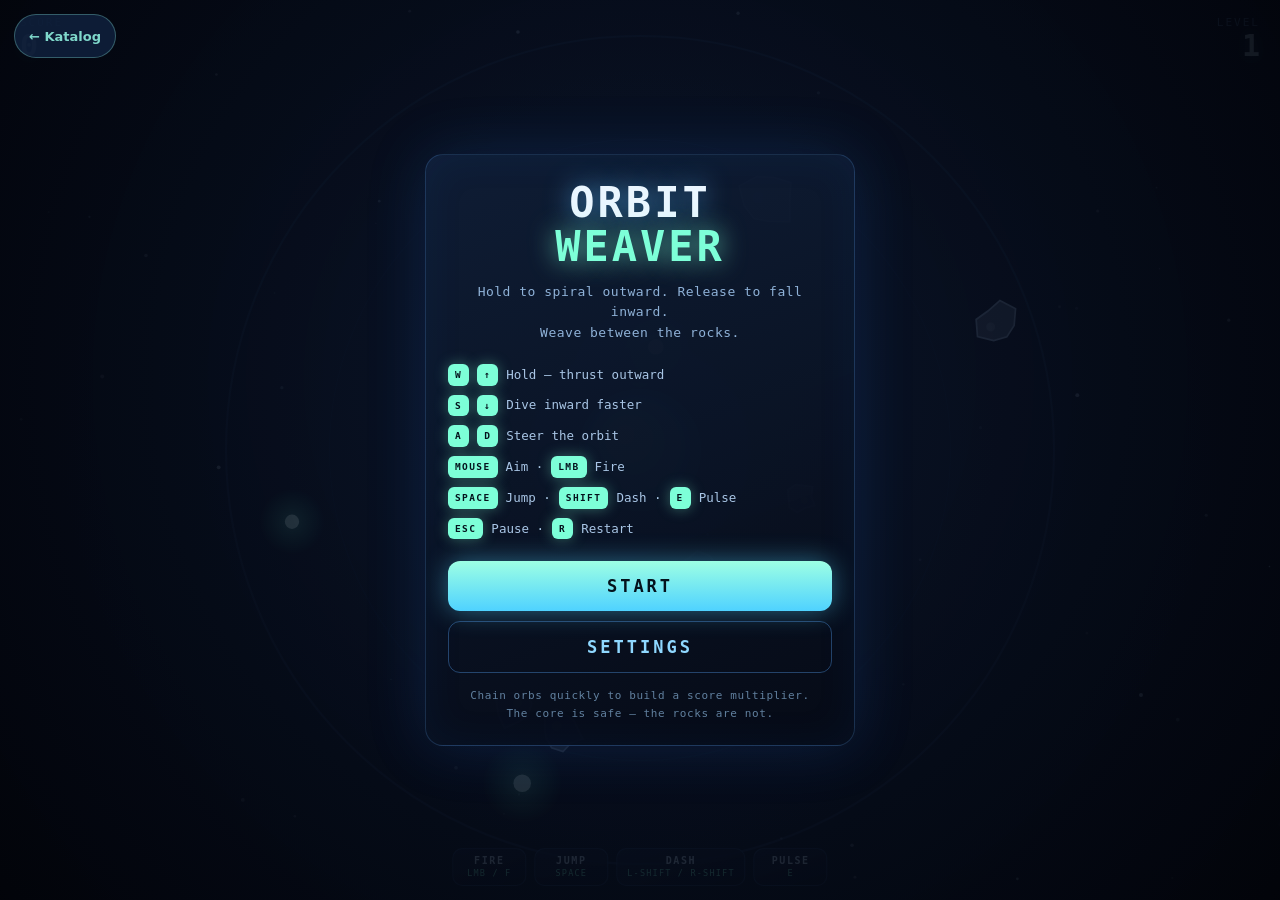
<file: games/orbit-weaver/index.html>
<!DOCTYPE html>
<html lang="en">
<head>
<meta charset="utf-8">
<meta name="viewport" content="width=device-width, initial-scale=1, maximum-scale=1, user-scalable=no, viewport-fit=cover">
<meta name="theme-color" content="#020308">
<title>Orbit Weaver</title>
  <link rel="stylesheet" href="style.css" />
</head>
<body>

<canvas id="game"></canvas>

<!-- ---------- HUD ---------- -->
<div id="hud">
  <div class="hud-block">
    <div class="hud-label">SCORE</div>
    <div class="hud-value" id="scoreEl">0</div>
  </div>
  <a class="hud-back" href="../../index.html">&larr; Katalog</a>
  <div class="hud-block right">
    <div class="hud-label">LEVEL</div>
    <div class="hud-value" id="levelEl">1</div>
  </div>
</div>

<div id="comboEl">x1</div>

<!-- ---------- Desktop ability bar ---------- -->
<div id="abilityBar">
  <div class="ability" id="abFire"><span class="ab-name">FIRE</span><span class="ab-key" data-hint="attack">LMB / F</span></div>
  <div class="ability" id="abJump"><span class="ab-name">JUMP</span><span class="ab-key" data-hint="jump">SPACE</span></div>
  <div class="ability" id="abDash"><span class="ab-name">DASH</span><span class="ab-key" data-hint="dash">SHIFT</span></div>
  <div class="ability" id="abPulse"><span class="ab-name">PULSE</span><span class="ab-key" data-hint="interact">E</span></div>
</div>

<!-- ---------- Mobile touch controls ---------- -->
<div id="touchControls" aria-hidden="true">
  <div id="joystick">
    <div id="joyKnob"></div>
  </div>

  <div id="actionPad">
    <button class="tbtn" type="button" data-action="jump"><span>JUMP</span></button>
    <button class="tbtn" type="button" data-action="interact"><span>PULSE</span></button>
    <button class="tbtn" type="button" data-action="dash"><span>DASH</span></button>
    <button class="tbtn primary" type="button" data-action="attack"><span>FIRE</span></button>
  </div>

  <button class="tbtn" type="button" id="pauseBtn" data-action="pause"><span>❚❚</span></button>
</div>

<!-- ---------- START SCREEN ---------- -->
<div id="startScreen" class="screen">
    <a class="back-link" href="../../index.html">&larr; Katalog</a>
  <div class="panel">
    <h1>ORBIT<span>WEAVER</span></h1>
    <p class="tagline">Hold to spiral outward. Release to fall inward.<br>Weave between the rocks.</p>

    <div class="instructions desktop-only">
      <div class="inst"><span class="key">W</span><span class="key">↑</span> Hold — thrust outward</div>
      <div class="inst"><span class="key">S</span><span class="key">↓</span> Dive inward faster</div>
      <div class="inst"><span class="key">A</span><span class="key">D</span> Steer the orbit</div>
      <div class="inst"><span class="key">MOUSE</span> Aim · <span class="key">LMB</span> Fire</div>
      <div class="inst"><span class="key">SPACE</span> Jump · <span class="key">SHIFT</span> Dash · <span class="key">E</span> Pulse</div>
      <div class="inst"><span class="key">ESC</span> Pause · <span class="key">R</span> Restart</div>
    </div>

    <div class="instructions touch-only">
      <div class="inst"><span class="key">JOYSTICK</span> Up = fly outward · Down = dive in</div>
      <div class="inst"><span class="key">FIRE</span> Shoot the rocks apart</div>
      <div class="inst"><span class="key">JUMP</span><span class="key">DASH</span><span class="key">PULSE</span> Abilities</div>
      <div class="inst"><span class="key">❚❚</span> Pause &amp; settings</div>
    </div>

    <button id="startBtn" class="btn">START</button>
    <button id="settingsFromStartBtn" class="btn ghost">SETTINGS</button>

    <p class="hint">Chain orbs quickly to build a score multiplier.<br>The core is safe — the rocks are not.</p>
  </div>
</div>

<!-- ---------- GAME OVER SCREEN ---------- -->
<div id="overScreen" class="screen hidden">
    <a class="back-link" href="../../index.html">&larr; Katalog</a>
  <div class="panel">
    <div class="over-title">GAME OVER</div>
    <div class="new-best" id="newBestEl" style="visibility:hidden">NEW RECORD!</div>

    <div class="stat-row">
      <div>
        <div class="stat-label">SCORE</div>
        <div class="stat-value" id="finalScoreEl">0</div>
      </div>
      <div>
        <div class="stat-label">BEST</div>
        <div class="stat-value best" id="bestScoreEl">0</div>
      </div>
    </div>

    <button id="restartBtn" class="btn">RESTART</button>
    <button id="settingsFromOverBtn" class="btn ghost">SETTINGS</button>
    <p class="hint">Level reached: <span id="finalLevelEl">1</span> · Press <b>R</b> to restart</p>
  </div>
</div>

<!-- ---------- PAUSE SCREEN ---------- -->
<div id="pauseScreen" class="screen hidden">
    <a class="back-link" href="../../index.html">&larr; Katalog</a>
  <div class="panel">
    <div class="pause-title">PAUSED</div>
    <p class="hint" style="margin-top:10px;margin-bottom:20px">Take a breath. The rocks will wait.</p>

    <button id="resumeBtn" class="btn">RESUME</button>
    <button id="settingsFromPauseBtn" class="btn ghost">SETTINGS</button>
    <button id="restartFromPauseBtn" class="btn ghost">RESTART RUN</button>
    <p class="hint">Press <b>ESC</b> to resume</p>
  </div>
</div>

<!-- ---------- SETTINGS SCREEN ---------- -->
<div id="settingsScreen" class="screen hidden">
  <div class="panel">
    <div class="pause-title" style="font-size:clamp(20px,5.5vw,26px);letter-spacing:4px">SETTINGS</div>

    <div class="settings-title">KEY BINDINGS</div>
    <div id="bindList"></div>

    <div class="settings-title">SENSITIVITY</div>
    <div class="slider-row">
      <label for="joySens">Joystick</label>
      <input type="range" id="joySens" min="0.4" max="1.8" step="0.05" value="1">
      <span class="bind-label" id="joySensVal" style="flex:0 0 38px;text-align:right">1.00</span>
    </div>
    <div class="slider-row">
      <label for="mouseSens">Mouse Aim</label>
      <input type="range" id="mouseSens" min="0.4" max="2" step="0.05" value="1">
      <span class="bind-label" id="mouseSensVal" style="flex:0 0 38px;text-align:right">1.00</span>
    </div>

    <div class="settings-title">MOBILE CONTROLS</div>
    <div class="slider-row">
      <label>On-screen pad</label>
      <div class="seg" id="touchSeg">
        <button type="button" data-val="auto">AUTO</button>
        <button type="button" data-val="on">ON</button>
        <button type="button" data-val="off">OFF</button>
      </div>
    </div>

    <p class="hint" id="deviceHint" style="margin-top:14px"></p>

    <button id="resetBindingsBtn" class="btn ghost" style="margin-top:16px">RESET TO DEFAULTS</button>
    <button id="settingsBackBtn" class="btn" style="margin-top:10px">BACK</button>
  </div>
</div>

<script src="script.js"></script>
</body>
</html>
</file>
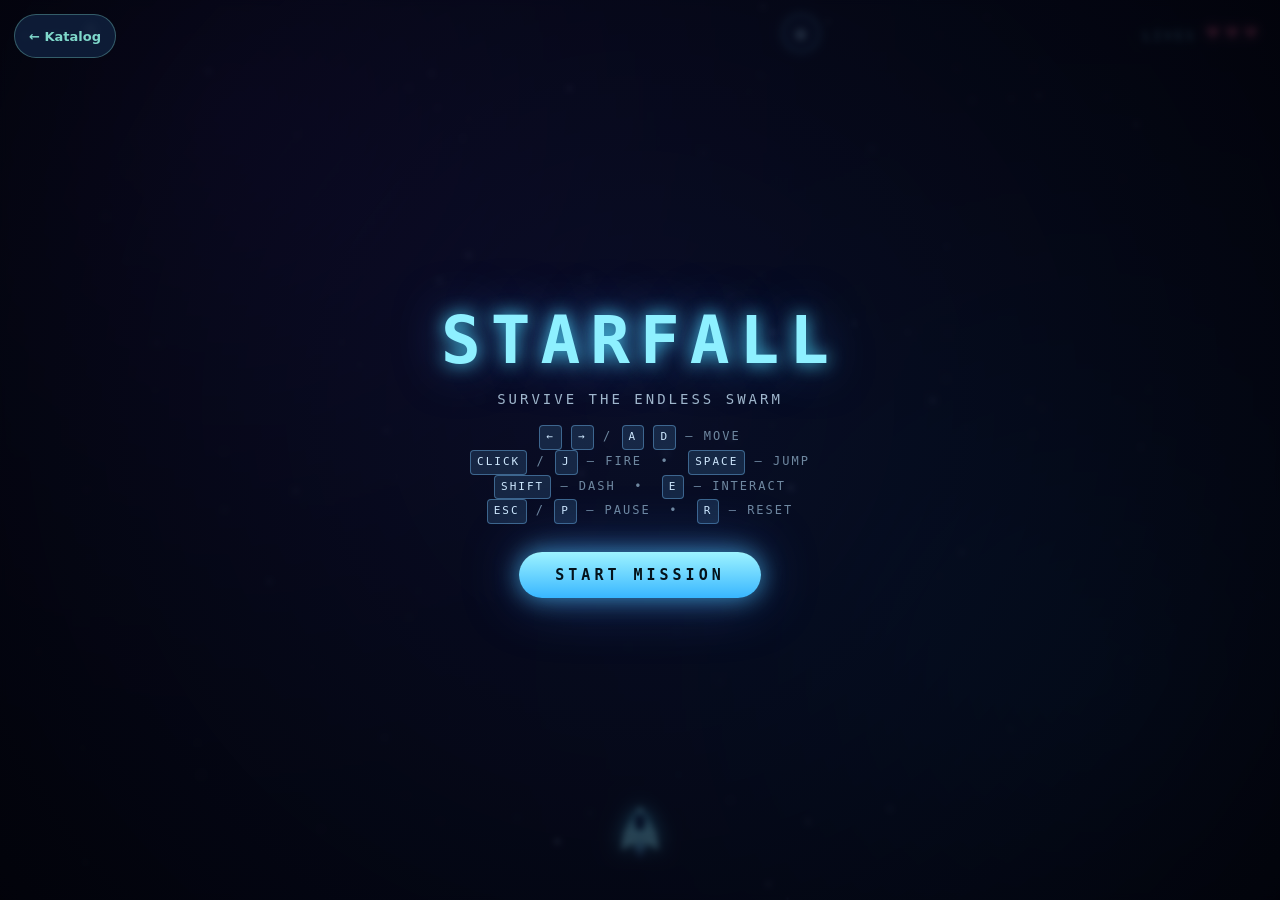
<file: games/starfall/index.html>
<!DOCTYPE html>
<html lang="en">
<head>
<meta charset="UTF-8" />
<meta name="viewport" content="width=device-width, initial-scale=1.0, viewport-fit=cover" />
<meta name="theme-color" content="#04050d" />
<meta name="mobile-web-app-capable" content="yes" />
<meta name="apple-mobile-web-app-capable" content="yes" />
<meta name="apple-mobile-web-app-status-bar-style" content="black-translucent" />
<title>STARFALL — Space Shooter</title>
  <link rel="stylesheet" href="style.css" />
</head>
<body>
<div id="game-wrap">
  <canvas id="game"></canvas>

  <!-- HUD -->
  <div id="hud">
    <div class="stat">SCORE <span class="value" id="score">0</span></div>
    <a class="hud-back" href="../../index.html" aria-label="Kembali ke katalog">&larr;</a>
    <button id="settings-toggle" aria-label="Open settings">⚙</button>
    <div class="stat">LIVES <span id="lives"></span></div>
  </div>

  <!-- Mobile Controls (overlay HTML, bukan digambar ke canvas) -->
  <div id="mobile-controls" class="mobile-controls" aria-hidden="true">
    <div id="joystick" class="joystick">
      <div id="joystick-knob" class="joystick-knob"></div>
    </div>
    <div class="action-buttons">
      <button class="action-btn btn-pause"    data-action="pause"    aria-label="Pause">⏸</button>
      <button class="action-btn btn-jump"     data-action="jump"     aria-label="Jump">⬆</button>
      <button class="action-btn btn-interact" data-action="interact" aria-label="Interact">E</button>
      <button class="action-btn btn-dash"     data-action="dash"     aria-label="Dash">⚡</button>
      <button class="action-btn btn-attack"   data-action="attack"   aria-label="Attack">🔥</button>
    </div>
  </div>

  <!-- Start screen -->
  <div id="start-screen" class="screen">
    <a class="back-link" href="../../index.html">&larr; Katalog</a>
    <h1>STARFALL</h1>
    <p class="sub">SURVIVE THE ENDLESS SWARM</p>
    <div class="keys" id="start-keys">
      <kbd>←</kbd> <kbd>→</kbd> / <kbd>A</kbd> <kbd>D</kbd> — MOVE<br />
      <kbd>CLICK</kbd> / <kbd>J</kbd> — FIRE &nbsp;•&nbsp; <kbd>SPACE</kbd> — JUMP<br />
      <kbd>SHIFT</kbd> — DASH &nbsp;•&nbsp; <kbd>E</kbd> — INTERACT<br />
      <kbd>ESC</kbd> / <kbd>P</kbd> — PAUSE &nbsp;•&nbsp; <kbd>R</kbd> — RESET
    </div>
    <button id="start-btn" class="btn">START MISSION</button>
  </div>

  <!-- Game over screen -->
  <div id="gameover-screen" class="screen hidden">
    <a class="back-link" href="../../index.html">&larr; Katalog</a>
    <h1 class="danger">GAME OVER</h1>
    <p class="sub">FINAL SCORE <strong id="final-score">0</strong></p>
    <p class="sub small">BEST <span id="best-score">0</span></p>
    <button id="restart-btn" class="btn">RESTART</button>
    <p class="sub small" style="margin-top:6px;">or press <kbd style="font-family:inherit;padding:1px 6px;border-radius:4px;background:rgba(90,160,220,.2);border:1px solid rgba(120,200,255,.4);">SPACE</kbd></p>
  </div>

  <!-- Settings screen -->
  <div id="settings-screen" class="screen hidden" role="dialog" aria-modal="true">
    <h1>SETTINGS</h1>
    <div class="settings-body">
      <section class="settings-section">
        <h3>MOBILE CONTROLS</h3>
        <div class="radio-group" id="mc-mode">
          <button class="radio-btn" data-val="auto">AUTO</button>
          <button class="radio-btn" data-val="on">ON</button>
          <button class="radio-btn" data-val="off">OFF</button>
        </div>
      </section>

      <section class="settings-section">
        <h3>JOYSTICK</h3>
        <div class="slider-row">
          <span>SENSITIVITY</span>
          <input type="range" id="stick-sens" min="0.5" max="2" step="0.05" value="1" />
          <span class="val" id="stick-sens-val">1.00</span>
        </div>
        <div class="slider-row" style="margin-top:10px;">
          <span>DEAD ZONE&nbsp;</span>
          <input type="range" id="stick-dead" min="0" max="0.4" step="0.02" value="0.14" />
          <span class="val" id="stick-dead-val">0.14</span>
        </div>
      </section>

      <section class="settings-section">
        <h3>KEY BINDINGS</h3>
        <div id="bindings-list"></div>
        <button id="reset-bindings" class="btn small">RESET TO DEFAULTS</button>
      </section>
    </div>
    <button id="close-settings" class="btn">CLOSE</button>
  </div>
</div>

<script src="script.js"></script>
</body>
</html>
</file>
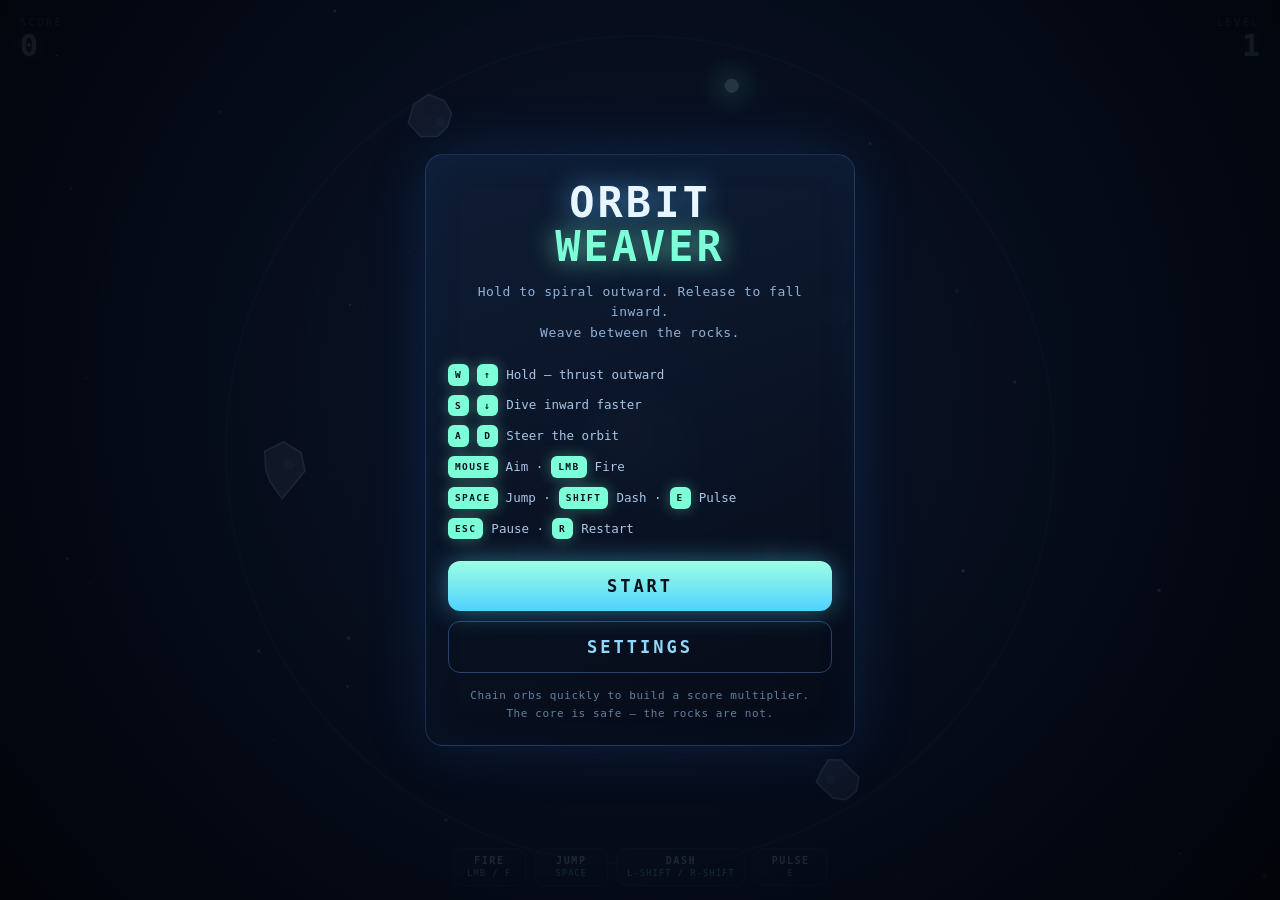
<file: orbit-weaver.html>
<!DOCTYPE html>
<html lang="en">
<head>
<meta charset="utf-8">
<meta name="viewport" content="width=device-width, initial-scale=1, maximum-scale=1, user-scalable=no, viewport-fit=cover">
<meta name="theme-color" content="#020308">
<title>Orbit Weaver</title>
<style>
  * { margin: 0; padding: 0; box-sizing: border-box; }

  html, body {
    height: 100%;
    overflow: hidden;
    background: #020308;
    overscroll-behavior: none;
  }

  body {
    font-family: ui-monospace, "SF Mono", Menlo, Consolas, monospace;
    color: #dbe9ff;
    touch-action: none;
    -webkit-user-select: none;
    user-select: none;
    -webkit-tap-highlight-color: transparent;
    -webkit-touch-callout: none;
  }

  #game {
    display: block;
    position: fixed;
    inset: 0;
    touch-action: none;
    z-index: 0;
  }

  /* ---------------- HUD ---------------- */
  #hud {
    position: fixed;
    inset: 0;
    padding: calc(16px + env(safe-area-inset-top)) calc(20px + env(safe-area-inset-right)) 16px calc(20px + env(safe-area-inset-left));
    display: flex;
    justify-content: space-between;
    align-items: flex-start;
    pointer-events: none;
    z-index: 5;
  }

  .hud-block { text-align: left; }
  .hud-block.right { text-align: right; }

  .hud-label {
    font-size: clamp(9px, 2.2vw, 11px);
    letter-spacing: 2px;
    color: #5b7ba8;
    margin-bottom: 2px;
  }

  .hud-value {
    font-size: clamp(20px, 5vw, 30px);
    font-weight: 700;
    color: #cfe8ff;
    text-shadow: 0 0 14px rgba(90, 180, 255, 0.55);
    line-height: 1;
    transition: transform 0.12s ease-out;
  }

  .hud-value.pop { animation: popValue 0.4s ease-out; }

  @keyframes popValue {
    0%   { transform: scale(1.55); color: #7dffd8; }
    100% { transform: scale(1); }
  }

  #comboEl {
    position: fixed;
    top: calc(74px + env(safe-area-inset-top));
    left: 50%;
    transform: translateX(-50%) scale(1);
    font-size: clamp(17px, 4.2vw, 26px);
    font-weight: 700;
    letter-spacing: 1px;
    color: #7dffd8;
    text-shadow: 0 0 20px rgba(125, 255, 216, 0.85);
    opacity: 0;
    transition: opacity 0.2s ease;
    pointer-events: none;
    z-index: 5;
  }

  #comboEl.show { opacity: 1; }
  #comboEl.bump { animation: popCombo 0.26s ease-out; }

  @keyframes popCombo {
    0%   { transform: translateX(-50%) scale(1.4); }
    100% { transform: translateX(-50%) scale(1); }
  }

  /* ---------------- Desktop ability bar ---------------- */
  #abilityBar {
    position: fixed;
    left: 50%;
    bottom: calc(14px + env(safe-area-inset-bottom));
    transform: translateX(-50%);
    display: flex;
    gap: 8px;
    z-index: 5;
    pointer-events: none;
  }

  .ability {
    position: relative;
    overflow: hidden;
    min-width: 74px;
    padding: 6px 10px 7px;
    border-radius: 10px;
    border: 1px solid rgba(90, 170, 255, 0.22);
    background: linear-gradient(160deg, rgba(16, 30, 55, 0.72), rgba(6, 11, 22, 0.82));
    text-align: center;
    --cd: 0;
  }

  .ability::after {
    content: '';
    position: absolute;
    left: 0; right: 0; bottom: 0;
    height: calc(var(--cd) * 100%);
    background: rgba(2, 5, 12, 0.78);
    pointer-events: none;
  }

  .ab-name {
    display: block;
    font-size: 10px;
    font-weight: 700;
    letter-spacing: 1.6px;
    color: #cfe8ff;
    position: relative;
    z-index: 1;
  }

  .ab-key {
    display: block;
    margin-top: 2px;
    font-size: 8.5px;
    letter-spacing: 1.2px;
    color: #7dffd8;
    position: relative;
    z-index: 1;
  }

  /* ---------------- Screens ---------------- */
  .screen {
    position: fixed;
    inset: 0;
    z-index: 10;
    display: flex;
    align-items: center;
    justify-content: center;
    padding: calc(20px + env(safe-area-inset-top)) 20px calc(20px + env(safe-area-inset-bottom));
    background: radial-gradient(circle at 50% 42%, rgba(12, 24, 48, 0.78), rgba(2, 4, 10, 0.95));
    animation: fadeIn 0.28s ease-out;
    overflow: hidden;
  }

  #settingsScreen { z-index: 12; }

  .screen.hidden { display: none; }

  @keyframes fadeIn {
    from { opacity: 0; }
    to   { opacity: 1; }
  }

  .panel {
    width: 100%;
    max-width: 430px;
    max-height: 100%;
    overflow-y: auto;
    -webkit-overflow-scrolling: touch;
    text-align: center;
    padding: 26px 22px 22px;
    border-radius: 18px;
    border: 1px solid rgba(90, 170, 255, 0.22);
    background: linear-gradient(160deg, rgba(16, 30, 55, 0.92), rgba(6, 11, 22, 0.95));
    box-shadow: 0 0 60px rgba(40, 110, 220, 0.18), inset 0 0 40px rgba(30, 90, 180, 0.08);
  }

  h1 {
    font-size: clamp(26px, 8vw, 42px);
    letter-spacing: 3px;
    font-weight: 800;
    line-height: 1.05;
    color: #eaf6ff;
    text-shadow: 0 0 26px rgba(90, 190, 255, 0.7);
  }

  h1 span {
    display: block;
    color: #7dffd8;
    text-shadow: 0 0 26px rgba(125, 255, 216, 0.75);
  }

  .tagline {
    margin-top: 12px;
    font-size: clamp(11px, 3vw, 13px);
    color: #8fb2d8;
    letter-spacing: 0.5px;
    line-height: 1.6;
  }

  .instructions {
    margin: 20px 0 22px;
    flex-direction: column;
    gap: 9px;
    text-align: left;
  }

  .instructions.desktop-only,
  .instructions.touch-only {
    display: none;
    flex-direction: column;
  }

  body.touch-mode .instructions.touch-only { display: flex; }
  body.touch-mode .instructions.desktop-only { display: none; }
  body:not(.touch-mode) .instructions.desktop-only { display: flex; }

  .inst {
    font-size: clamp(10.5px, 2.9vw, 12.5px);
    color: #a9c6e6;
    display: flex;
    align-items: center;
    gap: 8px;
    line-height: 1.45;
    flex-wrap: wrap;
  }

  .key {
    flex: 0 0 auto;
    font-size: 9.5px;
    letter-spacing: 1.4px;
    padding: 4px 7px;
    border-radius: 6px;
    color: #04121c;
    background: #7dffd8;
    font-weight: 700;
    box-shadow: 0 0 14px rgba(125, 255, 216, 0.35);
  }

  .btn {
    width: 100%;
    padding: 15px 20px;
    font-family: inherit;
    font-size: clamp(14px, 3.6vw, 17px);
    font-weight: 800;
    letter-spacing: 3px;
    color: #04121c;
    background: linear-gradient(180deg, #9dffe4, #4fd2ff);
    border: none;
    border-radius: 12px;
    cursor: pointer;
    box-shadow: 0 0 26px rgba(80, 210, 255, 0.45);
    transition: transform 0.1s ease, box-shadow 0.18s ease, filter 0.15s ease;
    touch-action: manipulation;
  }

  .btn:hover { box-shadow: 0 0 38px rgba(80, 210, 255, 0.75); filter: brightness(1.08); }
  .btn:active { transform: scale(0.96); }

  .btn.ghost {
    background: transparent;
    color: #8fd8ff;
    border: 1px solid rgba(90, 170, 255, 0.35);
    box-shadow: none;
  }

  .btn.ghost:hover {
    background: rgba(70, 150, 255, 0.12);
    box-shadow: 0 0 18px rgba(80, 210, 255, 0.25);
  }

  .btn + .btn { margin-top: 10px; }

  .hint {
    margin-top: 14px;
    font-size: clamp(10px, 2.6vw, 11px);
    color: #61809f;
    letter-spacing: 0.6px;
    line-height: 1.6;
  }

  .stat-row {
    display: flex;
    justify-content: center;
    gap: 34px;
    margin: 22px 0 24px;
  }

  .stat-label {
    font-size: 10px;
    letter-spacing: 2px;
    color: #5b7ba8;
    margin-bottom: 6px;
  }

  .stat-value {
    font-size: clamp(24px, 7vw, 34px);
    font-weight: 800;
    color: #eaf6ff;
    text-shadow: 0 0 18px rgba(90, 180, 255, 0.6);
  }

  .stat-value.best { color: #7dffd8; text-shadow: 0 0 18px rgba(125, 255, 216, 0.6); }

  .over-title {
    font-size: clamp(24px, 7vw, 34px);
    letter-spacing: 4px;
    font-weight: 800;
    color: #ff8ba0;
    text-shadow: 0 0 26px rgba(255, 110, 140, 0.65);
  }

  .pause-title {
    font-size: clamp(22px, 6.5vw, 30px);
    letter-spacing: 5px;
    font-weight: 800;
    color: #9dffe4;
    text-shadow: 0 0 26px rgba(125, 255, 216, 0.6);
  }

  .new-best {
    margin-bottom: 16px;
    font-size: 11px;
    letter-spacing: 2px;
    color: #ffd479;
    text-shadow: 0 0 16px rgba(255, 200, 100, 0.7);
  }

  /* ---------------- Settings ---------------- */
  .settings-title {
    margin: 18px 0 6px;
    font-size: 10px;
    letter-spacing: 2.4px;
    color: #5b7ba8;
    text-align: left;
  }

  .settings-title:first-of-type { margin-top: 10px; }

  .bind-row {
    display: flex;
    align-items: center;
    justify-content: space-between;
    gap: 12px;
    padding: 6px 2px;
    border-bottom: 1px solid rgba(90, 170, 255, 0.10);
  }

  .bind-row:last-child { border-bottom: none; }

  .bind-label {
    font-size: 11px;
    letter-spacing: 0.8px;
    color: #a9c6e6;
    text-align: left;
  }

  .bind-btn {
    font-family: inherit;
    font-size: 10.5px;
    font-weight: 700;
    letter-spacing: 1px;
    min-width: 92px;
    padding: 7px 10px;
    color: #04121c;
    background: #7dffd8;
    border: none;
    border-radius: 7px;
    cursor: pointer;
    transition: background 0.15s ease, transform 0.1s ease;
    touch-action: manipulation;
  }

  .bind-btn:hover { background: #a6ffe9; }
  .bind-btn:active { transform: scale(0.96); }

  .bind-btn.listening {
    background: #ffd479;
    animation: blink 0.7s steps(2, start) infinite;
  }

  @keyframes blink {
    0%, 100% { opacity: 1; }
    50% { opacity: 0.45; }
  }

  .slider-row {
    display: flex;
    align-items: center;
    gap: 12px;
    padding: 8px 2px;
  }

  .slider-row label {
    flex: 0 0 108px;
    font-size: 11px;
    letter-spacing: 0.8px;
    color: #a9c6e6;
    text-align: left;
  }

  .slider-row input[type="range"] {
    flex: 1;
    -webkit-appearance: none;
    appearance: none;
    height: 4px;
    border-radius: 3px;
    background: rgba(90, 170, 255, 0.25);
    outline: none;
  }

  .slider-row input[type="range"]::-webkit-slider-thumb {
    -webkit-appearance: none;
    width: 18px; height: 18px;
    border-radius: 50%;
    background: #7dffd8;
    box-shadow: 0 0 12px rgba(125, 255, 216, 0.7);
    cursor: pointer;
  }

  .slider-row input[type="range"]::-moz-range-thumb {
    width: 18px; height: 18px;
    border: none;
    border-radius: 50%;
    background: #7dffd8;
    box-shadow: 0 0 12px rgba(125, 255, 216, 0.7);
    cursor: pointer;
  }

  .seg {
    display: flex;
    gap: 6px;
    flex: 1;
  }

  .seg button {
    flex: 1;
    padding: 8px 4px;
    font-family: inherit;
    font-size: 10px;
    font-weight: 700;
    letter-spacing: 1.2px;
    color: #8fb2d8;
    background: rgba(20, 40, 75, 0.6);
    border: 1px solid rgba(90, 170, 255, 0.25);
    border-radius: 8px;
    cursor: pointer;
    transition: all 0.15s ease;
    touch-action: manipulation;
  }

  .seg button:hover { border-color: rgba(125, 255, 216, 0.6); }

  .seg button.active {
    color: #04121c;
    background: #7dffd8;
    border-color: #7dffd8;
    box-shadow: 0 0 16px rgba(125, 255, 216, 0.5);
  }

  /* ---------------- Mobile touch controls ---------------- */
  #touchControls {
    position: fixed;
    inset: 0;
    z-index: 6;
    display: none;
    pointer-events: none;
  }

  body.touch-mode #touchControls.visible { display: block; }

  #joystick {
    position: absolute;
    left: calc(20px + env(safe-area-inset-left));
    bottom: calc(22px + env(safe-area-inset-bottom));
    width: clamp(104px, 30vw, 148px);
    height: clamp(104px, 30vw, 148px);
    border-radius: 50%;
    background: radial-gradient(circle at 50% 45%, rgba(30, 62, 112, 0.40), rgba(8, 16, 34, 0.28));
    border: 2px solid rgba(110, 180, 255, 0.28);
    box-shadow: inset 0 0 26px rgba(60, 140, 255, 0.16);
    touch-action: none;
    pointer-events: auto;
    transition: border-color 0.15s ease, box-shadow 0.15s ease;
  }

  #joystick.active {
    border-color: rgba(125, 255, 216, 0.65);
    box-shadow: inset 0 0 26px rgba(60, 200, 255, 0.25), 0 0 22px rgba(80, 210, 255, 0.28);
  }

  #joystick::before {
    content: '';
    position: absolute;
    left: 50%; top: 50%;
    width: 46%; height: 46%;
    transform: translate(-50%, -50%);
    border-radius: 50%;
    border: 1px dashed rgba(120, 180, 255, 0.18);
  }

  #joyKnob {
    position: absolute;
    left: 50%; top: 50%;
    width: 44%; height: 44%;
    border-radius: 50%;
    transform: translate(-50%, -50%);
    background: radial-gradient(circle at 35% 30%, #cdf5ff, #4fd2ff 46%, #1b6ec4);
    box-shadow: 0 0 18px rgba(80, 210, 255, 0.65);
    will-change: transform;
    pointer-events: none;
  }

  #actionPad {
    position: absolute;
    right: calc(16px + env(safe-area-inset-right));
    bottom: calc(20px + env(safe-area-inset-bottom));
    display: grid;
    grid-template-columns: repeat(2, var(--tbtn));
    grid-auto-rows: var(--tbtn);
    gap: 10px;
    --tbtn: clamp(58px, 16vw, 76px);
    pointer-events: none;
  }

  .tbtn {
    position: relative;
    overflow: hidden;
    width: 100%;
    height: 100%;
    display: flex;
    align-items: center;
    justify-content: center;
    font-family: inherit;
    font-size: clamp(9px, 2.5vw, 11px);
    font-weight: 800;
    letter-spacing: 1.2px;
    color: #d5efff;
    background: linear-gradient(160deg, rgba(28, 56, 100, 0.66), rgba(8, 16, 34, 0.62));
    border: 2px solid rgba(110, 180, 255, 0.32);
    border-radius: 50%;
    cursor: pointer;
    pointer-events: auto;
    touch-action: none;
    transition: transform 0.08s ease, background 0.12s ease, border-color 0.12s ease, box-shadow 0.12s ease;
    --cd: 0;
    -webkit-user-select: none;
    user-select: none;
  }

  .tbtn span { position: relative; z-index: 1; pointer-events: none; }

  .tbtn::after {
    content: '';
    position: absolute;
    left: 0; right: 0; bottom: 0;
    height: calc(var(--cd) * 100%);
    background: rgba(2, 5, 12, 0.74);
    pointer-events: none;
  }

  .tbtn:hover { border-color: rgba(125, 255, 216, 0.6); }

  .tbtn.pressed {
    transform: scale(0.9);
    background: linear-gradient(160deg, rgba(125, 255, 216, 0.85), rgba(79, 210, 255, 0.7));
    border-color: #7dffd8;
    color: #04121c;
    box-shadow: 0 0 24px rgba(125, 255, 216, 0.65);
  }

  .tbtn.primary {
    border-color: rgba(255, 200, 120, 0.55);
    color: #ffe9b8;
  }

  .tbtn.primary.pressed {
    background: linear-gradient(160deg, #ffd479, #ff9a5c);
    border-color: #ffd479;
    color: #2b1400;
    box-shadow: 0 0 26px rgba(255, 200, 110, 0.7);
  }

  #pauseBtn {
    position: absolute;
    top: calc(12px + env(safe-area-inset-top));
    left: 50%;
    transform: translateX(-50%);
    width: 46px;
    height: 46px;
    font-size: 13px;
    letter-spacing: 0;
    border-radius: 14px;
  }

  #pauseBtn.pressed { transform: translateX(-50%) scale(0.9); }

  body.touch-mode #abilityBar { display: none; }

  @media (max-height: 480px) {
    .panel { padding: 18px 18px 16px; }
    h1 { font-size: clamp(22px, 6vw, 30px); }
    .instructions { margin: 12px 0 14px; gap: 6px; }
    .stat-row { margin: 14px 0 16px; }
  }
</style>
</head>
<body>

<canvas id="game"></canvas>

<!-- ---------- HUD ---------- -->
<div id="hud">
  <div class="hud-block">
    <div class="hud-label">SCORE</div>
    <div class="hud-value" id="scoreEl">0</div>
  </div>
  <div class="hud-block right">
    <div class="hud-label">LEVEL</div>
    <div class="hud-value" id="levelEl">1</div>
  </div>
</div>

<div id="comboEl">x1</div>

<!-- ---------- Desktop ability bar ---------- -->
<div id="abilityBar">
  <div class="ability" id="abFire"><span class="ab-name">FIRE</span><span class="ab-key" data-hint="attack">LMB / F</span></div>
  <div class="ability" id="abJump"><span class="ab-name">JUMP</span><span class="ab-key" data-hint="jump">SPACE</span></div>
  <div class="ability" id="abDash"><span class="ab-name">DASH</span><span class="ab-key" data-hint="dash">SHIFT</span></div>
  <div class="ability" id="abPulse"><span class="ab-name">PULSE</span><span class="ab-key" data-hint="interact">E</span></div>
</div>

<!-- ---------- Mobile touch controls ---------- -->
<div id="touchControls" aria-hidden="true">
  <div id="joystick">
    <div id="joyKnob"></div>
  </div>

  <div id="actionPad">
    <button class="tbtn" type="button" data-action="jump"><span>JUMP</span></button>
    <button class="tbtn" type="button" data-action="interact"><span>PULSE</span></button>
    <button class="tbtn" type="button" data-action="dash"><span>DASH</span></button>
    <button class="tbtn primary" type="button" data-action="attack"><span>FIRE</span></button>
  </div>

  <button class="tbtn" type="button" id="pauseBtn" data-action="pause"><span>❚❚</span></button>
</div>

<!-- ---------- START SCREEN ---------- -->
<div id="startScreen" class="screen">
  <div class="panel">
    <h1>ORBIT<span>WEAVER</span></h1>
    <p class="tagline">Hold to spiral outward. Release to fall inward.<br>Weave between the rocks.</p>

    <div class="instructions desktop-only">
      <div class="inst"><span class="key">W</span><span class="key">↑</span> Hold — thrust outward</div>
      <div class="inst"><span class="key">S</span><span class="key">↓</span> Dive inward faster</div>
      <div class="inst"><span class="key">A</span><span class="key">D</span> Steer the orbit</div>
      <div class="inst"><span class="key">MOUSE</span> Aim · <span class="key">LMB</span> Fire</div>
      <div class="inst"><span class="key">SPACE</span> Jump · <span class="key">SHIFT</span> Dash · <span class="key">E</span> Pulse</div>
      <div class="inst"><span class="key">ESC</span> Pause · <span class="key">R</span> Restart</div>
    </div>

    <div class="instructions touch-only">
      <div class="inst"><span class="key">JOYSTICK</span> Up = fly outward · Down = dive in</div>
      <div class="inst"><span class="key">FIRE</span> Shoot the rocks apart</div>
      <div class="inst"><span class="key">JUMP</span><span class="key">DASH</span><span class="key">PULSE</span> Abilities</div>
      <div class="inst"><span class="key">❚❚</span> Pause &amp; settings</div>
    </div>

    <button id="startBtn" class="btn">START</button>
    <button id="settingsFromStartBtn" class="btn ghost">SETTINGS</button>

    <p class="hint">Chain orbs quickly to build a score multiplier.<br>The core is safe — the rocks are not.</p>
  </div>
</div>

<!-- ---------- GAME OVER SCREEN ---------- -->
<div id="overScreen" class="screen hidden">
  <div class="panel">
    <div class="over-title">GAME OVER</div>
    <div class="new-best" id="newBestEl" style="visibility:hidden">NEW RECORD!</div>

    <div class="stat-row">
      <div>
        <div class="stat-label">SCORE</div>
        <div class="stat-value" id="finalScoreEl">0</div>
      </div>
      <div>
        <div class="stat-label">BEST</div>
        <div class="stat-value best" id="bestScoreEl">0</div>
      </div>
    </div>

    <button id="restartBtn" class="btn">RESTART</button>
    <button id="settingsFromOverBtn" class="btn ghost">SETTINGS</button>
    <p class="hint">Level reached: <span id="finalLevelEl">1</span> · Press <b>R</b> to restart</p>
  </div>
</div>

<!-- ---------- PAUSE SCREEN ---------- -->
<div id="pauseScreen" class="screen hidden">
  <div class="panel">
    <div class="pause-title">PAUSED</div>
    <p class="hint" style="margin-top:10px;margin-bottom:20px">Take a breath. The rocks will wait.</p>

    <button id="resumeBtn" class="btn">RESUME</button>
    <button id="settingsFromPauseBtn" class="btn ghost">SETTINGS</button>
    <button id="restartFromPauseBtn" class="btn ghost">RESTART RUN</button>
    <p class="hint">Press <b>ESC</b> to resume</p>
  </div>
</div>

<!-- ---------- SETTINGS SCREEN ---------- -->
<div id="settingsScreen" class="screen hidden">
  <div class="panel">
    <div class="pause-title" style="font-size:clamp(20px,5.5vw,26px);letter-spacing:4px">SETTINGS</div>

    <div class="settings-title">KEY BINDINGS</div>
    <div id="bindList"></div>

    <div class="settings-title">SENSITIVITY</div>
    <div class="slider-row">
      <label for="joySens">Joystick</label>
      <input type="range" id="joySens" min="0.4" max="1.8" step="0.05" value="1">
      <span class="bind-label" id="joySensVal" style="flex:0 0 38px;text-align:right">1.00</span>
    </div>
    <div class="slider-row">
      <label for="mouseSens">Mouse Aim</label>
      <input type="range" id="mouseSens" min="0.4" max="2" step="0.05" value="1">
      <span class="bind-label" id="mouseSensVal" style="flex:0 0 38px;text-align:right">1.00</span>
    </div>

    <div class="settings-title">MOBILE CONTROLS</div>
    <div class="slider-row">
      <label>On-screen pad</label>
      <div class="seg" id="touchSeg">
        <button type="button" data-val="auto">AUTO</button>
        <button type="button" data-val="on">ON</button>
        <button type="button" data-val="off">OFF</button>
      </div>
    </div>

    <p class="hint" id="deviceHint" style="margin-top:14px"></p>

    <button id="resetBindingsBtn" class="btn ghost" style="margin-top:16px">RESET TO DEFAULTS</button>
    <button id="settingsBackBtn" class="btn" style="margin-top:10px">BACK</button>
  </div>
</div>

<script>
(() => {
'use strict';

/* =========================================================================
   ORBIT WEAVER  —  unified input edition
   -------------------------------------------------------------------------
   Core mechanic (unchanged): the ship ALWAYS orbits the core automatically.
   All input is routed through InputManager; gameplay never reads raw events.
   ========================================================================= */

/* ------------------------- Constants ------------------------- */
const TAU = Math.PI * 2;

const FIELD_R          = 400;
const CORE_R           = 58;

const PLAYER_MIN_R     = CORE_R + 24;
const PLAYER_MAX_R     = FIELD_R - 16;
const PLAYER_OUT_SPEED = 330;
const PLAYER_IN_SPEED  = 235;
const PLAYER_ORBIT     = 1.6;
const PLAYER_HIT_R     = 9;

const ORB_R            = 8;
const ORB_COLLECT_R    = 27;

const AST_MIN_SIZE     = 13;
const AST_MAX_SIZE     = 26;

const ORB_SCORE        = 10;
const COMBO_WINDOW     = 2.6;
const COMBO_MAX        = 8;

const LEVEL_DURATION   = 15;

/* --- new combat / ability constants --- */
const BULLET_SPEED     = 680;
const BULLET_LIFE      = 1.5;
const BULLET_R         = 4;
const FIRE_CD          = 0.15;
const AST_SCORE        = 20;
const AUTOAIM_RANGE    = 300;

const JUMP_DIST        = 95;
const JUMP_CD          = 1.1;
const JUMP_INVULN      = 0.35;

const DASH_CD          = 3.0;
const DASH_TIME        = 0.40;
const DASH_SPEED       = 820;

const PULSE_CD         = 7.0;
const PULSE_RADIUS     = 250;

/* ------------------------- Utilities ------------------------- */
const rand  = (min, max) => min + Math.random() * (max - min);
const clamp = (v, a, b) => (v < a ? a : v > b ? b : v);
const toXY  = (radius, angle) => ({
  x: Math.cos(angle) * radius,
  y: Math.sin(angle) * radius
});

function isTypingTarget(el) {
  if (!el || !el.tagName) return false;
  const t = el.tagName;
  return t === 'INPUT' || t === 'TEXTAREA' || t === 'SELECT' || el.isContentEditable === true;
}

const KEY_NAMES = {
  Space: 'SPACE', Escape: 'ESC', Enter: 'ENTER', Tab: 'TAB',
  ShiftLeft: 'L-SHIFT', ShiftRight: 'R-SHIFT',
  ControlLeft: 'L-CTRL', ControlRight: 'R-CTRL',
  AltLeft: 'L-ALT', AltRight: 'R-ALT',
  ArrowUp: '↑', ArrowDown: '↓', ArrowLeft: '←', ArrowRight: '→',
  Backquote: '`', Minus: '-', Equal: '=', BracketLeft: '[', BracketRight: ']',
  Semicolon: ';', Quote: "'", Comma: ',', Period: '.', Slash: '/', Backslash: '\\'
};

function prettyKey(code) {
  if (!code) return '—';
  if (KEY_NAMES[code]) return KEY_NAMES[code];
  if (code.indexOf('Key') === 0) return code.slice(3);
  if (code.indexOf('Digit') === 0) return code.slice(5);
  if (code.indexOf('Numpad') === 0) return 'NUM' + code.slice(6);
  return code.toUpperCase();
}

/* ------------------------- Settings ------------------------- */
const Settings = (() => {
  const defaults = {
    joystickSensitivity: 1.0,
    mouseSensitivity: 1.0,
    showTouchControls: 'auto'
  };

  const s = Object.assign({}, defaults);

  try {
    const raw = JSON.parse(localStorage.getItem('orbitWeaverSettings') || 'null');
    if (raw && typeof raw === 'object') {
      if (typeof raw.joystickSensitivity === 'number') s.joystickSensitivity = clamp(raw.joystickSensitivity, 0.4, 1.8);
      if (typeof raw.mouseSensitivity === 'number') s.mouseSensitivity = clamp(raw.mouseSensitivity, 0.4, 2.0);
      if (raw.showTouchControls === 'auto' || raw.showTouchControls === 'on' || raw.showTouchControls === 'off') {
        s.showTouchControls = raw.showTouchControls;
      }
    }
  } catch (e) { /* ignore */ }

  s.save = function () {
    try {
      localStorage.setItem('orbitWeaverSettings', JSON.stringify({
        joystickSensitivity: s.joystickSensitivity,
        mouseSensitivity: s.mouseSensitivity,
        showTouchControls: s.showTouchControls
      }));
    } catch (e) { /* ignore */ }
  };

  s.reset = function () {
    s.joystickSensitivity = defaults.joystickSensitivity;
    s.mouseSensitivity = defaults.mouseSensitivity;
    s.showTouchControls = defaults.showTouchControls;
    s.save();
  };

  return s;
})();

/* ------------------------- Device detection ------------------------- */
const Device = (() => {
  let touchCapable = false;
  try {
    touchCapable =
      (typeof navigator !== 'undefined' && navigator.maxTouchPoints > 0) ||
      ('ontouchstart' in window) ||
      (window.matchMedia && window.matchMedia('(any-pointer: coarse)').matches);
  } catch (e) { touchCapable = false; }

  function touchControlsEnabled() {
    if (Settings.showTouchControls === 'on') return true;
    if (Settings.showTouchControls === 'off') return false;
    return touchCapable;
  }

  return { touchCapable, touchControlsEnabled };
})();

/* =========================================================================
   InputManager
   ========================================================================= */
const Input = (() => {

  const DEFAULT_BINDINGS = {
    thrustOut:  ['KeyW', 'ArrowUp'],
    thrustIn:   ['KeyS', 'ArrowDown'],
    orbitLeft:  ['KeyA', 'ArrowLeft'],
    orbitRight: ['KeyD', 'ArrowRight'],
    attack:     ['KeyF'],
    jump:       ['Space'],
    dash:       ['ShiftLeft', 'ShiftRight'],
    interact:   ['KeyE'],
    pause:      ['Escape'],
    reset:      ['KeyR']
  };

  const BINDING_LABELS = {
    thrustOut: 'Thrust Out',
    thrustIn: 'Thrust In',
    orbitLeft: 'Orbit Left',
    orbitRight: 'Orbit Right',
    attack: 'Fire',
    jump: 'Jump',
    dash: 'Dash',
    interact: 'Interact / Pulse',
    pause: 'Pause',
    reset: 'Restart'
  };

  const BINDING_ORDER = [
    'thrustOut', 'thrustIn', 'orbitLeft', 'orbitRight',
    'attack', 'jump', 'dash', 'interact', 'pause', 'reset'
  ];

  /* ---------- internal state ---------- */
  let bindings = loadBindings();
  const keysDown = new Set();
  const pointerActions = new Map();   // pointerId -> action name
  let pressedEdges = {};
  let keyCaptureCb = null;
  let canvasTouchThrust = new Set();  // pointerIds touching the canvas (thrust-out)

  const api = {
    moveX: 0,
    moveY: 0,
    aim: { x: 0, y: 0, active: false },
    joy: { x: 0, y: 0, active: false },
    BINDING_ORDER,
    BINDING_LABELS
  };

  /* ---------- bindings persistence ---------- */
  function loadBindings() {
    const b = {};
    for (const k in DEFAULT_BINDINGS) b[k] = DEFAULT_BINDINGS[k].slice();
    try {
      const saved = JSON.parse(localStorage.getItem('orbitWeaverBindings') || 'null');
      if (saved && typeof saved === 'object') {
        for (const k in b) {
          if (Array.isArray(saved[k]) && saved[k].length && saved[k].every(c => typeof c === 'string')) {
            b[k] = saved[k].slice();
          }
        }
      }
    } catch (e) { /* ignore */ }
    return b;
  }

  function saveBindings() {
    try { localStorage.setItem('orbitWeaverBindings', JSON.stringify(bindings)); } catch (e) { /* ignore */ }
  }

  function setBinding(action, code) {
    if (!bindings[action]) return;
    // Remove this code from every other action to avoid conflicts
    for (const k in bindings) {
      if (k === action) continue;
      const i = bindings[k].indexOf(code);
      if (i !== -1) bindings[k].splice(i, 1);
    }
    if (bindings[action].indexOf(code) === -1) bindings[action] = [code];
    saveBindings();
    if (typeof api.onBindingsChanged === 'function') api.onBindingsChanged();
  }

  function resetBindings() {
    for (const k in DEFAULT_BINDINGS) bindings[k] = DEFAULT_BINDINGS[k].slice();
    saveBindings();
    if (typeof api.onBindingsChanged === 'function') api.onBindingsChanged();
  }

  function getBindingLabel(action) {
    const codes = bindings[action];
    if (!codes || !codes.length) return '—';
    return codes.map(prettyKey).join(' / ');
  }

  /* ---------- action queries ---------- */
  function down(action) {
    const codes = bindings[action];
    if (codes) {
      for (let i = 0; i < codes.length; i++) {
        if (keysDown.has(codes[i])) return true;
      }
    }
    if (action === 'thrustOut' && canvasTouchThrust.size > 0) return true;
    for (const a of pointerActions.values()) {
      if (a === action) return true;
    }
    return false;
  }

  function takePressed() {
    const p = pressedEdges;
    pressedEdges = {};
    return p;
  }

  function markPressedForCode(code) {
    for (const action in bindings) {
      const codes = bindings[action];
      for (let i = 0; i < codes.length; i++) {
        if (codes[i] === code) { pressedEdges[action] = true; break; }
      }
    }
  }

  /* ---------- movement merge ---------- */
  function refresh() {
    let kx = 0, ky = 0;
    if (down('orbitRight')) kx += 1;
    if (down('orbitLeft')) kx -= 1;
    if (down('thrustIn')) ky += 1;
    if (down('thrustOut')) ky -= 1;

    const jx = api.joy.x;
    const jy = api.joy.y;

    const magK = Math.sqrt(kx * kx + ky * ky);
    const magJ = Math.sqrt(jx * jx + jy * jy);

    // Pick whichever source is pushing harder — safe merge, never both at once
    if (magJ > magK) {
      api.moveX = jx;
      api.moveY = jy;
    } else {
      api.moveX = kx;
      api.moveY = ky;
    }

    const m = Math.sqrt(api.moveX * api.moveX + api.moveY * api.moveY);
    if (m > 1) {
      api.moveX /= m;
      api.moveY /= m;
    }
  }

  /* ---------- reset ---------- */
  function resetAll() {
    keysDown.clear();
    pointerActions.clear();
    canvasTouchThrust.clear();
    pressedEdges = {};
    api.joy.x = 0;
    api.joy.y = 0;
    api.joy.active = false;
    api.moveX = 0;
    api.moveY = 0;
    const knob = document.getElementById('joyKnob');
    const base = document.getElementById('joystick');
    if (knob) knob.style.transform = 'translate(-50%, -50%)';
    if (base) base.classList.remove('active');
    document.querySelectorAll('.tbtn.pressed').forEach(el => el.classList.remove('pressed'));
  }

  /* ---------- key capture (rebinding) ---------- */
  function captureNextKey(cb) { keyCaptureCb = cb; }
  function isCapturingKeys() { return keyCaptureCb !== null; }

  /* ---------- keyboard listeners ---------- */
  function onKeyDown(e) {
    if (keyCaptureCb) {
      e.preventDefault();
      e.stopPropagation();
      const cb = keyCaptureCb;
      keyCaptureCb = null;
      if (e.code !== 'Escape') cb(e.code);
      return;
    }

    if (isTypingTarget(e.target)) return;

    const code = e.code;
    let bound = false;
    for (const action in bindings) {
      if (bindings[action].indexOf(code) !== -1) { bound = true; break; }
    }
    if (!bound) return;

    e.preventDefault();

    if (!keysDown.has(code)) {
      keysDown.add(code);
      markPressedForCode(code);
    }
  }

  function onKeyUp(e) {
    if (keyCaptureCb) { e.preventDefault(); return; }
    const code = e.code;
    if (keysDown.has(code)) {
      e.preventDefault();
      keysDown.delete(code);
    }
  }

  function onWindowBlur() { resetAll(); }

  /* ---------- canvas pointer (mouse fire / touch thrust) ---------- */
  function attachCanvas(canvas) {
    canvas.addEventListener('pointerdown', (e) => {
      if (e.pointerType === 'mouse') {
        if (e.button === 0) {
          pointerActions.set(e.pointerId, 'attack');
          pressedEdges.attack = true;
        }
      } else {
        // Touch / pen on the play-field acts as the original "hold to fly outward"
        canvasTouchThrust.add(e.pointerId);
        pressedEdges.thrustOut = true;
      }
      api.aim.active = false;
      e.preventDefault();
    }, { passive: false });

    // Aiming with the mouse
    window.addEventListener('pointermove', (e) => {
      if (e.pointerType === 'mouse') {
        api.aim.x = e.clientX;
        api.aim.y = e.clientY;
        api.aim.active = true;
      }
    }, { passive: true });
  }

  /* ---------- global pointer release ---------- */
  function attachGlobalPointer() {
    const release = (e) => {
      pointerActions.delete(e.pointerId);
      canvasTouchThrust.delete(e.pointerId);
    };
    window.addEventListener('pointerup', release, { passive: true });
    window.addEventListener('pointercancel', release, { passive: true });
    window.addEventListener('blur', () => { resetAll(); });
  }

  /* ---------- virtual joystick ---------- */
  function attachJoystick() {
    const base = document.getElementById('joystick');
    const knob = document.getElementById('joyKnob');
    if (!base || !knob) return;

    const DEAD_ZONE = 0.16;
    let pid = null;
    let cx = 0, cy = 0, maxR = 40;

    function apply(clientX, clientY) {
      let dx = clientX - cx;
      let dy = clientY - cy;
      const dist = Math.sqrt(dx * dx + dy * dy);

      if (dist > maxR) {
        dx = (dx / dist) * maxR;
        dy = (dy / dist) * maxR;
      }

      knob.style.transform =
        'translate(calc(-50% + ' + dx.toFixed(1) + 'px), calc(-50% + ' + dy.toFixed(1) + 'px))';

      const nx = dx / maxR;
      const ny = dy / maxR;
      const mag = Math.sqrt(nx * nx + ny * ny);

      if (mag <= DEAD_ZONE) {
        api.joy.x = 0;
        api.joy.y = 0;
        api.joy.active = true;
        return;
      }

      // Remap past the dead zone so the response stays smooth
      const scaled = Math.min(1, ((mag - DEAD_ZONE) / (1 - DEAD_ZONE)) * Settings.joystickSensitivity);
      api.joy.x = (nx / mag) * scaled;
      api.joy.y = (ny / mag) * scaled;
      api.joy.active = true;
    }

    function reset() {
      pid = null;
      api.joy.x = 0;
      api.joy.y = 0;
      api.joy.active = false;
      knob.style.transform = 'translate(-50%, -50%)';
      base.classList.remove('active');
    }

    base.addEventListener('pointerdown', (e) => {
      if (pid !== null) return;
      e.preventDefault();
      pid = e.pointerId;
      const r = base.getBoundingClientRect();
      cx = r.left + r.width / 2;
      cy = r.top + r.height / 2;
      maxR = r.width * 0.28;
      try { base.setPointerCapture(pid); } catch (err) { /* ignore */ }
      base.classList.add('active');
      apply(e.clientX, e.clientY);
    }, { passive: false });

    base.addEventListener('pointermove', (e) => {
      if (e.pointerId !== pid) return;
      e.preventDefault();
      apply(e.clientX, e.clientY);
    }, { passive: false });

    const end = (e) => { if (e.pointerId === pid) reset(); };
    base.addEventListener('pointerup', end);
    base.addEventListener('pointercancel', end);
    base.addEventListener('lostpointercapture', end);
    window.addEventListener('blur', reset);
  }

  /* ---------- on-screen action buttons ---------- */
  function attachTouchButtons() {
    const buttons = document.querySelectorAll('.tbtn[data-action]');

    buttons.forEach((btn) => {
      const action = btn.dataset.action;

      const release = (e) => {
        if (pointerActions.get(e.pointerId) === action) {
          pointerActions.delete(e.pointerId);
        }
        btn.classList.remove('pressed');
      };

      btn.addEventListener('pointerdown', (e) => {
        e.preventDefault();
        e.stopPropagation();
        pointerActions.set(e.pointerId, action);
        pressedEdges[action] = true;
        btn.classList.add('pressed');
        try { btn.setPointerCapture(e.pointerId); } catch (err) { /* ignore */ }
      }, { passive: false });

      btn.addEventListener('pointerup', release);
      btn.addEventListener('pointercancel', release);
      btn.addEventListener('lostpointercapture', release);
      btn.addEventListener('contextmenu', (e) => e.preventDefault());
    });
  }

  /* ---------- public api ---------- */
  api.down = down;
  api.takePressed = takePressed;
  api.refresh = refresh;
  api.resetAll = resetAll;
  api.captureNextKey = captureNextKey;
  api.isCapturingKeys = isCapturingKeys;
  api.setBinding = setBinding;
  api.resetBindings = resetBindings;
  api.getBindingLabel = getBindingLabel;
  api.getBindings = () => bindings;
  api.onBindingsChanged = null;

  api.attach = function (canvas) {
    window.addEventListener('keydown', onKeyDown, false);
    window.addEventListener('keyup', onKeyUp, false);
    window.addEventListener('blur', onWindowBlur, false);
    attachCanvas(canvas);
    attachGlobalPointer();
    attachJoystick();
    attachTouchButtons();
  };

  return api;
})();

/* ------------------------- Canvas / view ------------------------- */
const canvas = document.getElementById('game');
const ctx = canvas.getContext('2d');

const view = { W: 0, H: 0, dpr: 1, scale: 1 };

function resize() {
  view.W = window.innerWidth;
  view.H = window.innerHeight;
  view.dpr = Math.min(window.devicePixelRatio || 1, 2);

  canvas.width  = Math.round(view.W * view.dpr);
  canvas.height = Math.round(view.H * view.dpr);
  canvas.style.width  = view.W + 'px';
  canvas.style.height = view.H + 'px';

  view.scale = (Math.min(view.W, view.H) * 0.46) / FIELD_R;
}

/* ------------------------- Sound ------------------------- */
const Sound = (() => {
  let audio = null;
  let available = true;

  function ensure() {
    if (!available) return null;
    if (!audio) {
      const AC = window.AudioContext || window.webkitAudioContext;
      if (!AC) { available = false; return null; }
      audio = new AC();
    }
    if (audio.state === 'suspended') audio.resume();
    return audio;
  }

  function tone(freq, dur, type, vol, delay) {
    type = type || 'sine';
    vol = vol === undefined ? 0.06 : vol;
    delay = delay || 0;
    const a = ensure();
    if (!a) return;
    const t0 = a.currentTime + delay;
    const osc = a.createOscillator();
    const gain = a.createGain();
    osc.type = type;
    osc.frequency.setValueAtTime(freq, t0);
    gain.gain.setValueAtTime(0.0001, t0);
    gain.gain.linearRampToValueAtTime(vol, t0 + 0.012);
    gain.gain.exponentialRampToValueAtTime(0.0001, t0 + dur);
    osc.connect(gain);
    gain.connect(a.destination);
    osc.start(t0);
    osc.stop(t0 + dur + 0.03);
  }

  function sweep(f1, f2, dur, type, vol) {
    type = type || 'sawtooth';
    vol = vol === undefined ? 0.09 : vol;
    const a = ensure();
    if (!a) return;
    const t0 = a.currentTime;
    const osc = a.createOscillator();
    const gain = a.createGain();
    osc.type = type;
    osc.frequency.setValueAtTime(f1, t0);
    osc.frequency.exponentialRampToValueAtTime(Math.max(f2, 1), t0 + dur);
    gain.gain.setValueAtTime(vol, t0);
    gain.gain.exponentialRampToValueAtTime(0.0001, t0 + dur);
    osc.connect(gain);
    gain.connect(a.destination);
    osc.start(t0);
    osc.stop(t0 + dur + 0.03);
  }

  return {
    ensure: ensure,
    collect: function (combo) { tone(520 + combo * 68, 0.12, 'triangle', 0.07); },
    levelUp: function () { tone(660, 0.1, 'square', 0.05); tone(990, 0.16, 'square', 0.05, 0.09); },
    die:     function () { sweep(420, 55, 0.7, 'sawtooth', 0.1); },
    start:   function () { tone(440, 0.1, 'triangle', 0.06); tone(660, 0.1, 'triangle', 0.06, 0.09); tone(880, 0.18, 'triangle', 0.06, 0.18); },
    shoot:   function () { tone(880, 0.05, 'square', 0.028); },
    hit:     function () { tone(240, 0.06, 'square', 0.04); },
    explode: function () { sweep(300, 90, 0.24, 'sawtooth', 0.05); },
    jump:    function () { sweep(300, 720, 0.16, 'triangle', 0.06); },
    dash:    function () { sweep(180, 900, 0.26, 'sawtooth', 0.07); },
    pulse:   function () { tone(300, 0.28, 'sine', 0.07); tone(600, 0.24, 'sine', 0.05, 0.04); },
    ui:      function () { tone(620, 0.06, 'triangle', 0.04); },
    deny:    function () { tone(160, 0.09, 'square', 0.035); }
  };
})();

/* ------------------------- Game state ------------------------- */
const game = {
  mode: 'start',           // 'start' | 'playing' | 'paused' | 'gameover'
  time: 0,
  elapsed: 0,
  score: 0,
  best: 0,
  combo: 1,
  comboTimer: 0,
  level: 1,
  holding: false,
  shake: 0,
  playerHeading: -Math.PI / 2,
  player: { angle: -Math.PI / 2, radius: PLAYER_MIN_R + 130 },
  trail: [],
  asteroids: [],
  orbs: [],
  particles: [],
  stars: [],
  bullets: [],
  pulseRings: [],
  fireCooldown: 0,
  invuln: 0,
  dashTime: 0,
  dashDir: 1,
  abilities: { jump: 0, dash: 0, interact: 0 },
  spawn: { asteroid: 1.2, orb: 0.4 }
};

const ui = {
  settingsOpen: false,
  settingsFrom: 'pause',
  overVisible: false
};

/* ------------------------- Stars ------------------------- */
function makeStars() {
  const stars = [];
  for (let i = 0; i < 170; i++) {
    stars.push({
      x: rand(-1000, 1000),
      y: rand(-1000, 1000),
      r: rand(0.6, 1.9),
      a: rand(0.2, 0.85),
      tw: rand(0.5, 2.4),
      phase: rand(0, TAU)
    });
  }
  return stars;
}
game.stars = makeStars();

/* ------------------------- Entity factories ------------------------- */
function makeAsteroidShape(size) {
  const points = [];
  const n = 8 + Math.floor(Math.random() * 4);
  for (let i = 0; i < n; i++) {
    points.push({ a: (i / n) * TAU, r: size * rand(0.7, 1.2) });
  }
  return points;
}

function spawnAsteroid() {
  const size = rand(AST_MIN_SIZE, AST_MAX_SIZE);
  const pPos = toXY(game.player.radius, game.player.angle);

  for (let attempt = 0; attempt < 14; attempt++) {
    const orbitR = rand(PLAYER_MIN_R, PLAYER_MAX_R);
    const angle = rand(0, TAU);
    const x = Math.cos(angle) * orbitR;
    const y = Math.sin(angle) * orbitR;

    const pdx = x - pPos.x, pdy = y - pPos.y;
    if (pdx * pdx + pdy * pdy < 150 * 150) continue;

    let clash = false;
    for (let i = 0; i < game.asteroids.length; i++) {
      const a = game.asteroids[i];
      const ap = toXY(a.orbitR, a.angle);
      const dx = x - ap.x, dy = y - ap.y;
      const minDist = size + a.size + 26;
      if (dx * dx + dy * dy < minDist * minDist) { clash = true; break; }
    }
    if (clash) continue;

    game.asteroids.push({
      orbitR: orbitR,
      angle: angle,
      size: size,
      speed: (Math.random() < 0.5 ? -1 : 1) * rand(0.35, 2.05),
      spin: rand(0, TAU),
      spinSpeed: rand(-1.4, 1.4),
      shape: makeAsteroidShape(size),
      hp: size > 19 ? 2 : 1,
      flash: 0
    });
    return true;
  }
  return false;
}

function spawnOrb() {
  const pPos = toXY(game.player.radius, game.player.angle);

  for (let attempt = 0; attempt < 14; attempt++) {
    const orbitR = rand(PLAYER_MIN_R + 12, PLAYER_MAX_R - 12);
    const angle = rand(0, TAU);
    const x = Math.cos(angle) * orbitR;
    const y = Math.sin(angle) * orbitR;

    let blocked = false;
    for (let i = 0; i < game.asteroids.length; i++) {
      const a = game.asteroids[i];
      const ap = toXY(a.orbitR, a.angle);
      const dx = x - ap.x, dy = y - ap.y;
      const minDist = a.size + ORB_COLLECT_R + 12;
      if (dx * dx + dy * dy < minDist * minDist) { blocked = true; break; }
    }
    if (blocked) continue;

    const pdx = x - pPos.x, pdy = y - pPos.y;
    if (pdx * pdx + pdy * pdy < 90 * 90) continue;

    game.orbs.push({ orbitR: orbitR, angle: angle, phase: rand(0, TAU) });
    return true;
  }
  return false;
}

/* ------------------------- Particles ------------------------- */
function spawnBurst(x, y, color, count, speed) {
  speed = speed || 160;
  for (let i = 0; i < count; i++) {
    const a = rand(0, TAU);
    const s = rand(speed * 0.35, speed);
    game.particles.push({
      x: x, y: y,
      vx: Math.cos(a) * s,
      vy: Math.sin(a) * s,
      r: rand(1.6, 4),
      life: rand(0.35, 0.75),
      maxLife: 0.75,
      color: color
    });
  }
}

function updateParticles(dt) {
  const damp = Math.pow(0.14, dt);
  for (let i = game.particles.length - 1; i >= 0; i--) {
    const p = game.particles[i];
    p.x += p.vx * dt;
    p.y += p.vy * dt;
    p.vx *= damp;
    p.vy *= damp;
    p.life -= dt;
    if (p.life <= 0) game.particles.splice(i, 1);
  }
}

function updatePulseRings(dt) {
  for (let i = game.pulseRings.length - 1; i >= 0; i--) {
    const r = game.pulseRings[i];
    r.life -= dt;
    if (r.life <= 0) game.pulseRings.splice(i, 1);
  }
}

/* ------------------------- Run lifecycle ------------------------- */
function resetRun() {
  game.elapsed = 0;
  game.score = 0;
  game.combo = 1;
  game.comboTimer = 0;
  game.level = 1;
  game.shake = 0;
  game.holding = false;
  game.player.angle = -Math.PI / 2;
  game.player.radius = PLAYER_MIN_R + 130;
  game.playerHeading = -Math.PI / 2;
  game.trail.length = 0;
  game.asteroids.length = 0;
  game.orbs.length = 0;
  game.particles.length = 0;
  game.bullets.length = 0;
  game.pulseRings.length = 0;
  game.fireCooldown = 0;
  game.invuln = 0;
  game.dashTime = 0;
  game.dashDir = 1;
  game.abilities.jump = 0;
  game.abilities.dash = 0;
  game.abilities.interact = 0;
  game.spawn.asteroid = 1.0;
  game.spawn.orb = 0.35;

  for (let i = 0; i < 6; i++) spawnAsteroid();
  for (let i = 0; i < 3; i++) spawnOrb();

  syncHUD(true);
}

function startGame() {
  Sound.ensure();
  Sound.start();
  ui.settingsOpen = false;
  ui.overVisible = false;
  Input.resetAll();
  resetRun();
  game.mode = 'playing';
  updateScreens();
}

function setPaused(v) {
  if (v) {
    if (game.mode !== 'playing') return;
    game.mode = 'paused';
    ui.settingsOpen = false;
    Input.resetAll();
    Sound.ui();
  } else {
    if (game.mode !== 'paused') return;
    game.mode = 'playing';
    ui.settingsOpen = false;
    Input.resetAll();
    lastTime = performance.now();
    Sound.ui();
  }
  updateScreens();
}

function die(px, py) {
  game.mode = 'gameover';
  game.holding = false;
  game.shake = 1.3;
  game.dashTime = 0;
  game.bullets.length = 0;
  spawnBurst(px, py, '#ff8ba0', 26, 280);
  spawnBurst(px, py, '#ffd479', 16, 200);
  Sound.die();

  const isNewBest = game.score > game.best;
  if (isNewBest) {
    game.best = game.score;
    try { localStorage.setItem('orbitWeaverBest', String(game.best)); } catch (e) { /* ignore */ }
  }

  finalScoreEl.textContent = String(game.score);
  bestScoreEl.textContent = String(game.best);
  finalLevelEl.textContent = String(game.level);
  newBestEl.style.visibility = isNewBest && game.score > 0 ? 'visible' : 'hidden';

  ui.overVisible = false;
  updateScreens();

  setTimeout(function () {
    if (game.mode === 'gameover') {
      ui.overVisible = true;
      updateScreens();
    }
  }, 420);
}

/* ------------------------- Abilities ------------------------- */
function radialInputSign() {
  // moveY: -1 = up = outward, +1 = down = inward
  return Input.moveY > 0.15 ? -1 : 1;
}

function fireBullet(px, py, angle) {
  const cos = Math.cos(angle);
  const sin = Math.sin(angle);
  game.bullets.push({
    x: px + cos * 16,
    y: py + sin * 16,
    vx: cos * BULLET_SPEED,
    vy: sin * BULLET_SPEED,
    life: BULLET_LIFE
  });
  spawnBurst(px + cos * 18, py + sin * 18, '#ffe9a8', 3, 90);
  Sound.shoot();
}

function tryJump() {
  if (game.abilities.jump > 0) { Sound.deny(); return; }
  game.abilities.jump = JUMP_CD;
  game.invuln = Math.max(game.invuln, JUMP_INVULN);

  const dir = radialInputSign();
  const before = game.player.radius;
  game.player.radius = clamp(game.player.radius + dir * JUMP_DIST, PLAYER_MIN_R, PLAYER_MAX_R);
  if (game.player.radius === before) { game.abilities.jump = JUMP_CD * 0.5; }

  game.trail.length = 0;
  const p = toXY(game.player.radius, game.player.angle);
  spawnBurst(p.x, p.y, '#7dffd8', 12, 190);
  Sound.jump();
}

function tryDash() {
  if (game.abilities.dash > 0) { Sound.deny(); return; }
  game.abilities.dash = DASH_CD;
  game.dashTime = DASH_TIME;
  game.dashDir = radialInputSign();
  game.trail.length = 0;
  Sound.dash();
}

function tryPulse(px, py) {
  if (game.abilities.interact > 0) { Sound.deny(); return; }
  game.abilities.interact = PULSE_CD;
  game.pulseRings.push({ x: px, y: py, life: 0.55, maxLife: 0.55 });
  Sound.pulse();

  // Pull nearby orbs toward the ship
  for (let i = 0; i < game.orbs.length; i++) {
    const o = game.orbs[i];
    const ox = Math.cos(o.angle) * o.orbitR;
    const oy = Math.sin(o.angle) * o.orbitR;
    const dx = px - ox;
    const dy = py - oy;
    const d = Math.sqrt(dx * dx + dy * dy);
    if (d < PULSE_RADIUS && d > 1) {
      const pull = d * 0.75;
      const nx = ox + (dx / d) * pull;
      const ny = oy + (dy / d) * pull;
      o.orbitR = clamp(Math.sqrt(nx * nx + ny * ny), PLAYER_MIN_R, PLAYER_MAX_R);
      o.angle = Math.atan2(ny, nx);
    }
  }

  // Push asteroids away from the ship (world-space, then back to polar)
  const range = PULSE_RADIUS * 0.8;
  for (let i = 0; i < game.asteroids.length; i++) {
    const a = game.asteroids[i];
    const ax = Math.cos(a.angle) * a.orbitR;
    const ay = Math.sin(a.angle) * a.orbitR;
    const dx = ax - px;
    const dy = ay - py;
    const d = Math.sqrt(dx * dx + dy * dy);
    if (d < range && d > 1) {
      const push = (1 - d / range) * 85;
      const nx = ax + (dx / d) * push;
      const ny = ay + (dy / d) * push;
      a.orbitR = clamp(Math.sqrt(nx * nx + ny * ny), PLAYER_MIN_R, PLAYER_MAX_R);
      a.angle = Math.atan2(ny, nx);
    }
  }

  spawnBurst(px, py, '#9dffe4', 18, 240);
}

/* ------------------------- Update logic ------------------------- */
function updateSpawning(dt) {
  game.spawn.asteroid -= dt;
  const maxAsteroids = Math.min(24, 6 + game.level * 2);
  if (game.spawn.asteroid <= 0 && game.asteroids.length < maxAsteroids) {
    spawnAsteroid();
    game.spawn.asteroid = Math.max(0.38, 1.5 - game.level * 0.1);
  }

  game.spawn.orb -= dt;
  const maxOrbs = Math.min(9, 3 + game.level);
  if (game.spawn.orb <= 0 && game.orbs.length < maxOrbs) {
    game.spawn.orb = spawnOrb() ? Math.max(0.35, 1.05 - game.level * 0.05) : 0.25;
  }
}

function collectOrb(x, y) {
  game.score += ORB_SCORE * game.combo;
  spawnBurst(x, y, '#7dffd8', 10, 150);
  Sound.collect(game.combo);
  game.combo = Math.min(game.combo + 1, COMBO_MAX);
  game.comboTimer = COMBO_WINDOW;
  game.shake = Math.min(game.shake + 0.1, 0.35);
  bumpCombo();
}

function destroyAsteroid(index) {
  const a = game.asteroids[index];
  const ap = toXY(a.orbitR, a.angle);
  spawnBurst(ap.x, ap.y, '#b9c9dd', 12, 190);
  spawnBurst(ap.x, ap.y, '#ffd479', 6, 130);
  game.asteroids.splice(index, 1);
  game.score += AST_SCORE;
  game.shake = Math.min(game.shake + 0.12, 0.5);
  Sound.explode();
}

function computeAimAngle(px, py, fallback) {
  if (Input.aim.active) {
    const wx = (Input.aim.x - view.W / 2) / view.scale;
    const wy = (Input.aim.y - view.H / 2) / view.scale;
    const dx = wx - px;
    const dy = wy - py;
    if (dx * dx + dy * dy > 4) return Math.atan2(dy, dx);
  }

  // Gentle auto-aim: lock onto the closest rock when no mouse is in play
  let bestAngle = null;
  let bestDist = AUTOAIM_RANGE * AUTOAIM_RANGE;
  for (let i = 0; i < game.asteroids.length; i++) {
    const a = game.asteroids[i];
    const ax = Math.cos(a.angle) * a.orbitR;
    const ay = Math.sin(a.angle) * a.orbitR;
    const dx = ax - px;
    const dy = ay - py;
    const d2 = dx * dx + dy * dy;
    if (d2 < bestDist) {
      bestDist = d2;
      bestAngle = Math.atan2(dy, dx);
    }
  }
  return bestAngle !== null ? bestAngle : fallback;
}

function update(dt) {
  const pressed = Input.takePressed();

  /* ---- Global (works in every mode) ---- */
  if (pressed.pause) {
    if (ui.settingsOpen) {
      closeSettings();
    } else if (game.mode === 'playing') {
      setPaused(true);
    } else if (game.mode === 'paused') {
      setPaused(false);
    }
  }

  if (pressed.reset) {
    if (game.mode === 'playing' || game.mode === 'paused' || game.mode === 'gameover') {
      startGame();
      return;
    }
  }

  if (game.mode === 'paused') return;

  game.time += dt;
  updateParticles(dt);
  updatePulseRings(dt);
  if (game.shake > 0) game.shake = Math.max(0, game.shake - dt * 2.2);

  /* ---- Idle states ---- */
  if (game.mode !== 'playing') {
    for (let i = 0; i < game.asteroids.length; i++) {
      const a = game.asteroids[i];
      a.angle += a.speed * 0.35 * dt;
      a.spin += a.spinSpeed * 0.5 * dt;
    }
    return;
  }

  /* ---- Difficulty escalation ---- */
  game.elapsed += dt;
  const newLevel = 1 + Math.floor(game.elapsed / LEVEL_DURATION);
  if (newLevel !== game.level) {
    game.level = newLevel;
    Sound.levelUp();
    levelEl.classList.remove('pop');
    void levelEl.offsetWidth;
    levelEl.classList.add('pop');
  }

  /* ---- Ability cooldowns ---- */
  if (game.fireCooldown > 0) game.fireCooldown = Math.max(0, game.fireCooldown - dt);
  if (game.invuln > 0) game.invuln = Math.max(0, game.invuln - dt);
  if (game.dashTime > 0) game.dashTime = Math.max(0, game.dashTime - dt);
  game.abilities.jump = Math.max(0, game.abilities.jump - dt);
  game.abilities.dash = Math.max(0, game.abilities.dash - dt);
  game.abilities.interact = Math.max(0, game.abilities.interact - dt);

  /* ---- Ability inputs (unified, mobile + desktop) ---- */
  if (pressed.jump) tryJump();
  if (pressed.dash) tryDash();

  /* ---- Player: radial thrust + automatic orbit ---- */
  const p = game.player;

  const outAmt = clamp(-Input.moveY, 0, 1);
  const inAmt  = clamp( Input.moveY, 0, 1);
  game.holding = outAmt > 0.15;

  let radialVel;
  if (game.dashTime > 0) {
    radialVel = game.dashDir * DASH_SPEED;
  } else {
    radialVel = outAmt * PLAYER_OUT_SPEED - (1 - outAmt) * PLAYER_IN_SPEED * (1 + inAmt * 0.8);
  }

  let nextR = p.radius + radialVel * dt;
  if (nextR < PLAYER_MIN_R) { nextR = PLAYER_MIN_R; radialVel = 0; }
  if (nextR > PLAYER_MAX_R) { nextR = PLAYER_MAX_R; radialVel = 0; }
  p.radius = nextR;

  const orbitMul = clamp(1 + Input.moveX * 0.7, 0.3, 1.7);
  const orbitRate = PLAYER_ORBIT * orbitMul;

  p.angle += orbitRate * dt;
  if (p.angle > TAU) p.angle -= TAU;
  if (p.angle < 0) p.angle += TAU;

  const cosA = Math.cos(p.angle);
  const sinA = Math.sin(p.angle);
  const px = cosA * p.radius;
  const py = sinA * p.radius;

  /* ---- Heading (velocity-based, refined by aim) ---- */
  const vx = radialVel * cosA - p.radius * orbitRate * sinA;
  const vy = radialVel * sinA + p.radius * orbitRate * cosA;
  const velocityHeading = Math.atan2(vy, vx);

  const aimAngle = computeAimAngle(px, py, velocityHeading);
  let dHead = aimAngle - game.playerHeading;
  while (dHead > Math.PI) dHead -= TAU;
  while (dHead < -Math.PI) dHead += TAU;
  game.playerHeading += dHead * Math.min(1, dt * 16);

  /* ---- Motion trail ---- */
  game.trail.push({ x: px, y: py });
  const maxTrail = game.dashTime > 0 ? 22 : 14;
  while (game.trail.length > maxTrail) game.trail.shift();

  /* ---- Firing ---- */
  if (Input.down('attack') && game.fireCooldown <= 0) {
    fireBullet(px, py, game.playerHeading);
    game.fireCooldown = FIRE_CD;
  }

  /* ---- Interact / pulse (needs a fresh ship position) ---- */
  if (pressed.interact) tryPulse(px, py);

  /* ---- Asteroids ---- */
  const speedMul = 1 + (game.level - 1) * 0.09;
  for (let i = 0; i < game.asteroids.length; i++) {
    const a = game.asteroids[i];
    a.angle += a.speed * speedMul * dt;
    a.spin += a.spinSpeed * dt;
    if (a.flash > 0) a.flash = Math.max(0, a.flash - dt);
  }

  /* ---- Bullets ---- */
  for (let i = game.bullets.length - 1; i >= 0; i--) {
    const b = game.bullets[i];
    b.x += b.vx * dt;
    b.y += b.vy * dt;
    b.life -= dt;

    if (b.life <= 0 || Math.sqrt(b.x * b.x + b.y * b.y) > FIELD_R + 80) {
      game.bullets.splice(i, 1);
      continue;
    }

    let consumed = false;
    for (let j = game.asteroids.length - 1; j >= 0; j--) {
      const a = game.asteroids[j];
      const ax = Math.cos(a.angle) * a.orbitR;
      const ay = Math.sin(a.angle) * a.orbitR;
      const dx = ax - b.x;
      const dy = ay - b.y;
      const rr = a.size * 0.85 + BULLET_R;
      if (dx * dx + dy * dy < rr * rr) {
        game.bullets.splice(i, 1);
        consumed = true;
        a.hp -= 1;
        a.flash = 0.12;
        if (a.hp <= 0) {
          destroyAsteroid(j);
        } else {
          spawnBurst(b.x, b.y, '#ffd479', 5, 120);
          Sound.hit();
        }
        break;
      }
    }
    if (consumed) continue;
  }

  /* ---- Collisions: asteroids vs player ---- */
  const invulnerable = game.invuln > 0 || game.dashTime > 0;
  for (let i = game.asteroids.length - 1; i >= 0; i--) {
    const a = game.asteroids[i];
    const ax = Math.cos(a.angle) * a.orbitR;
    const ay = Math.sin(a.angle) * a.orbitR;
    const dx = ax - px;
    const dy = ay - py;
    const hitR = a.size * 0.8 + PLAYER_HIT_R;
    if (dx * dx + dy * dy < hitR * hitR) {
      if (game.dashTime > 0) {
        destroyAsteroid(i);
        continue;
      }
      if (invulnerable) continue;
      die(px, py);
      return;
    }
  }

  /* ---- Collisions: orbs ---- */
  for (let i = game.orbs.length - 1; i >= 0; i--) {
    const o = game.orbs[i];
    const ox = Math.cos(o.angle) * o.orbitR;
    const oy = Math.sin(o.angle) * o.orbitR;
    const dx = ox - px;
    const dy = oy - py;
    if (dx * dx + dy * dy < ORB_COLLECT_R * ORB_COLLECT_R) {
      collectOrb(ox, oy);
      game.orbs.splice(i, 1);
    }
  }

  /* ---- Combo decay ---- */
  if (game.comboTimer > 0) {
    game.comboTimer -= dt;
    if (game.comboTimer <= 0) {
      game.comboTimer = 0;
      game.combo = 1;
    }
  }

  updateSpawning(dt);
  syncHUD();
}

/* ------------------------- HUD / UI refs ------------------------- */
const scoreEl = document.getElementById('scoreEl');
const levelEl = document.getElementById('levelEl');
const comboEl = document.getElementById('comboEl');
const finalScoreEl = document.getElementById('finalScoreEl');
const bestScoreEl = document.getElementById('bestScoreEl');
const finalLevelEl = document.getElementById('finalLevelEl');
const newBestEl = document.getElementById('newBestEl');

const startScreen = document.getElementById('startScreen');
const overScreen = document.getElementById('overScreen');
const pauseScreen = document.getElementById('pauseScreen');
const settingsScreen = document.getElementById('settingsScreen');
const touchControls = document.getElementById('touchControls');

const abFire = document.getElementById('abFire');
const abJump = document.getElementById('abJump');
const abDash = document.getElementById('abDash');
const abPulse = document.getElementById('abPulse');

let lastScore = -1;
let lastLevel = -1;
let lastCombo = -1;
let lastAimActive = null;

function syncHUD(force) {
  if (force || game.score !== lastScore) {
    scoreEl.textContent = String(game.score);
    lastScore = game.score;
  }
  if (force || game.level !== lastLevel) {
    levelEl.textContent = String(game.level);
    lastLevel = game.level;
  }
  if (force || game.combo !== lastCombo) {
    comboEl.textContent = 'x' + game.combo;
    comboEl.classList.toggle('show', game.combo > 1 && game.mode === 'playing');
    lastCombo = game.combo;
  }
}

function bumpCombo() {
  comboEl.classList.remove('bump');
  void comboEl.offsetWidth;
  comboEl.classList.add('bump');
}

/* ------------------------- Cooldown UI ------------------------- */
const touchBtnMap = {};

function cacheTouchButtons() {
  document.querySelectorAll('.tbtn[data-action]').forEach(function (btn) {
    const action = btn.dataset.action;
    if (action === 'pause') return;
    touchBtnMap[action] = btn;
  });
}

function setCd(el, value) {
  if (!el) return;
  el.style.setProperty('--cd', String(clamp(value, 0, 1)));
}

function syncAbilities() {
  const fireCd  = FIRE_CD > 0 ? game.fireCooldown / FIRE_CD : 0;
  const jumpCd  = game.abilities.jump / JUMP_CD;
  const dashCd  = game.abilities.dash / DASH_CD;
  const pulseCd = game.abilities.interact / PULSE_CD;

  setCd(abFire, fireCd);
  setCd(abJump, jumpCd);
  setCd(abDash, dashCd);
  setCd(abPulse, pulseCd);

  setCd(touchBtnMap.attack, fireCd);
  setCd(touchBtnMap.jump, jumpCd);
  setCd(touchBtnMap.dash, dashCd);
  setCd(touchBtnMap.interact, pulseCd);
}

/* ------------------------- Screens ------------------------- */
function updateScreens() {
  startScreen.classList.toggle('hidden', game.mode !== 'start');
  overScreen.classList.toggle('hidden', !(game.mode === 'gameover' && ui.overVisible));
  pauseScreen.classList.toggle('hidden', game.mode !== 'paused');
  settingsScreen.classList.toggle('hidden', !ui.settingsOpen);

  const showTouch = Device.touchControlsEnabled();
  document.body.classList.toggle('touch-mode', showTouch);
  touchControls.classList.toggle('visible', game.mode === 'playing' && showTouch);
}

function openSettings(from) {
  ui.settingsFrom = from || (game.mode === 'paused' ? 'pause' : 'start');
  ui.settingsOpen = true;
  Input.resetAll();
  Sound.ensure();
  Sound.ui();
  updateScreens();
}

function closeSettings() {
  ui.settingsOpen = false;
  Input.resetAll();
  Sound.ui();
  if (ui.settingsFrom === 'pause' && game.mode === 'paused') {
    lastTime = performance.now();
  }
  updateScreens();
}

/* ------------------------- Settings UI ------------------------- */
function buildBindingRows() {
  const list = document.getElementById('bindList');
  list.innerHTML = '';

  Input.BINDING_ORDER.forEach(function (action) {
    const row = document.createElement('div');
    row.className = 'bind-row';

    const label = document.createElement('span');
    label.className = 'bind-label';
    label.textContent = Input.BINDING_LABELS[action];

    const btn = document.createElement('button');
    btn.type = 'button';
    btn.className = 'bind-btn';
    btn.dataset.action = action;
    btn.textContent = Input.getBindingLabel(action);

    btn.addEventListener('click', function () {
      Input.captureNextKey(function (code) {
        Input.setBinding(action, code);
        Sound.ensure();
        Sound.ui();
        refreshBindingRows();
      });
      refreshBindingRows();
      btn.classList.add('listening');
      btn.textContent = 'PRESS KEY…';
    });

    row.appendChild(label);
    row.appendChild(btn);
    list.appendChild(row);
  });
}

function refreshBindingRows() {
  const buttons = document.querySelectorAll('#bindList .bind-btn');
  buttons.forEach(function (btn) {
    btn.classList.remove('listening');
    btn.textContent = Input.getBindingLabel(btn.dataset.action);
  });
  refreshKeyHints();
}

function refreshKeyHints() {
  const hints = document.querySelectorAll('[data-hint]');
  hints.forEach(function (el) {
    const action = el.dataset.hint;
    if (action === 'attack') {
      el.textContent = 'LMB / ' + Input.getBindingLabel('attack');
    } else {
      el.textContent = Input.getBindingLabel(action);
    }
  });
}

function syncSettingsUI() {
  const joy = document.getElementById('joySens');
  const joyVal = document.getElementById('joySensVal');
  const mouse = document.getElementById('mouseSens');
  const mouseVal = document.getElementById('mouseSensVal');

  joy.value = String(Settings.joystickSensitivity);
  joyVal.textContent = Settings.joystickSensitivity.toFixed(2);
  mouse.value = String(Settings.mouseSensitivity);
  mouseVal.textContent = Settings.mouseSensitivity.toFixed(2);

  document.querySelectorAll('#touchSeg button').forEach(function (b) {
    b.classList.toggle('active', b.dataset.val === Settings.showTouchControls);
  });

  const hint = document.getElementById('deviceHint');
  hint.textContent = Device.touchCapable
    ? 'Touchscreen detected — both touch and keyboard/mouse are active.'
    : 'No touchscreen detected — the on-screen pad is available for testing.';
}

/* ------------------------- Rendering ------------------------- */
function render() {
  const t = game.time;

  /* --- Background --- */
  ctx.setTransform(1, 0, 0, 1, 0, 0);
  const bg = ctx.createRadialGradient(
    view.W / 2, view.H / 2, 0,
    view.W / 2, view.H / 2, Math.max(view.W, view.H) * 0.72
  );
  bg.addColorStop(0, '#0b1424');
  bg.addColorStop(0.55, '#060a14');
  bg.addColorStop(1, '#020308');
  ctx.fillStyle = bg;
  ctx.fillRect(0, 0, view.W, view.H);

  /* --- World transform --- */
  const s = view.scale * view.dpr;
  let shx = 0, shy = 0;
  if (game.shake > 0) {
    shx = (Math.random() - 0.5) * game.shake * 16;
    shy = (Math.random() - 0.5) * game.shake * 16;
  }
  ctx.setTransform(
    s, 0, 0, s,
    view.dpr * view.W / 2 + shx * s,
    view.dpr * view.H / 2 + shy * s
  );

  /* --- Stars --- */
  for (let i = 0; i < game.stars.length; i++) {
    const st = game.stars[i];
    const twinkle = 0.35 + 0.65 * (0.5 + 0.5 * Math.sin(t * st.tw + st.phase));
    ctx.globalAlpha = st.a * twinkle;
    ctx.fillStyle = '#cfe6ff';
    ctx.beginPath();
    ctx.arc(st.x, st.y, st.r, 0, TAU);
    ctx.fill();
  }
  ctx.globalAlpha = 1;

  /* --- Field boundary --- */
  ctx.strokeStyle = 'rgba(90,160,255,0.16)';
  ctx.lineWidth = 2;
  ctx.beginPath();
  ctx.arc(0, 0, FIELD_R, 0, TAU);
  ctx.stroke();

  /* --- Orbit guides --- */
  ctx.strokeStyle = 'rgba(90,160,255,0.07)';
  ctx.lineWidth = 1;
  for (let i = 1; i <= 3; i++) {
    ctx.beginPath();
    ctx.arc(0, 0, (FIELD_R * i) / 4, 0, TAU);
    ctx.stroke();
  }

  /* --- Core --- */
  const pulse = 1 + Math.sin(t * 2.6) * 0.05;
  const coreGlow = ctx.createRadialGradient(0, 0, 0, 0, 0, CORE_R * 3.2 * pulse);
  coreGlow.addColorStop(0, 'rgba(140,235,255,0.55)');
  coreGlow.addColorStop(0.35, 'rgba(60,150,255,0.24)');
  coreGlow.addColorStop(1, 'rgba(20,60,160,0)');
  ctx.fillStyle = coreGlow;
  ctx.beginPath();
  ctx.arc(0, 0, CORE_R * 3.2 * pulse, 0, TAU);
  ctx.fill();

  const coreBody = ctx.createRadialGradient(-CORE_R * 0.3, -CORE_R * 0.3, 0, 0, 0, CORE_R * pulse);
  coreBody.addColorStop(0, '#eafcff');
  coreBody.addColorStop(0.5, '#63c9ff');
  coreBody.addColorStop(1, '#1b4fa8');
  ctx.fillStyle = coreBody;
  ctx.beginPath();
  ctx.arc(0, 0, CORE_R * pulse, 0, TAU);
  ctx.fill();

  /* --- Player orbit ring --- */
  if (game.mode === 'playing') {
    ctx.strokeStyle = 'rgba(125,255,216,0.10)';
    ctx.lineWidth = 1.5;
    ctx.beginPath();
    ctx.arc(0, 0, game.player.radius, 0, TAU);
    ctx.stroke();
  }

  /* --- Orbs --- */
  for (let i = 0; i < game.orbs.length; i++) {
    const o = game.orbs[i];
    const op = toXY(o.orbitR, o.angle);
    const opulse = 1 + Math.sin(t * 4 + o.phase) * 0.16;

    ctx.save();
    ctx.translate(op.x, op.y);

    const glow = ctx.createRadialGradient(0, 0, 0, 0, 0, ORB_R * 4.5 * opulse);
    glow.addColorStop(0, 'rgba(125,255,216,0.5)');
    glow.addColorStop(1, 'rgba(60,255,200,0)');
    ctx.fillStyle = glow;
    ctx.beginPath();
    ctx.arc(0, 0, ORB_R * 4.5 * opulse, 0, TAU);
    ctx.fill();

    ctx.fillStyle = '#c8fff2';
    ctx.beginPath();
    ctx.arc(0, 0, ORB_R * opulse, 0, TAU);
    ctx.fill();

    ctx.restore();
  }

  /* --- Asteroids --- */
  for (let i = 0; i < game.asteroids.length; i++) {
    const a = game.asteroids[i];
    const ap = toXY(a.orbitR, a.angle);
    ctx.save();
    ctx.translate(ap.x, ap.y);
    ctx.rotate(a.spin);

    ctx.beginPath();
    for (let k = 0; k < a.shape.length; k++) {
      const pt = a.shape[k];
      const x = Math.cos(pt.a) * pt.r;
      const y = Math.sin(pt.a) * pt.r;
      if (k === 0) ctx.moveTo(x, y);
      else ctx.lineTo(x, y);
    }
    ctx.closePath();

    ctx.fillStyle = a.flash > 0 ? '#b8c8dc' : '#4a5568';
    ctx.fill();
    ctx.strokeStyle = a.flash > 0 ? '#ffffff' : '#8fa3bd';
    ctx.lineWidth = 1.6;
    ctx.stroke();

    ctx.beginPath();
    ctx.arc(-a.size * 0.25, -a.size * 0.25, a.size * 0.22, 0, TAU);
    ctx.fillStyle = 'rgba(190,210,235,0.22)';
    ctx.fill();

    ctx.restore();
  }

  /* --- Bullets --- */
  for (let i = 0; i < game.bullets.length; i++) {
    const b = game.bullets[i];
    ctx.fillStyle = 'rgba(255,220,140,0.35)';
    ctx.beginPath();
    ctx.arc(b.x, b.y, 7, 0, TAU);
    ctx.fill();
    ctx.fillStyle = '#ffe9a8';
    ctx.beginPath();
    ctx.arc(b.x, b.y, 3.2, 0, TAU);
    ctx.fill();
  }

  /* --- Pulse rings --- */
  for (let i = 0; i < game.pulseRings.length; i++) {
    const r = game.pulseRings[i];
    const f = 1 - r.life / r.maxLife;
    ctx.globalAlpha = Math.max(0, 1 - f) * 0.85;
    ctx.strokeStyle = '#7dffd8';
    ctx.lineWidth = 4 * (1 - f) + 1;
    ctx.beginPath();
    ctx.arc(r.x, r.y, PULSE_RADIUS * f, 0, TAU);
    ctx.stroke();
  }
  ctx.globalAlpha = 1;

  /* --- Player --- */
  if (game.mode === 'playing' || game.mode === 'gameover') {
    const p = game.player;
    const pp = toXY(p.radius, p.angle);

    if (game.trail.length > 1) {
      for (let i = 1; i < game.trail.length; i++) {
        const f = i / game.trail.length;
        ctx.strokeStyle = game.dashTime > 0
          ? 'rgba(255,210,130,' + (f * 0.7).toFixed(3) + ')'
          : 'rgba(90,210,255,' + (f * 0.5).toFixed(3) + ')';
        ctx.lineWidth = f * (game.dashTime > 0 ? 6.5 : 4.5);
        ctx.lineCap = 'round';
        ctx.beginPath();
        ctx.moveTo(game.trail[i - 1].x, game.trail[i - 1].y);
        ctx.lineTo(game.trail[i].x, game.trail[i].y);
        ctx.stroke();
      }
    }

    ctx.save();
    ctx.translate(pp.x, pp.y);
    ctx.rotate(game.playerHeading);

    if (game.invuln > 0 || game.dashTime > 0) {
      ctx.globalAlpha = 0.45 + 0.55 * Math.abs(Math.sin(t * 22));
    }

    ctx.shadowBlur = 18;
    ctx.shadowColor = game.dashTime > 0 ? '#ffd479' : '#4fd2ff';
    ctx.fillStyle = game.dashTime > 0 ? '#fff0c9' : '#eaf9ff';
    ctx.beginPath();
    ctx.moveTo(14, 0);
    ctx.lineTo(-9, -8);
    ctx.lineTo(-5, 0);
    ctx.lineTo(-9, 8);
    ctx.closePath();
    ctx.fill();

    if (game.holding || game.dashTime > 0) {
      ctx.fillStyle = 'rgba(125,255,216,0.85)';
      ctx.beginPath();
      ctx.moveTo(-6, -3.5);
      ctx.lineTo(-16 - Math.random() * 8, 0);
      ctx.lineTo(-6, 3.5);
      ctx.closePath();
      ctx.fill();
    }

    ctx.restore();
    ctx.globalAlpha = 1;
    ctx.shadowBlur = 0;
  }

  /* --- Particles --- */
  for (let i = 0; i < game.particles.length; i++) {
    const pt = game.particles[i];
    const alpha = Math.max(0, pt.life / pt.maxLife);
    ctx.globalAlpha = alpha;
    ctx.fillStyle = pt.color;
    ctx.beginPath();
    ctx.arc(pt.x, pt.y, pt.r * alpha, 0, TAU);
    ctx.fill();
  }
  ctx.globalAlpha = 1;
}

/* ------------------------- Main loop ------------------------- */
let lastTime = performance.now();

function loop(now) {
  const dt = Math.min((now - lastTime) / 1000, 0.05);
  lastTime = now;

  Input.refresh();
  update(dt);
  render();
  syncAbilities();

  requestAnimationFrame(loop);
}

/* ------------------------- Wiring ------------------------- */
function wireUI() {
  document.getElementById('startBtn').addEventListener('click', startGame);
  document.getElementById('restartBtn').addEventListener('click', startGame);
  document.getElementById('resumeBtn').addEventListener('click', function () { setPaused(false); });
  document.getElementById('restartFromPauseBtn').addEventListener('click', startGame);

  document.getElementById('settingsFromStartBtn').addEventListener('click', function () { openSettings('start'); });
  document.getElementById('settingsFromOverBtn').addEventListener('click', function () { openSettings('over'); });
  document.getElementById('settingsFromPauseBtn').addEventListener('click', function () { openSettings('pause'); });

  document.getElementById('settingsBackBtn').addEventListener('click', closeSettings);
  document.getElementById('resetBindingsBtn').addEventListener('click', function () {
    Input.resetBindings();
    refreshBindingRows();
    Sound.ui();
  });

  const joy = document.getElementById('joySens');
  joy.addEventListener('input', function () {
    Settings.joystickSensitivity = parseFloat(joy.value);
    document.getElementById('joySensVal').textContent = Settings.joystickSensitivity.toFixed(2);
    Settings.save();
  });

  const mouse = document.getElementById('mouseSens');
  mouse.addEventListener('input', function () {
    Settings.mouseSensitivity = parseFloat(mouse.value);
    document.getElementById('mouseSensVal').textContent = Settings.mouseSensitivity.toFixed(2);
    Settings.save();
  });

  document.querySelectorAll('#touchSeg button').forEach(function (b) {
    b.addEventListener('click', function () {
      Settings.showTouchControls = b.dataset.val;
      Settings.save();
      syncSettingsUI();
      updateScreens();
      Sound.ui();
    });
  });

  // Menu buttons should be keyboard-reachable and respond to Enter/Space natively.
  document.querySelectorAll('.btn, .bind-btn').forEach(function (b) {
    b.addEventListener('pointerenter', function () {
      if (b.classList.contains('bind-btn') && b.classList.contains('listening')) return;
    });
  });

  // Block browser context menus on the play surface
  canvas.addEventListener('contextmenu', function (e) { e.preventDefault(); });
  document.addEventListener('contextmenu', function (e) {
    if (game.mode === 'playing') e.preventDefault();
  });
}

/* ------------------------- Boot ------------------------- */
function boot() {
  Input.attach(canvas);
  cacheTouchButtons();
  buildBindingRows();
  refreshKeyHints();
  syncSettingsUI();
  wireUI();

  Input.onBindingsChanged = function () {
    refreshBindingRows();
  };

  window.addEventListener('resize', function () {
    resize();
  });

  window.addEventListener('orientationchange', function () {
    setTimeout(resize, 150);
  });

  // React to input-capability changes (e.g. a stylus/touchscreen being used)
  window.addEventListener('pointerdown', function (e) {
    if (e.pointerType === 'touch') {
      document.body.classList.add('touch-mode');
    }
  }, { passive: true, capture: true });

  try {
    const saved = localStorage.getItem('orbitWeaverBest');
    if (saved) game.best = parseInt(saved, 10) || 0;
  } catch (e) { /* ignore */ }

  resize();

  resetRun();
  game.mode = 'start';
  syncHUD(true);
  updateScreens();

  requestAnimationFrame(loop);
}

boot();

})();
</script>
</body>
</html>
</file>
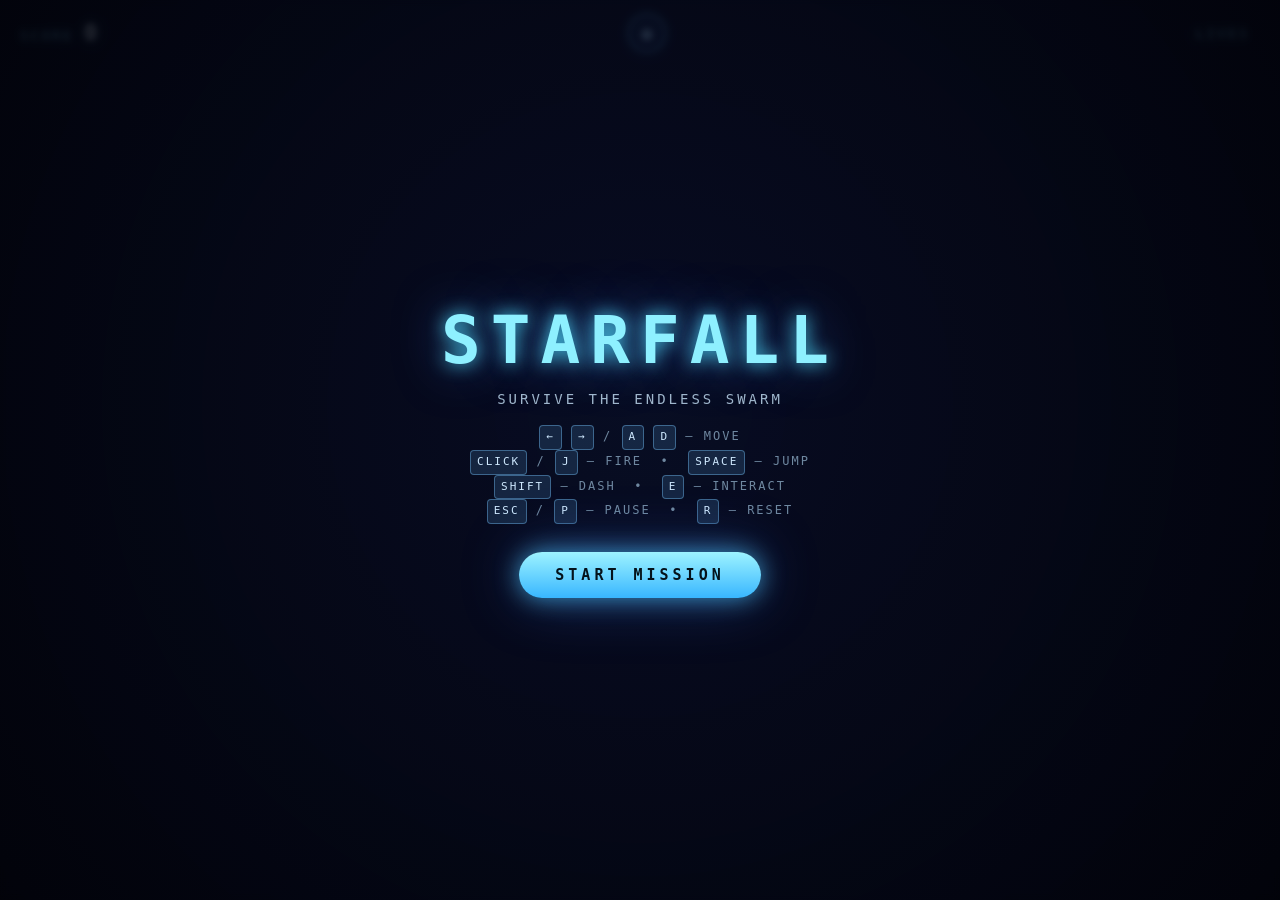
<file: starfall.html>
<!DOCTYPE html>
<html lang="en">
<head>
<meta charset="UTF-8" />
<meta name="viewport" content="width=device-width, initial-scale=1.0, viewport-fit=cover" />
<meta name="theme-color" content="#04050d" />
<meta name="mobile-web-app-capable" content="yes" />
<meta name="apple-mobile-web-app-capable" content="yes" />
<meta name="apple-mobile-web-app-status-bar-style" content="black-translucent" />
<title>STARFALL — Space Shooter</title>
<style>
  /* ---------------------------------------------------------------
     Base layout
  --------------------------------------------------------------- */
  * { margin: 0; padding: 0; box-sizing: border-box; }

  html, body {
  height: 100%;
  overflow: hidden;
  background: #04050d;
  overscroll-behavior: none;
  -webkit-user-select: none;
  user-select: none;
}

/* touch-action: none hanya untuk elemen yang memang perlu (canvas & kontrol) */
#game-wrap > canvas,
.joystick,
.action-btn {
  touch-action: none;
}

  body {
    font-family: ui-monospace, "SF Mono", Menlo, Consolas, monospace;
    color: #e6f1ff;
    -webkit-tap-highlight-color: transparent;
  }

  #game-wrap { position: fixed; inset: 0; }

  canvas {
    position: absolute;
    inset: 0;
    display: block;
    width: 100%;
    height: 100%;
    touch-action: none;
    z-index: 0;
  }

  /* ---------------------------------------------------------------
     HUD (score + lives + settings)
  --------------------------------------------------------------- */
  #hud {
    position: absolute;
    top: 0; left: 0; right: 0;
    display: flex;
    justify-content: space-between;
    align-items: center;
    padding: calc(env(safe-area-inset-top, 0px) + 14px)
             calc(env(safe-area-inset-right, 0px) + 20px)
             14px
             calc(env(safe-area-inset-left, 0px) + 20px);
    pointer-events: none;
    font-size: 13px;
    letter-spacing: 3px;
    text-shadow: 0 0 12px rgba(80, 220, 255, 0.75);
    z-index: 10;
  }

  .stat {
    display: flex;
    align-items: baseline;
    gap: 10px;
    color: #7fdcff;
  }

  .stat .value {
    color: #ffffff;
    font-size: 21px;
    font-weight: 700;
    letter-spacing: 1px;
  }

  #lives { display: flex; gap: 4px; font-size: 20px; line-height: 1; }
  #lives span { color: #23303f; transition: color 0.2s, text-shadow 0.2s; }
  #lives span.on {
    color: #ff5f8f;
    text-shadow: 0 0 12px rgba(255, 80, 140, 0.95);
  }

  #settings-toggle {
    pointer-events: auto;
    background: rgba(20, 40, 70, 0.55);
    border: 1px solid rgba(120, 220, 255, 0.45);
    color: #b8eaff;
    width: 38px;
    height: 38px;
    border-radius: 50%;
    font-family: inherit;
    font-size: 18px;
    cursor: pointer;
    transition: transform 0.15s, box-shadow 0.2s, background 0.2s;
    box-shadow: 0 0 12px rgba(80, 200, 255, 0.25);
    display: flex;
    align-items: center;
    justify-content: center;
    touch-action: manipulation;
  }
  #settings-toggle:hover {
    background: rgba(40, 80, 130, 0.85);
    box-shadow: 0 0 18px rgba(130, 235, 255, 0.65);
    transform: translateY(-1px);
  }
  #settings-toggle:active { transform: scale(0.94); }

  /* ---------------------------------------------------------------
     Overlay screens (start / game over / settings)
  --------------------------------------------------------------- */
  .screen {
    position: absolute;
    inset: 0;
    display: flex;
    flex-direction: column;
    align-items: center;
    justify-content: center;
    gap: 12px;
    padding: calc(env(safe-area-inset-top, 0px) + 24px)
             24px
             calc(env(safe-area-inset-bottom, 0px) + 24px);
    text-align: center;
    background: radial-gradient(circle at 50% 45%,
                rgba(12, 20, 55, 0.55), rgba(2, 3, 10, 0.93));
    -webkit-backdrop-filter: blur(3px);
    backdrop-filter: blur(3px);
    animation: fadeIn 0.35s ease;
    z-index: 40;
    overflow-y: auto;
  }

  .screen.hidden { display: none; }

  @keyframes fadeIn { from { opacity: 0; } to { opacity: 1; } }

  h1 {
    font-size: clamp(32px, 9vw, 66px);
    letter-spacing: 10px;
    color: #8ef0ff;
    text-shadow: 0 0 18px rgba(80, 220, 255, 0.95),
                 0 0 50px rgba(70, 130, 255, 0.6);
  }

  h1.danger {
    color: #ff6b8a;
    text-shadow: 0 0 18px rgba(255, 60, 110, 0.95),
                 0 0 50px rgba(255, 0, 80, 0.55);
  }

  .sub { color: #9fb6cc; letter-spacing: 3px; font-size: 14px; }
  .sub strong { color: #ffffff; font-size: 24px; }
  .sub.small { font-size: 12px; color: #6f88a0; }

  .keys {
    margin-top: 6px;
    font-size: 12px;
    letter-spacing: 2px;
    color: #6f88a0;
    line-height: 1.9;
  }
  .keys kbd {
    display: inline-block;
    padding: 1px 6px;
    border-radius: 4px;
    background: rgba(90, 160, 220, 0.18);
    border: 1px solid rgba(120, 200, 255, 0.4);
    color: #cfe9ff;
    font-family: inherit;
    font-size: 11px;
  }

  .btn {
    margin-top: 16px;
    padding: 14px 36px;
    font-family: inherit;
    font-size: 15px;
    font-weight: 700;
    letter-spacing: 4px;
    color: #04121a;
    background: linear-gradient(180deg, #9df3ff, #38b6ff);
    border: none;
    border-radius: 999px;
    cursor: pointer;
    box-shadow: 0 0 24px rgba(80, 200, 255, 0.7),
                0 0 60px rgba(60, 120, 255, 0.35);
    transition: transform 0.12s ease, box-shadow 0.2s ease;
    touch-action: manipulation;
  }

  .btn:hover {
    transform: translateY(-2px) scale(1.03);
    box-shadow: 0 0 34px rgba(130, 235, 255, 0.95),
                0 0 80px rgba(60, 120, 255, 0.5);
  }

  .btn:active { transform: translateY(0) scale(0.98); }

  .btn.small {
    padding: 8px 18px;
    font-size: 12px;
    letter-spacing: 2px;
    margin-top: 8px;
  }

  /* ---------------------------------------------------------------
     Settings panel
  --------------------------------------------------------------- */
  #settings-screen h1 { font-size: clamp(24px, 6vw, 42px); letter-spacing: 6px; }
  .settings-body {
    width: min(560px, 100%);
    max-height: 70vh;
    overflow-y: auto;
    padding: 4px 12px;
    display: flex;
    flex-direction: column;
    gap: 18px;
    text-align: left;
    scrollbar-width: thin;
  }
  .settings-section {
    background: rgba(10, 24, 48, 0.55);
    border: 1px solid rgba(80, 160, 220, 0.25);
    border-radius: 12px;
    padding: 12px 16px;
  }
  .settings-section h3 {
    font-size: 12px;
    letter-spacing: 3px;
    color: #8ecbff;
    margin-bottom: 10px;
    font-weight: 700;
  }
  .radio-group { display: flex; gap: 8px; }
  .radio-btn {
    flex: 1;
    padding: 9px 12px;
    font-family: inherit;
    font-size: 12px;
    letter-spacing: 2px;
    color: #a8cbe6;
    background: rgba(20, 45, 80, 0.6);
    border: 1px solid rgba(80, 160, 220, 0.3);
    border-radius: 8px;
    cursor: pointer;
    transition: all 0.15s;
    touch-action: manipulation;
  }
  .radio-btn:hover { background: rgba(40, 80, 130, 0.85); color: #fff; }
  .radio-btn.active {
    background: linear-gradient(180deg, #6fdcff, #2a9ce0);
    color: #04121a;
    border-color: #9df3ff;
    box-shadow: 0 0 14px rgba(80, 200, 255, 0.6);
    font-weight: 700;
  }

  .slider-row {
    display: flex;
    align-items: center;
    gap: 12px;
    font-size: 12px;
    color: #b8d6f0;
  }
  .slider-row input[type="range"] {
    flex: 1;
    accent-color: #38b6ff;
    touch-action: manipulation;
  }
  .slider-row .val {
    width: 40px;
    text-align: right;
    color: #ffffff;
  }

  #bindings-list {
    display: grid;
    grid-template-columns: 1fr;
    gap: 6px;
    font-size: 12px;
  }
  .binding-row {
    display: flex;
    justify-content: space-between;
    align-items: center;
    padding: 8px 12px;
    background: rgba(20, 40, 70, 0.5);
    border-radius: 8px;
    border: 1px solid rgba(80, 160, 220, 0.15);
  }
  .binding-row .label { color: #9fbfda; letter-spacing: 2px; }
  .binding-row .code {
    font-family: inherit;
    color: #e6f6ff;
    background: rgba(90, 160, 220, 0.22);
    border: 1px solid rgba(120, 200, 255, 0.4);
    border-radius: 6px;
    padding: 5px 12px;
    font-size: 11px;
    letter-spacing: 2px;
    cursor: pointer;
    transition: all 0.15s;
    min-width: 92px;
    text-align: center;
    touch-action: manipulation;
  }
  .binding-row .code:hover {
    background: rgba(120, 200, 255, 0.35);
    box-shadow: 0 0 10px rgba(120, 200, 255, 0.5);
  }
  .binding-row .code.listening {
    background: #2a9ce0;
    color: #04121a;
    animation: pulse 0.9s ease-in-out infinite alternate;
  }
  @keyframes pulse { from { opacity: 0.7; } to { opacity: 1; } }

  /* ---------------------------------------------------------------
     Mobile controls (virtual joystick + action buttons)
  --------------------------------------------------------------- */
  .mobile-controls {
    position: fixed;
    inset: 0;
    pointer-events: none;
    z-index: 20;
    display: none;
  }
  .mobile-controls.visible { display: block; }

  /* -------- Joystick -------- */
  .joystick {
    position: absolute;
    left: calc(env(safe-area-inset-left, 0px) + 22px);
    bottom: calc(env(safe-area-inset-bottom, 0px) + 22px);
    width: clamp(120px, 32vw, 150px);
    height: clamp(120px, 32vw, 150px);
    border-radius: 50%;
    background: radial-gradient(circle at 50% 50%,
                rgba(60, 160, 230, 0.10),
                rgba(20, 60, 120, 0.18));
    border: 2px solid rgba(120, 220, 255, 0.35);
    pointer-events: auto;
    touch-action: none;
    box-shadow: inset 0 0 30px rgba(80, 200, 255, 0.18),
                0 0 24px rgba(60, 120, 200, 0.22);
    transition: border-color 0.2s, box-shadow 0.2s;
  }
  .joystick.active {
    border-color: rgba(150, 240, 255, 0.85);
    box-shadow: inset 0 0 40px rgba(120, 230, 255, 0.35),
                0 0 32px rgba(120, 220, 255, 0.55);
  }
  .joystick-knob {
    position: absolute;
    top: 50%;
    left: 50%;
    width: 46%;
    height: 46%;
    border-radius: 50%;
    background: radial-gradient(circle at 35% 30%, #cff2ff, #38b6ff 70%, #1d6fbf);
    border: 2px solid rgba(200, 240, 255, 0.75);
    transform: translate(-50%, -50%);
    pointer-events: none;
    box-shadow: 0 0 20px rgba(80, 220, 255, 0.75),
                0 0 4px rgba(255, 255, 255, 0.9) inset;
    will-change: transform;
  }

  /* -------- Action buttons -------- */
  .action-buttons {
    position: absolute;
    right: calc(env(safe-area-inset-right, 0px) + 12px);
    bottom: calc(env(safe-area-inset-bottom, 0px) + 12px);
    width: 200px;
    height: 240px;
    pointer-events: none;
  }
  .action-btn {
    position: absolute;
    display: flex;
    align-items: center;
    justify-content: center;
    border-radius: 50%;
    border: 2px solid rgba(180, 230, 255, 0.55);
    background: radial-gradient(circle at 35% 30%,
                rgba(140, 210, 255, 0.9),
                rgba(30, 90, 170, 0.82));
    color: #f0f9ff;
    font-family: inherit;
    font-size: 22px;
    font-weight: 700;
    cursor: pointer;
    pointer-events: auto;
    touch-action: none;
    user-select: none;
    -webkit-tap-highlight-color: transparent;
    box-shadow: 0 0 15px rgba(80, 200, 255, 0.45),
                inset 0 0 10px rgba(255, 255, 255, 0.1);
    transition: transform 0.08s ease, box-shadow 0.15s, background 0.15s;
    text-shadow: 0 0 6px rgba(0, 0, 0, 0.5);
  }
  .action-btn:active,
  .action-btn.pressed {
    transform: scale(0.9);
    background: radial-gradient(circle at 35% 30%,
                rgba(200, 245, 255, 1),
                rgba(80, 170, 255, 0.95));
    box-shadow: 0 0 28px rgba(150, 240, 255, 1),
                0 0 50px rgba(80, 200, 255, 0.6),
                inset 0 0 14px rgba(255, 255, 255, 0.45);
    color: #04121a;
  }

  .btn-attack   { width: 82px; height: 82px; bottom: 0;    right: 0;    font-size: 28px; }
  .btn-jump     { width: 66px; height: 66px; bottom: 92px; right: 6px;  font-size: 22px; }
  .btn-dash     { width: 66px; height: 66px; bottom: 0;    right: 92px; font-size: 22px; }
  .btn-interact { width: 56px; height: 56px; bottom: 78px; right: 100px; font-size: 15px; letter-spacing: 1px; }
  .btn-pause    { width: 48px; height: 48px; bottom: 168px; right: 12px; font-size: 18px; }

  @media (max-height: 520px) and (orientation: landscape) {
    .joystick { width: 110px; height: 110px; }
    .action-buttons { width: 180px; height: 200px; }
    .btn-attack   { width: 70px; height: 70px; }
    .btn-jump,
    .btn-dash     { width: 56px; height: 56px; }
    .btn-interact { width: 48px; height: 48px; }
    .btn-pause    { width: 42px; height: 42px; bottom: 140px; }
  }
</style>
</head>
<body>
<div id="game-wrap">
  <canvas id="game"></canvas>

  <!-- HUD -->
  <div id="hud">
    <div class="stat">SCORE <span class="value" id="score">0</span></div>
    <button id="settings-toggle" aria-label="Open settings">⚙</button>
    <div class="stat">LIVES <span id="lives"></span></div>
  </div>

  <!-- Mobile Controls (overlay HTML, bukan digambar ke canvas) -->
  <div id="mobile-controls" class="mobile-controls" aria-hidden="true">
    <div id="joystick" class="joystick">
      <div id="joystick-knob" class="joystick-knob"></div>
    </div>
    <div class="action-buttons">
      <button class="action-btn btn-pause"    data-action="pause"    aria-label="Pause">⏸</button>
      <button class="action-btn btn-jump"     data-action="jump"     aria-label="Jump">⬆</button>
      <button class="action-btn btn-interact" data-action="interact" aria-label="Interact">E</button>
      <button class="action-btn btn-dash"     data-action="dash"     aria-label="Dash">⚡</button>
      <button class="action-btn btn-attack"   data-action="attack"   aria-label="Attack">🔥</button>
    </div>
  </div>

  <!-- Start screen -->
  <div id="start-screen" class="screen">
    <h1>STARFALL</h1>
    <p class="sub">SURVIVE THE ENDLESS SWARM</p>
    <div class="keys" id="start-keys">
      <kbd>←</kbd> <kbd>→</kbd> / <kbd>A</kbd> <kbd>D</kbd> — MOVE<br />
      <kbd>CLICK</kbd> / <kbd>J</kbd> — FIRE &nbsp;•&nbsp; <kbd>SPACE</kbd> — JUMP<br />
      <kbd>SHIFT</kbd> — DASH &nbsp;•&nbsp; <kbd>E</kbd> — INTERACT<br />
      <kbd>ESC</kbd> / <kbd>P</kbd> — PAUSE &nbsp;•&nbsp; <kbd>R</kbd> — RESET
    </div>
    <button id="start-btn" class="btn">START MISSION</button>
  </div>

  <!-- Game over screen -->
  <div id="gameover-screen" class="screen hidden">
    <h1 class="danger">GAME OVER</h1>
    <p class="sub">FINAL SCORE <strong id="final-score">0</strong></p>
    <p class="sub small">BEST <span id="best-score">0</span></p>
    <button id="restart-btn" class="btn">RESTART</button>
    <p class="sub small" style="margin-top:6px;">or press <kbd style="font-family:inherit;padding:1px 6px;border-radius:4px;background:rgba(90,160,220,.2);border:1px solid rgba(120,200,255,.4);">SPACE</kbd></p>
  </div>

  <!-- Settings screen -->
  <div id="settings-screen" class="screen hidden" role="dialog" aria-modal="true">
    <h1>SETTINGS</h1>
    <div class="settings-body">
      <section class="settings-section">
        <h3>MOBILE CONTROLS</h3>
        <div class="radio-group" id="mc-mode">
          <button class="radio-btn" data-val="auto">AUTO</button>
          <button class="radio-btn" data-val="on">ON</button>
          <button class="radio-btn" data-val="off">OFF</button>
        </div>
      </section>

      <section class="settings-section">
        <h3>JOYSTICK</h3>
        <div class="slider-row">
          <span>SENSITIVITY</span>
          <input type="range" id="stick-sens" min="0.5" max="2" step="0.05" value="1" />
          <span class="val" id="stick-sens-val">1.00</span>
        </div>
        <div class="slider-row" style="margin-top:10px;">
          <span>DEAD ZONE&nbsp;</span>
          <input type="range" id="stick-dead" min="0" max="0.4" step="0.02" value="0.14" />
          <span class="val" id="stick-dead-val">0.14</span>
        </div>
      </section>

      <section class="settings-section">
        <h3>KEY BINDINGS</h3>
        <div id="bindings-list"></div>
        <button id="reset-bindings" class="btn small">RESET TO DEFAULTS</button>
      </section>
    </div>
    <button id="close-settings" class="btn">CLOSE</button>
  </div>
</div>

<script>
(() => {
"use strict";

/* ===================================================================
   1. CANVAS SETUP
   =================================================================== */
const canvas = document.getElementById("game");
const ctx = canvas.getContext("2d");

let W = 0, H = 0;

/* ===================================================================
   2. UTILITIES
   =================================================================== */
const TAU   = Math.PI * 2;
const rand  = (min, max) => Math.random() * (max - min) + min;
const clamp = (v, min, max) => (v < min ? min : v > max ? max : v);

/* ===================================================================
   3. DEVICE DETECTION (tanpa user-agent sniffing)
   =================================================================== */
const Device = (() => {
  let hasTouch = (typeof navigator !== "undefined") &&
                 ((navigator.maxTouchPoints | 0) > 0 || "ontouchstart" in window);

  // Jika terdeteksi pointer touch aktual, aktifkan juga (dukungan hybrid)
  function markTouch() { hasTouch = true; }
  return {
    hasTouch: () => hasTouch,
    markTouch
  };
})();

/* ===================================================================
   4. SOUND ENGINE
   =================================================================== */
const Sound = (() => {
  let ac = null;

  function audio() {
    if (!ac) {
      const AC = window.AudioContext || window.webkitAudioContext;
      if (!AC) return null;
      ac = new AC();
    }
    if (ac.state === "suspended") ac.resume();
    return ac;
  }

  function tone({ freq = 440, freq2 = null, type = "square",
                  dur = 0.15, vol = 0.12, delay = 0 } = {}) {
    const a = audio(); if (!a) return;
    const t0 = a.currentTime + delay;
    const osc = a.createOscillator();
    const gain = a.createGain();
    osc.type = type;
    osc.frequency.setValueAtTime(freq, t0);
    if (freq2) osc.frequency.exponentialRampToValueAtTime(Math.max(1, freq2), t0 + dur);
    gain.gain.setValueAtTime(0.0001, t0);
    gain.gain.exponentialRampToValueAtTime(vol, t0 + 0.012);
    gain.gain.exponentialRampToValueAtTime(0.0001, t0 + dur);
    osc.connect(gain); gain.connect(a.destination);
    osc.start(t0); osc.stop(t0 + dur + 0.03);
  }

  function noise({ dur = 0.4, vol = 0.3, from = 1600, to = 90 } = {}) {
    const a = audio(); if (!a) return;
    const t0 = a.currentTime;
    const len = Math.max(1, Math.floor(a.sampleRate * dur));
    const buffer = a.createBuffer(1, len, a.sampleRate);
    const data = buffer.getChannelData(0);
    for (let i = 0; i < len; i++) data[i] = (Math.random() * 2 - 1) * (1 - i / len);
    const src = a.createBufferSource();
    src.buffer = buffer;
    const filter = a.createBiquadFilter();
    filter.type = "lowpass";
    filter.frequency.setValueAtTime(from, t0);
    filter.frequency.exponentialRampToValueAtTime(Math.max(20, to), t0 + dur);
    const gain = a.createGain();
    gain.gain.setValueAtTime(vol, t0);
    gain.gain.exponentialRampToValueAtTime(0.0001, t0 + dur);
    src.connect(filter); filter.connect(gain); gain.connect(a.destination);
    src.start(t0); src.stop(t0 + dur);
  }

  return {
    unlock()     { audio(); },
    shoot()      { tone({ freq: 900, freq2: 260, type: "square",   dur: 0.10, vol: 0.055 }); },
    hitEnemy()   { tone({ freq: 320, freq2: 130, type: "sawtooth", dur: 0.07, vol: 0.05 }); },
    enemyShoot() { tone({ freq: 220, freq2: 110, type: "sine",     dur: 0.16, vol: 0.045 }); },
    explode()    { noise({ dur: 0.45, vol: 0.30, from: 1700, to: 80 }); },
    jump()       { tone({ freq: 480, freq2: 720, type: "triangle", dur: 0.14, vol: 0.06 }); },
    dash()       { tone({ freq: 300, freq2: 900, type: "sawtooth", dur: 0.18, vol: 0.06 }); },
    playerHit()  {
      noise({ dur: 0.35, vol: 0.28, from: 900, to: 60 });
      tone({ freq: 180, freq2: 60, type: "sawtooth", dur: 0.35, vol: 0.12 });
    },
    gameOver() {
      tone({ freq: 520, freq2: 190, type: "sawtooth", dur: 0.50, vol: 0.14 });
      tone({ freq: 390, freq2: 140, type: "square",   dur: 0.50, vol: 0.11, delay: 0.22 });
      tone({ freq: 250, freq2:  70, type: "sawtooth", dur: 0.90, vol: 0.14, delay: 0.45 });
      noise({ dur: 1.0, vol: 0.16, from: 800, to: 60 });
    }
  };
})();

/* ===================================================================
   5. INPUT MANAGER
   ------------------------------------------------------------------
   Satu-satunya sumber input untuk gameplay.
   Ekspos: state.moveX, state.moveY, state.attack
           edge.jump / dash / interact / pause / reset
   =================================================================== */
const InputManager = (() => {
  const DEFAULT_BINDINGS = {
    left:     ["ArrowLeft", "KeyA"],
    right:    ["ArrowRight", "KeyD"],
    up:       ["ArrowUp", "KeyW"],
    down:     ["ArrowDown", "KeyS"],
    jump:     ["Space"],
    dash:     ["ShiftLeft", "ShiftRight"],
    interact: ["KeyE"],
    pause:    ["Escape", "KeyP"],
    reset:    ["KeyR"],
    attack:   ["KeyJ"]
  };

  // --- state exposed to gameplay ---
  const state = {
    moveX: 0,
    moveY: 0,
    attack: false
  };

  const edge = {
    jump: false,
    dash: false,
    interact: false,
    pause: false,
    reset: false
  };

  // --- internal sources ---
  const keyboardDir = { left: false, right: false, up: false, down: false };
  const stick       = { x: 0, y: 0 };
  const attackSrc   = { mouse: false, keyboard: false, mobile: false };

  // --- bindings (persisted) ---
  let bindings = loadBindings();

  function loadBindings() {
    try {
      const raw = localStorage.getItem("starfall_bindings");
      if (!raw) return structuredCloneSafe(DEFAULT_BINDINGS);
      const parsed = JSON.parse(raw);
      const out = structuredCloneSafe(DEFAULT_BINDINGS);
      for (const k of Object.keys(out)) {
        if (Array.isArray(parsed[k])) out[k] = parsed[k];
      }
      return out;
    } catch (e) { return structuredCloneSafe(DEFAULT_BINDINGS); }
  }
  function structuredCloneSafe(obj) { return JSON.parse(JSON.stringify(obj)); }

  function saveBindings() {
    try { localStorage.setItem("starfall_bindings", JSON.stringify(bindings)); } catch (e) {}
  }

  // --- recompute combined movement ---
  function recompute() {
    const kx = (keyboardDir.right ? 1 : 0) - (keyboardDir.left ? 1 : 0);
    const ky = (keyboardDir.down  ? 1 : 0) - (keyboardDir.up   ? 1 : 0);

    // Kalau keyboard bergerak, prioritaskan keyboard (nilai tegas ±1).
    // Kalau tidak, pakai joystick. Kalau keduanya, ambil yang lebih besar.
    const mx = (kx !== 0 && Math.abs(kx) >= Math.abs(stick.x)) ? kx : stick.x;
    const my = (ky !== 0 && Math.abs(ky) >= Math.abs(stick.y)) ? ky : stick.y;

    state.moveX = clamp(mx, -1, 1);
    state.moveY = clamp(my, -1, 1);
  }

  // --- rebinding capture ---
  let captureCallback = null;
  function startCapture(cb) { captureCallback = cb; }
  function cancelCapture()  { captureCallback = null; }

  // --- helper: is user typing in an input? ---
  function isTypingInField() {
    const el = document.activeElement;
    if (!el) return false;
    const tag = el.tagName;
    if (tag === "INPUT" || tag === "TEXTAREA" || tag === "SELECT") return true;
    if (el.isContentEditable) return true;
    return false;
  }

  // --- keyboard handlers ---
  function onKeyDown(e) {
    if (isTypingInField()) return;

    // Capture mode (untuk rebind)
    if (captureCallback) {
      if (e.code !== "Escape") {
        const cb = captureCallback;
        captureCallback = null;
        cb(e.code);
      } else {
        captureCallback = null;
      }
      e.preventDefault();
      return;
    }

    // Jangan preventDefault kalau focus ada di elemen UI (button/link)
    // supaya Space / Enter tetap mengaktifkan tombol.
    const tag = (e.target && e.target.tagName) || "";
    const isUIElement = tag === "BUTTON" || tag === "A" ||
                        tag === "INPUT" || tag === "TEXTAREA" || tag === "SELECT";

    if (!isUIElement &&
        ["ArrowLeft", "ArrowRight", "ArrowUp", "ArrowDown", "Space",
         "PageUp", "PageDown", "Home", "End"].includes(e.code)) {
      e.preventDefault();
    }

    for (const action of Object.keys(bindings)) {
      if (bindings[action].includes(e.code)) {
        triggerActionDown(action);
      }
    }
  }

  function onKeyUp(e) {
    if (isTypingInField()) return;
    for (const action of Object.keys(bindings)) {
      if (bindings[action].includes(e.code)) {
        triggerActionUp(action);
      }
    }
  }

  function triggerActionDown(action) {
    switch (action) {
      case "left":     keyboardDir.left = true;   break;
      case "right":    keyboardDir.right = true;  break;
      case "up":       keyboardDir.up = true;     break;
      case "down":     keyboardDir.down = true;   break;
      case "attack":   attackSrc.keyboard = true; recomputeAttack(); break;
      case "jump":     edge.jump = true;          break;
      case "dash":     edge.dash = true;          break;
      case "interact": edge.interact = true;      break;
      case "pause":    edge.pause = true;         break;
      case "reset":    edge.reset = true;         break;
    }
    if (["left", "right", "up", "down"].includes(action)) recompute();
  }

  function triggerActionUp(action) {
    switch (action) {
      case "left":     keyboardDir.left = false;  break;
      case "right":    keyboardDir.right = false; break;
      case "up":       keyboardDir.up = false;    break;
      case "down":     keyboardDir.down = false;  break;
      case "attack":   attackSrc.keyboard = false; recomputeAttack(); break;
      // edge actions tidak butuh keyup
    }
    if (["left", "right", "up", "down"].includes(action)) recompute();
  }

  function recomputeAttack() {
    state.attack = attackSrc.mouse || attackSrc.keyboard || attackSrc.mobile;
  }

  // --- attach / detach ---
  let attached = false;
  function attach() {
    if (attached) return;
    attached = true;
    window.addEventListener("keydown", onKeyDown, { passive: false });
    window.addEventListener("keyup", onKeyUp);
    // Jika window kehilangan fokus, anggap semua tombol dilepas (anti-stuck)
    window.addEventListener("blur", releaseAll);
    document.addEventListener("visibilitychange", () => {
      if (document.hidden) releaseAll();
    });
  }
  function destroy() {
    if (!attached) return;
    attached = false;
    window.removeEventListener("keydown", onKeyDown);
    window.removeEventListener("keyup", onKeyUp);
    window.removeEventListener("blur", releaseAll);
  }

  function releaseAll() {
    keyboardDir.left = keyboardDir.right = keyboardDir.up = keyboardDir.down = false;
    stick.x = 0; stick.y = 0;
    attackSrc.keyboard = attackSrc.mouse = attackSrc.mobile = false;
    edge.jump = edge.dash = edge.interact = edge.pause = edge.reset = false;
    recompute();
    recomputeAttack();
  }

  return {
    state,
    edge,
    attach,
    destroy,
    releaseAll,

    consume(name) {
      if (!edge[name]) return false;
      edge[name] = false;
      return true;
    },

    // Untuk joystick & analog
    setStick(x, y) { stick.x = x; stick.y = y; recompute(); },

    // Untuk sumber attack (mouse / keyboard / mobile button)
    setAttack(src, value) {
      if (!(src in attackSrc)) return;
      attackSrc[src] = !!value;
      recomputeAttack();
    },

    // Untuk tombol mobile edge actions
    pressEdge(name) { if (name in edge) edge[name] = true; },

    // Bindings accessor
    getBindings: () => bindings,
    setBinding(action, code) {
      if (!bindings[action]) return;
      // Hapus code dari action lain agar tidak konflik
      for (const k of Object.keys(bindings)) {
        bindings[k] = bindings[k].filter(c => c !== code);
      }
      bindings[action] = [code, ...bindings[action]];
      saveBindings();
    },
    resetBindings() {
      bindings = structuredCloneSafe(DEFAULT_BINDINGS);
      saveBindings();
    },
    defaultBindings: () => structuredCloneSafe(DEFAULT_BINDINGS),

    // Rebind capture
    startCapture,
    cancelCapture,
    isCapturing: () => !!captureCallback
  };
})();

InputManager.attach();

/* ===================================================================
   6. DOM REFERENCES
   =================================================================== */
const scoreEl        = document.getElementById("score");
const livesEl        = document.getElementById("lives");
const startScreen    = document.getElementById("start-screen");
const gameOverScreen = document.getElementById("gameover-screen");
const settingsScreen = document.getElementById("settings-screen");
const finalScoreEl   = document.getElementById("final-score");
const bestScoreEl    = document.getElementById("best-score");
const startBtn       = document.getElementById("start-btn");
const restartBtn     = document.getElementById("restart-btn");
const settingsToggle = document.getElementById("settings-toggle");
const closeSettings  = document.getElementById("close-settings");
const mobileControls = document.getElementById("mobile-controls");
const joystickEl     = document.getElementById("joystick");
const joystickKnob   = document.getElementById("joystick-knob");
const startKeysEl    = document.getElementById("start-keys");

/* ===================================================================
   7. SETTINGS PERSISTENCE
   =================================================================== */
const Settings = (() => {
  const DEFAULTS = {
    mobileControls: "auto", // "auto" | "on" | "off"
    stickSens: 1.0,
    stickDead: 0.14
  };
  let data = { ...DEFAULTS };

  function load() {
    try {
      const raw = localStorage.getItem("starfall_settings");
      if (raw) Object.assign(data, JSON.parse(raw));
    } catch (e) {}
  }
  function save() {
    try { localStorage.setItem("starfall_settings", JSON.stringify(data)); } catch (e) {}
  }
  return {
    get: () => data,
    set(k, v) { data[k] = v; save(); },
    load
  };
})();
Settings.load();

function shouldShowMobileControls() {
  const mode = Settings.get().mobileControls;
  if (mode === "off") return false;
  if (mode === "on")  return true;
  return Device.hasTouch();
}

function updateMobileControlsVisibility() {
  const visible = shouldShowMobileControls() &&
                  (state.mode === "playing" || state.mode === "paused");
  mobileControls.classList.toggle("visible", visible);
  mobileControls.setAttribute("aria-hidden", visible ? "false" : "true");
}

function updateInstructionText() {
  // Sesuaikan teks instruksi dengan metode input yang terdeteksi
  if (Device.hasTouch() && startKeysEl) {
    startKeysEl.innerHTML = `
      <kbd>◀ ▶</kbd> JOYSTICK — MOVE<br />
      <kbd>🔥</kbd> ATTACK &nbsp;•&nbsp; <kbd>⬆</kbd> JUMP<br />
      <kbd>⚡</kbd> DASH &nbsp;•&nbsp; <kbd>E</kbd> INTERACT<br />
      <kbd>⏸</kbd> PAUSE &nbsp;•&nbsp; gear untuk setelan
    `;
  }
}

/* ===================================================================
   8. VIRTUAL JOYSTICK
   =================================================================== */
function setupJoystick(baseEl, knobEl) {
  let activePointer = null;
  let centerX = 0, centerY = 0, maxRadius = 0;

  function refreshCenter() {
    const rect = baseEl.getBoundingClientRect();
    centerX = rect.left + rect.width  / 2;
    centerY = rect.top  + rect.height / 2;
    // Radius knob = (base - knob) / 2 * 0.92 (sedikit di dalam border)
    maxRadius = (rect.width / 2) * 0.78;
  }

  function apply(clientX, clientY) {
    let dx = clientX - centerX;
    let dy = clientY - centerY;
    const dist = Math.hypot(dx, dy);

    if (dist > maxRadius) {
      dx = dx / dist * maxRadius;
      dy = dy / dist * maxRadius;
    }

    knobEl.style.transform =
      `translate(calc(-50% + ${dx}px), calc(-50% + ${dy}px))`;

    // Normalize
    let nx = dx / maxRadius;
    let ny = dy / maxRadius;

    // Dead zone (radial)
    const dead = Settings.get().stickDead;
    const mag = Math.hypot(nx, ny);
    if (mag < dead) {
      InputManager.setStick(0, 0);
      return;
    }

    // Remap dari [dead, 1] ke [0, 1], lalu kalikan sensitivity
    const sens = Settings.get().stickSens;
    const remap = ((mag - dead) / (1 - dead)) * sens;
    const ang = Math.atan2(ny, nx);
    const outX = Math.cos(ang) * Math.min(remap, 1);
    const outY = Math.sin(ang) * Math.min(remap, 1);
    InputManager.setStick(outX, outY);
  }

  function reset() {
    activePointer = null;
    baseEl.classList.remove("active");
    knobEl.style.transform = "translate(-50%, -50%)";
    InputManager.setStick(0, 0);
  }

  baseEl.addEventListener("pointerdown", (e) => {
    if (activePointer !== null) return;
    Device.markTouch();
    activePointer = e.pointerId;
    baseEl.setPointerCapture(e.pointerId);
    baseEl.classList.add("active");
    refreshCenter();
    apply(e.clientX, e.clientY);
    e.preventDefault();
  });

  baseEl.addEventListener("pointermove", (e) => {
    if (e.pointerId !== activePointer) return;
    apply(e.clientX, e.clientY);
    e.preventDefault();
  });

  function onRelease(e) {
    if (e.pointerId !== activePointer) return;
    reset();
  }
  baseEl.addEventListener("pointerup", onRelease);
  baseEl.addEventListener("pointercancel", onRelease);
  baseEl.addEventListener("lostpointercapture", onRelease);

  // Jika layout berubah (rotate), reset
  window.addEventListener("resize", () => { if (activePointer !== null) reset(); });
}

setupJoystick(joystickEl, joystickKnob);

/* ===================================================================
   9. MOBILE ACTION BUTTONS
   =================================================================== */
document.querySelectorAll(".action-btn").forEach((btn) => {
  const action = btn.dataset.action;
  let activePointer = null;

  btn.addEventListener("pointerdown", (e) => {
    if (activePointer !== null) return;
    Device.markTouch();
    activePointer = e.pointerId;
    btn.setPointerCapture(e.pointerId);
    btn.classList.add("pressed");
    if (action === "attack") {
      InputManager.setAttack("mobile", true);
    } else {
      InputManager.pressEdge(action);
    }
    e.preventDefault();
  });

  function onRelease(e) {
    if (e.pointerId !== activePointer) return;
    activePointer = null;
    btn.classList.remove("pressed");
    if (action === "attack") InputManager.setAttack("mobile", false);
  }
  btn.addEventListener("pointerup", onRelease);
  btn.addEventListener("pointercancel", onRelease);
  btn.addEventListener("lostpointercapture", onRelease);
});

/* ===================================================================
   10. MOUSE ATTACK ON CANVAS
   =================================================================== */
(() => {
  let attackPointer = null;

  canvas.addEventListener("pointerdown", (e) => {
    if (attackPointer !== null) return;
    // Mouse: hanya klik kiri
    if (e.pointerType === "mouse" && e.button !== 0) return;
    // Jangan fire jika di tengah menu
    if (state.mode !== "playing" && state.mode !== "paused") return;

    attackPointer = e.pointerId;
    try { canvas.setPointerCapture(e.pointerId); } catch (err) {}
    InputManager.setAttack("mouse", true);
    e.preventDefault();
  });

  function release(e) {
    if (e.pointerId !== attackPointer) return;
    attackPointer = null;
    InputManager.setAttack("mouse", false);
  }
  canvas.addEventListener("pointerup", release);
  canvas.addEventListener("pointercancel", release);
  canvas.addEventListener("lostpointercapture", release);
})();

/* ===================================================================
   11. GAME STATE & ENTITIES
   =================================================================== */
const MAX_LIVES = 3;

const state = {
  mode: "ready",      // "ready" | "playing" | "paused" | "settings" | "gameover"
  prevMode: "playing", // untuk restore setelah settings
  score: 0,
  best: 0,
  elapsed: 0,
  spawnTimer: 0,
  shake: 0,
  time: 0,
  gameOverAt: 0
};

try { state.best = parseInt(localStorage.getItem("starfall_best") || "0", 10) || 0; } catch (e) {}

const player = {
  x: 0, y: 0,
  baseY: 0,
  w: 38, h: 44,
  speed: 430,
  cooldown: 0,
  fireRate: 0.16,
  lives: MAX_LIVES,
  invuln: 0,
  // jump
  jumping: false,
  jumpVy: 0,
  jumpCooldown: 0,
  // dash
  dashing: false,
  dashVx: 0,
  dashTime: 0,
  dashCooldown: 0,
  lastDirX: 1
};

const bullets      = [];
const enemyBullets = [];
const enemies      = [];
const particles    = [];
let stars          = [];

/* ===================================================================
   12. RESIZE / STARS
   =================================================================== */
function makeStars() {
  stars = [];
  const count = Math.round((W * H) / 9000);
  for (let i = 0; i < count; i++) {
    const layer = Math.random();
    stars.push({
      x: Math.random() * W,
      y: Math.random() * H,
      r: layer < 0.6 ? 0.7 : layer < 0.9 ? 1.2 : 1.9,
      speed: layer < 0.6 ? 16 : layer < 0.9 ? 44 : 86,
      a: 0.25 + Math.random() * 0.7,
      tw: Math.random() * TAU
    });
  }
}

function resize() {
  const dpr = Math.min(window.devicePixelRatio || 1, 2);
  const rect = canvas.getBoundingClientRect();
  W = Math.max(1, rect.width);
  H = Math.max(1, rect.height);

  canvas.width  = Math.round(W * dpr);
  canvas.height = Math.round(H * dpr);
  ctx.setTransform(dpr, 0, 0, dpr, 0, 0);

  makeStars();

  // Reset posisi pemain relatif ke ukuran baru
  player.baseY = H - 72;
  player.x = clamp(player.x || W / 2, player.w / 2 + 8, W - player.w / 2 - 8);
  player.y = player.baseY;
}

window.addEventListener("resize", resize);
window.addEventListener("orientationchange", () => setTimeout(resize, 80));

function updateStars(dt) {
  for (const s of stars) {
    s.y += s.speed * dt;
    if (s.y > H + 2) {
      s.y = -2;
      s.x = Math.random() * W;
    }
  }
}

/* ===================================================================
   13. GAME FLOW
   =================================================================== */
function resetGame() {
  state.score = 0;
  state.elapsed = 0;
  state.spawnTimer = 0.7;
  state.shake = 0;

  bullets.length = 0;
  enemyBullets.length = 0;
  enemies.length = 0;
  particles.length = 0;

  player.x = W / 2;
  player.baseY = H - 72;
  player.y = player.baseY;
  player.lives = MAX_LIVES;
  player.invuln = 0;
  player.cooldown = 0;
  player.jumping = false;
  player.jumpVy = 0;
  player.jumpCooldown = 0;
  player.dashing = false;
  player.dashVx = 0;
  player.dashTime = 0;
  player.dashCooldown = 0;
  player.lastDirX = 1;

  updateHUD();
}

function clearEdgeTriggers() {
  InputManager.consume("jump");
  InputManager.consume("dash");
  InputManager.consume("interact");
  InputManager.consume("pause");
  InputManager.consume("reset");
}

function startGame() {
  try { Sound.unlock(); } catch (e) { /* audio boleh gagal, game tetap jalan */ }
  resetGame();
  state.mode = "playing";
  startScreen.classList.add("hidden");
  gameOverScreen.classList.add("hidden");
  settingsScreen.classList.add("hidden");
  updateMobileControlsVisibility();
  clearEdgeTriggers();
}

function gameOver() {
  state.mode = "gameover";
  state.gameOverAt = state.time;
  Sound.gameOver();

  if (state.score > state.best) {
    state.best = state.score;
    try { localStorage.setItem("starfall_best", String(state.best)); } catch (e) {}
  }

  finalScoreEl.textContent = state.score;
  bestScoreEl.textContent = state.best;
  gameOverScreen.classList.remove("hidden");
  updateMobileControlsVisibility();
}

function openSettings() {
  if (state.mode === "settings") return;
  state.prevMode = state.mode;
  state.mode = "settings";
  settingsScreen.classList.remove("hidden");
  updateMobileControlsVisibility();
  InputManager.releaseAll();
  renderBindingsList();
}

function closeSettings() {
  if (state.mode !== "settings") return;
  settingsScreen.classList.add("hidden");
  state.mode = state.prevMode === "ready" ? "ready"
              : state.prevMode === "gameover" ? "gameover"
              : state.prevMode === "paused" ? "paused"
              : "playing";
  updateMobileControlsVisibility();
  InputManager.cancelCapture();
}

function updateHUD() {
  scoreEl.textContent = state.score;
  let html = "";
  for (let i = 0; i < MAX_LIVES; i++) {
    html += `<span class="${i < player.lives ? "on" : ""}">♥</span>`;
  }
  livesEl.innerHTML = html;
}

/* ===================================================================
   14. SPAWNING
   =================================================================== */
function spawnEnemy(diff) {
  const margin = 44;
  const x = rand(margin, Math.max(margin + 1, W - margin));
  const roll = Math.random();
  let e;

  if (roll < Math.min(0.10 + diff * 0.06, 0.35)) {
    e = {
      type: "tank",
      x, y: -50, w: 46, h: 44,
      hp: 3,
      speed: 46 + diff * 8,
      color: "#c04dff", glow: "#e2a8ff",
      points: 30,
      shootTimer: rand(0.9, 2.0)
    };
  } else if (roll < 0.62) {
    e = {
      type: "sine",
      x, y: -34, w: 30, h: 30,
      hp: 1,
      speed: 72 + diff * 14,
      baseX: x, t: 0,
      freq: rand(1.2, 2.4),
      amp: rand(40, Math.max(60, Math.min(130, W * 0.25))),
      phase: rand(0, TAU),
      color: "#ffa63d", glow: "#ffd18a",
      points: 15
    };
  } else {
    e = {
      type: "straight",
      x, y: -34, w: 32, h: 30,
      hp: 1,
      speed: 96 + diff * 18,
      color: "#ff5f6d", glow: "#ff9aa2",
      points: 10
    };
  }
  e.flash = 0;
  enemies.push(e);
}

function enemyShoot(e) {
  const dx = player.x - e.x;
  const dy = player.y - e.y;
  const len = Math.hypot(dx, dy) || 1;
  const speed = 235;
  enemyBullets.push({
    x: e.x,
    y: e.y + e.h * 0.4,
    vx: (dx / len) * speed,
    vy: (dy / len) * speed,
    r: 5
  });
  Sound.enemyShoot();
}

/* ===================================================================
   15. PARTICLES
   =================================================================== */
function explode(x, y, color, count) {
  for (let i = 0; i < count; i++) {
    const a = rand(0, TAU);
    const sp = rand(40, 270);
    const life = rand(0.35, 0.9);
    particles.push({
      x, y,
      vx: Math.cos(a) * sp,
      vy: Math.sin(a) * sp,
      life, max: life,
      size: rand(1.4, 3.4),
      color
    });
  }
}

function spark(x, y, color) {
  for (let i = 0; i < 5; i++) {
    const a = rand(0, TAU);
    const sp = rand(30, 130);
    const life = rand(0.15, 0.35);
    particles.push({
      x, y,
      vx: Math.cos(a) * sp,
      vy: Math.sin(a) * sp,
      life, max: life,
      size: rand(1, 2.2),
      color
    });
  }
}

function updateParticles(dt) {
  for (let i = particles.length - 1; i >= 0; i--) {
    const p = particles[i];
    p.life -= dt;
    if (p.life <= 0) { particles.splice(i, 1); continue; }
    p.x += p.vx * dt;
    p.y += p.vy * dt;
    p.vx *= 0.96;
    p.vy *= 0.96;
  }
}

/* ===================================================================
   16. COLLISION
   =================================================================== */
function hits(a, b) {
  return Math.abs(a.x - b.x) < (a.w + b.w) * 0.5 &&
         Math.abs(a.y - b.y) < (a.h + b.h) * 0.5;
}

/* ===================================================================
   17. UPDATE — GAMEPLAY
   =================================================================== */
function fireBullet() {
  bullets.push({
    x: player.x,
    y: player.y - player.h * 0.5,
    w: 5,
    h: 16,
    vy: -760
  });
  Sound.shoot();
}

function hitPlayer() {
  if (player.invuln > 0) return;

  player.lives--;
  player.invuln = 2.0;
  state.shake = 16;
  explode(player.x, player.y, "#8ef0ff", 26);
  Sound.playerHit();
  updateHUD();

  if (player.lives <= 0) {
    player.lives = 0;
    updateHUD();
    gameOver();
  }
}

function killEnemy(e) {
  state.score += e.points;
  explode(e.x, e.y, e.glow, 20);
  Sound.explode();
  updateHUD();
}

function tryJump() {
  if (player.jumping || player.jumpCooldown > 0) return;
  player.jumping = true;
  player.jumpVy = -620;
  player.jumpCooldown = 0.7;
  player.invuln = Math.max(player.invuln, 0.4);
  Sound.jump();
  spark(player.x, player.y + 12, "#8ef0ff");
}

function tryDash() {
  if (player.dashing || player.dashCooldown > 0) return;
  const mx = InputManager.state.moveX;
  const dir = mx !== 0 ? Math.sign(mx) : (player.lastDirX || 1);
  player.dashing = true;
  player.dashVx = dir * 900;
  player.dashTime = 0.16;
  player.dashCooldown = 0.9;
  player.invuln = Math.max(player.invuln, 0.3);
  Sound.dash();
  spark(player.x - dir * 14, player.y, "#a8f0ff");
}

function updateGame(dt) {
  state.elapsed += dt;
  const diff = 1 + state.elapsed / 22;

  /* ---------- Player movement (horizontal + vertical) ---------- */
  const mx = InputManager.state.moveX;
  const my = InputManager.state.moveY;

  if (mx !== 0) player.lastDirX = Math.sign(mx);

  // X axis (blocked by dash)
  if (!player.dashing) {
    player.x += mx * player.speed * dt;
  }

  // Y axis: hanya saat tidak jumping
  if (!player.jumping) {
    // Base Y bisa naik/turun dalam batas [H*0.45, H-40]
    player.baseY = clamp(
      player.baseY + my * player.speed * dt,
      Math.max(60, H * 0.45),
      H - 40
    );
    player.y = player.baseY;
  }

  // Jump physics
  if (player.jumping) {
    player.y += player.jumpVy * dt;
    player.jumpVy += 1800 * dt;
    if (player.y >= player.baseY) {
      player.y = player.baseY;
      player.jumping = false;
      player.jumpVy = 0;
    }
  }

  // Dash physics
  if (player.dashing) {
    player.x += player.dashVx * dt;
    player.dashTime -= dt;
    if (player.dashTime <= 0) player.dashing = false;
  }

  // Clamp X
  player.x = clamp(player.x, player.w * 0.5 + 8, W - player.w * 0.5 - 8);

  // Cooldowns
  if (player.jumpCooldown > 0) player.jumpCooldown -= dt;
  if (player.dashCooldown > 0) player.dashCooldown -= dt;
  if (player.invuln > 0) player.invuln -= dt;

  /* ---------- Shooting ---------- */
  player.cooldown -= dt;
  if (InputManager.state.attack && player.cooldown <= 0) {
    fireBullet();
    player.cooldown = player.fireRate;
  }

  /* ---------- Enemy spawning ---------- */
  state.spawnTimer -= dt;
  if (state.spawnTimer <= 0) {
    spawnEnemy(diff);
    const base = Math.max(0.32, 1.15 - state.elapsed * 0.014);
    state.spawnTimer = base * rand(0.7, 1.3);
  }

  /* ---------- Player bullets ---------- */
  for (let i = bullets.length - 1; i >= 0; i--) {
    const b = bullets[i];
    b.y += b.vy * dt;
    if (b.y + b.h < -20) bullets.splice(i, 1);
  }

  /* ---------- Enemy bullets ---------- */
  for (let i = enemyBullets.length - 1; i >= 0; i--) {
    const b = enemyBullets[i];
    b.x += b.vx * dt;
    b.y += b.vy * dt;
    if (b.y > H + 30 || b.y < -50 || b.x < -50 || b.x > W + 50) {
      enemyBullets.splice(i, 1);
    }
  }

  /* ---------- Enemies ---------- */
  for (let i = enemies.length - 1; i >= 0; i--) {
    const e = enemies[i];
    e.y += e.speed * dt;

    if (e.type === "sine") {
      e.t += dt;
      e.x = clamp(
        e.baseX + Math.sin(e.t * e.freq + e.phase) * e.amp,
        e.w * 0.5 + 6,
        W - e.w * 0.5 - 6
      );
    }

    if (e.flash > 0) e.flash -= dt;

    if (e.type === "tank" && e.y > 50) {
      e.shootTimer -= dt;
      if (e.shootTimer <= 0) {
        e.shootTimer = Math.max(0.7, 1.9 - state.elapsed * 0.02);
        enemyShoot(e);
      }
    }

    if (e.y - e.h * 0.5 > H + 50) {
      enemies.splice(i, 1);
      continue;
    }

    // Tabrakan dengan pemain
    if (Math.abs(e.x - player.x) < e.w * 0.45 + player.w * 0.4 &&
        Math.abs(e.y - player.y) < e.h * 0.45 + player.h * 0.4) {
      explode(e.x, e.y, e.glow, 18);
      enemies.splice(i, 1);
      hitPlayer();
    }
  }

  /* ---------- Player bullets vs enemies ---------- */
  for (let i = bullets.length - 1; i >= 0; i--) {
    const b = bullets[i];
    let consumed = false;
    for (let j = enemies.length - 1; j >= 0; j--) {
      const e = enemies[j];
      if (!hits(b, e)) continue;
      consumed = true;
      e.hp -= 1;
      e.flash = 0.1;
      spark(b.x, b.y - 6, e.glow);
      if (e.hp <= 0) {
        killEnemy(e);
        enemies.splice(j, 1);
      } else {
        Sound.hitEnemy();
      }
      break;
    }
    if (consumed) bullets.splice(i, 1);
  }

  /* ---------- Enemy bullets vs player ---------- */
  for (let i = enemyBullets.length - 1; i >= 0; i--) {
    const b = enemyBullets[i];
    if (Math.abs(b.x - player.x) < player.w * 0.42 + b.r &&
        Math.abs(b.y - player.y) < player.h * 0.42 + b.r) {
      enemyBullets.splice(i, 1);
      spark(b.x, b.y, "#ff8fd0");
      hitPlayer();
    }
  }
}

/* ===================================================================
   18. RENDER
   =================================================================== */
function drawNebula() {
  const g1 = ctx.createRadialGradient(
    W * 0.18, H * 0.12, 0,
    W * 0.18, H * 0.12, Math.max(W, H) * 0.65
  );
  g1.addColorStop(0, "rgba(76, 30, 150, 0.32)");
  g1.addColorStop(1, "rgba(0, 0, 0, 0)");
  ctx.fillStyle = g1;
  ctx.fillRect(0, 0, W, H);

  const g2 = ctx.createRadialGradient(
    W * 0.85, H * 0.75, 0,
    W * 0.85, H * 0.75, Math.max(W, H) * 0.6
  );
  g2.addColorStop(0, "rgba(0, 90, 140, 0.26)");
  g2.addColorStop(1, "rgba(0, 0, 0, 0)");
  ctx.fillStyle = g2;
  ctx.fillRect(0, 0, W, H);
}

function drawStars() {
  ctx.save();
  ctx.globalCompositeOperation = "lighter";
  for (const s of stars) {
    const twinkle = 0.75 + Math.sin(state.time * 3 + s.tw) * 0.25;
    ctx.globalAlpha = s.a * twinkle;
    ctx.fillStyle = "#cfe9ff";
    ctx.beginPath();
    ctx.arc(s.x, s.y, s.r, 0, TAU);
    ctx.fill();
  }
  ctx.restore();
}

function drawParticles() {
  ctx.save();
  ctx.globalCompositeOperation = "lighter";
  for (const p of particles) {
    ctx.globalAlpha = Math.max(0, p.life / p.max);
    ctx.fillStyle = p.color;
    ctx.beginPath();
    ctx.arc(p.x, p.y, p.size, 0, TAU);
    ctx.fill();
  }
  ctx.restore();
}

function drawBullets() {
  ctx.save();
  ctx.globalCompositeOperation = "lighter";

  ctx.shadowColor = "#5ef0ff";
  ctx.shadowBlur = 14;
  ctx.fillStyle = "#dcfeff";
  for (const b of bullets) {
    ctx.fillRect(b.x - b.w / 2, b.y - b.h / 2, b.w, b.h);
  }

  ctx.shadowColor = "#ff6fc4";
  ctx.shadowBlur = 14;
  ctx.fillStyle = "#ffc2e6";
  for (const b of enemyBullets) {
    ctx.beginPath();
    ctx.arc(b.x, b.y, b.r, 0, TAU);
    ctx.fill();
  }

  ctx.restore();
}

function drawEnemy(e) {
  ctx.save();
  ctx.translate(e.x, e.y);
  const col = e.flash > 0 ? "#ffffff" : e.color;
  ctx.shadowColor = e.flash > 0 ? "#ffffff" : e.glow;
  ctx.shadowBlur = 16;
  ctx.fillStyle = col;

  if (e.type === "tank") {
    ctx.beginPath();
    for (let i = 0; i < 6; i++) {
      const a = (TAU * i) / 6 - Math.PI / 2;
      const px = Math.cos(a) * e.w * 0.5;
      const py = Math.sin(a) * e.h * 0.5;
      i ? ctx.lineTo(px, py) : ctx.moveTo(px, py);
    }
    ctx.closePath();
    ctx.fill();

    ctx.globalAlpha = 0.55;
    ctx.beginPath();
    ctx.arc(0, 0, e.w * 0.17, 0, TAU);
    ctx.fill();
    ctx.globalAlpha = 1;
  } else if (e.type === "sine") {
    ctx.beginPath();
    ctx.moveTo(0, -e.h * 0.5);
    ctx.lineTo(e.w * 0.5, 0);
    ctx.lineTo(0, e.h * 0.5);
    ctx.lineTo(-e.w * 0.5, 0);
    ctx.closePath();
    ctx.fill();
  } else {
    ctx.beginPath();
    ctx.moveTo(0, e.h * 0.5);
    ctx.lineTo(e.w * 0.5, -e.h * 0.5);
    ctx.lineTo(0, -e.h * 0.5 + 9);
    ctx.lineTo(-e.w * 0.5, -e.h * 0.5);
    ctx.closePath();
    ctx.fill();
  }
  ctx.restore();
}

function drawEnemies() { for (const e of enemies) drawEnemy(e); }

function drawPlayer() {
  if (player.invuln > 0 && Math.floor(state.time * 14) % 2 === 0) return;

  const { x, y, w, h } = player;
  ctx.save();
  ctx.translate(x, y);

  // Flame
  const flame = rand(10, 24);
  ctx.globalCompositeOperation = "lighter";
  const fg = ctx.createLinearGradient(0, h * 0.5 - 8, 0, h * 0.5 + flame);
  fg.addColorStop(0, "rgba(170, 245, 255, 0.95)");
  fg.addColorStop(1, "rgba(60, 120, 255, 0)");
  ctx.fillStyle = fg;
  ctx.beginPath();
  ctx.moveTo(-7, h * 0.5 - 8);
  ctx.lineTo(7, h * 0.5 - 8);
  ctx.lineTo(0, h * 0.5 + flame);
  ctx.closePath();
  ctx.fill();
  ctx.globalCompositeOperation = "source-over";

  // Hull
  ctx.shadowColor = "#48d8ff";
  ctx.shadowBlur = 20;
  ctx.fillStyle = "#8ef0ff";
  ctx.beginPath();
  ctx.moveTo(0, -h * 0.5);
  ctx.lineTo(w * 0.42, h * 0.10);
  ctx.lineTo(w * 0.50, h * 0.50);
  ctx.lineTo(0, h * 0.28);
  ctx.lineTo(-w * 0.50, h * 0.50);
  ctx.lineTo(-w * 0.42, h * 0.10);
  ctx.closePath();
  ctx.fill();

  // Cockpit
  ctx.shadowBlur = 10;
  ctx.fillStyle = "#0b2a4a";
  ctx.beginPath();
  ctx.ellipse(0, -h * 0.14, w * 0.15, h * 0.20, 0, 0, TAU);
  ctx.fill();

  ctx.restore();
}

function drawPaused() {
  ctx.save();
  ctx.fillStyle = "rgba(3, 6, 16, 0.55)";
  ctx.fillRect(0, 0, W, H);

  ctx.fillStyle = "#8ef0ff";
  ctx.shadowColor = "#48d8ff";
  ctx.shadowBlur = 24;
  ctx.textAlign = "center";
  ctx.textBaseline = "middle";
  ctx.font = "700 42px ui-monospace, Menlo, Consolas, monospace";
  ctx.fillText("PAUSED", W / 2, H / 2 - 10);

  ctx.shadowBlur = 0;
  ctx.font = "13px ui-monospace, Menlo, Consolas, monospace";
  ctx.fillStyle = "#7f9ab3";
  ctx.fillText("PRESS ESC / P TO RESUME", W / 2, H / 2 + 34);
  ctx.restore();
}

function render() {
  ctx.save();
  if (state.shake > 0.5) {
    ctx.translate(
      rand(-state.shake, state.shake) * 0.4,
      rand(-state.shake, state.shake) * 0.4
    );
  }
  ctx.fillStyle = "#04050e";
  ctx.fillRect(-40, -40, W + 80, H + 80);
  drawNebula();
  drawStars();
  drawParticles();
  drawBullets();
  drawEnemies();
  drawPlayer();
  ctx.restore();

  if (state.mode === "paused") drawPaused();
}

/* ===================================================================
   19. SETTINGS UI
   =================================================================== */
function refreshMcModeButtons() {
  const mode = Settings.get().mobileControls;
  document.querySelectorAll("#mc-mode .radio-btn").forEach(b => {
    b.classList.toggle("active", b.dataset.val === mode);
  });
}

document.querySelectorAll("#mc-mode .radio-btn").forEach(btn => {
  btn.addEventListener("click", () => {
    Settings.set("mobileControls", btn.dataset.val);
    refreshMcModeButtons();
    updateMobileControlsVisibility();
  });
});

const stickSens = document.getElementById("stick-sens");
const stickSensVal = document.getElementById("stick-sens-val");
const stickDead = document.getElementById("stick-dead");
const stickDeadVal = document.getElementById("stick-dead-val");

stickSens.value = Settings.get().stickSens;
stickSensVal.textContent = Number(Settings.get().stickSens).toFixed(2);
stickDead.value = Settings.get().stickDead;
stickDeadVal.textContent = Number(Settings.get().stickDead).toFixed(2);

stickSens.addEventListener("input", () => {
  const v = parseFloat(stickSens.value);
  Settings.set("stickSens", v);
  stickSensVal.textContent = v.toFixed(2);
});
stickDead.addEventListener("input", () => {
  const v = parseFloat(stickDead.value);
  Settings.set("stickDead", v);
  stickDeadVal.textContent = v.toFixed(2);
});

/* ---------- Bindings list ---------- */
function prettyCode(code) {
  if (!code) return "—";
  if (code.startsWith("Key")) return code.slice(3);
  if (code.startsWith("Digit")) return code.slice(5);
  if (code === "ShiftLeft") return "L-SHIFT";
  if (code === "ShiftRight") return "R-SHIFT";
  if (code === "Space") return "SPACE";
  if (code === "Escape") return "ESC";
  if (code === "Enter") return "ENTER";
  return code.toUpperCase();
}

function renderBindingsList() {
  const listEl = document.getElementById("bindings-list");
  const bindings = InputManager.getBindings();
  const actions = [
    ["left", "MOVE LEFT"],
    ["right", "MOVE RIGHT"],
    ["up", "MOVE UP"],
    ["down", "MOVE DOWN"],
    ["attack", "ATTACK"],
    ["jump", "JUMP"],
    ["dash", "DASH"],
    ["interact", "INTERACT"],
    ["pause", "PAUSE"],
    ["reset", "RESET"]
  ];
  listEl.innerHTML = "";
  actions.forEach(([action, label]) => {
    const row = document.createElement("div");
    row.className = "binding-row";
    const labelEl = document.createElement("span");
    labelEl.className = "label";
    labelEl.textContent = label;
    const codeBtn = document.createElement("button");
    codeBtn.className = "code";
    codeBtn.textContent = prettyCode(bindings[action][0]);
    codeBtn.setAttribute("aria-label", `Rebind ${label}`);
    codeBtn.addEventListener("click", () => {
      if (InputManager.isCapturing()) return;
      codeBtn.classList.add("listening");
      codeBtn.textContent = "PRESS...";
      InputManager.startCapture((newCode) => {
        InputManager.setBinding(action, newCode);
        codeBtn.classList.remove("listening");
        renderBindingsList();
      });
    });
    row.appendChild(labelEl);
    row.appendChild(codeBtn);
    listEl.appendChild(row);
  });
}

document.getElementById("reset-bindings").addEventListener("click", () => {
  InputManager.resetBindings();
  renderBindingsList();
});

/* ---------- Settings open/close ---------- */
settingsToggle.addEventListener("click", () => {
  if (state.mode === "settings") closeSettings();
  else openSettings();
});
closeSettings.addEventListener("click", closeSettings);

/* ===================================================================
   20. MENU BUTTONS
   =================================================================== */
startBtn.addEventListener("click", startGame);
restartBtn.addEventListener("click", startGame);

/* ===================================================================
   21. WINDOW BLUR (auto-pause)
   =================================================================== */
window.addEventListener("blur", () => {
  if (state.mode === "playing") {
    state.mode = "paused";
    updateMobileControlsVisibility();
  }
  InputManager.releaseAll();
});
document.addEventListener("visibilitychange", () => {
  if (document.hidden) {
    if (state.mode === "playing") {
      state.mode = "paused";
      updateMobileControlsVisibility();
    }
    InputManager.releaseAll();
  }
});

/* ===================================================================
   22. MAIN LOOP
   =================================================================== */
let lastTime = 0;

function handleEdgeActions() {
  // Pause toggle
  if (InputManager.consume("pause")) {
    if (state.mode === "playing") {
      state.mode = "paused";
      updateMobileControlsVisibility();
    } else if (state.mode === "paused") {
      state.mode = "playing";
      updateMobileControlsVisibility();
    } else if (state.mode === "settings") {
      closeSettings();
    }
  }

  // Reset (R)
  if (InputManager.consume("reset")) {
    if (state.mode === "playing" || state.mode === "paused" || state.mode === "gameover") {
      startGame();
      return;
    }
  }

  // Start / restart dari menu
  if (state.mode === "ready") {
    if (InputManager.consume("jump") || InputManager.consume("interact")) {
      startGame();
    }
  } else if (state.mode === "gameover" && state.time - state.gameOverAt > 0.8) {
    if (InputManager.consume("jump") || InputManager.consume("interact")) {
      startGame();
    }
  }

  // Jump / Dash saat bermain
  if (state.mode === "playing") {
    if (InputManager.consume("jump")) tryJump();
    if (InputManager.consume("dash")) tryDash();
  }
}

function loop(ts) {
  try {
    if (!lastTime) lastTime = ts;
    let dt = (ts - lastTime) / 1000;
    lastTime = ts;
    dt = Math.min(dt, 0.05);

    state.time += dt;

    if (state.mode !== "paused" && state.mode !== "settings") {
      updateStars(dt);
      updateParticles(dt);
      if (state.shake > 0) state.shake = Math.max(0, state.shake - dt * 60);
    }

    handleEdgeActions();

    if (state.mode === "playing") updateGame(dt);

    render();
  } catch (err) {
    // Satu error tidak boleh menghentikan requestAnimationFrame.
    console.error("[loop]", err);
  }
  requestAnimationFrame(loop);
}

/* ===================================================================
   23. BOOT
   =================================================================== */
resize();
resetGame();
refreshMcModeButtons();
updateInstructionText();
updateMobileControlsVisibility();
requestAnimationFrame(loop);

// Bersihkan listener saat unload
window.addEventListener("beforeunload", () => InputManager.destroy());

})();
</script>
</body>
</html>
</file>
<file: games/orbit-weaver/style.css>
/* Diekstrak dari index.html — sesi 3 */
  * { margin: 0; padding: 0; box-sizing: border-box; }

  html, body {
    height: 100%;
    overflow: hidden;
    background: #020308;
    overscroll-behavior: none;
  }

  body {
    font-family: ui-monospace, "SF Mono", Menlo, Consolas, monospace;
    color: #dbe9ff;
    touch-action: none;
    -webkit-user-select: none;
    user-select: none;
    -webkit-tap-highlight-color: transparent;
    -webkit-touch-callout: none;
  }

  #game {
    display: block;
    position: fixed;
    inset: 0;
    touch-action: none;
    z-index: 0;
  }

  /* ---------------- HUD ---------------- */
  #hud {
    position: fixed;
    inset: 0;
    padding: calc(16px + env(safe-area-inset-top)) calc(20px + env(safe-area-inset-right)) 16px calc(20px + env(safe-area-inset-left));
    display: flex;
    justify-content: space-between;
    align-items: flex-start;
    pointer-events: none;
    z-index: 5;
  }

  .hud-block { text-align: left; }
  .hud-block.right { text-align: right; }

  .hud-label {
    font-size: clamp(9px, 2.2vw, 11px);
    letter-spacing: 2px;
    color: #5b7ba8;
    margin-bottom: 2px;
  }

  .hud-value {
    font-size: clamp(20px, 5vw, 30px);
    font-weight: 700;
    color: #cfe8ff;
    text-shadow: 0 0 14px rgba(90, 180, 255, 0.55);
    line-height: 1;
    transition: transform 0.12s ease-out;
  }

  .hud-value.pop { animation: popValue 0.4s ease-out; }

  @keyframes popValue {
    0%   { transform: scale(1.55); color: #7dffd8; }
    100% { transform: scale(1); }
  }

  #comboEl {
    position: fixed;
    top: calc(74px + env(safe-area-inset-top));
    left: 50%;
    transform: translateX(-50%) scale(1);
    font-size: clamp(17px, 4.2vw, 26px);
    font-weight: 700;
    letter-spacing: 1px;
    color: #7dffd8;
    text-shadow: 0 0 20px rgba(125, 255, 216, 0.85);
    opacity: 0;
    transition: opacity 0.2s ease;
    pointer-events: none;
    z-index: 5;
  }

  #comboEl.show { opacity: 1; }
  #comboEl.bump { animation: popCombo 0.26s ease-out; }

  @keyframes popCombo {
    0%   { transform: translateX(-50%) scale(1.4); }
    100% { transform: translateX(-50%) scale(1); }
  }

  /* ---------------- Desktop ability bar ---------------- */
  #abilityBar {
    position: fixed;
    left: 50%;
    bottom: calc(14px + env(safe-area-inset-bottom));
    transform: translateX(-50%);
    display: flex;
    gap: 8px;
    z-index: 5;
    pointer-events: none;
  }

  .ability {
    position: relative;
    overflow: hidden;
    min-width: 74px;
    padding: 6px 10px 7px;
    border-radius: 10px;
    border: 1px solid rgba(90, 170, 255, 0.22);
    background: linear-gradient(160deg, rgba(16, 30, 55, 0.72), rgba(6, 11, 22, 0.82));
    text-align: center;
    --cd: 0;
  }

  .ability::after {
    content: '';
    position: absolute;
    left: 0; right: 0; bottom: 0;
    height: calc(var(--cd) * 100%);
    background: rgba(2, 5, 12, 0.78);
    pointer-events: none;
  }

  .ab-name {
    display: block;
    font-size: 10px;
    font-weight: 700;
    letter-spacing: 1.6px;
    color: #cfe8ff;
    position: relative;
    z-index: 1;
  }

  .ab-key {
    display: block;
    margin-top: 2px;
    font-size: 8.5px;
    letter-spacing: 1.2px;
    color: #7dffd8;
    position: relative;
    z-index: 1;
  }

  /* ---------------- Screens ---------------- */
  .screen {
    position: fixed;
    inset: 0;
    z-index: 10;
    display: flex;
    align-items: center;
    justify-content: center;
    padding: calc(20px + env(safe-area-inset-top)) 20px calc(20px + env(safe-area-inset-bottom));
    background: radial-gradient(circle at 50% 42%, rgba(12, 24, 48, 0.78), rgba(2, 4, 10, 0.95));
    animation: fadeIn 0.28s ease-out;
    overflow: hidden;
  }

  #settingsScreen { z-index: 12; }

  .screen.hidden { display: none; }

  @keyframes fadeIn {
    from { opacity: 0; }
    to   { opacity: 1; }
  }

  .panel {
    width: 100%;
    max-width: 430px;
    max-height: 100%;
    overflow-y: auto;
    -webkit-overflow-scrolling: touch;
    text-align: center;
    padding: 26px 22px 22px;
    border-radius: 18px;
    border: 1px solid rgba(90, 170, 255, 0.22);
    background: linear-gradient(160deg, rgba(16, 30, 55, 0.92), rgba(6, 11, 22, 0.95));
    box-shadow: 0 0 60px rgba(40, 110, 220, 0.18), inset 0 0 40px rgba(30, 90, 180, 0.08);
  }

  h1 {
    font-size: clamp(26px, 8vw, 42px);
    letter-spacing: 3px;
    font-weight: 800;
    line-height: 1.05;
    color: #eaf6ff;
    text-shadow: 0 0 26px rgba(90, 190, 255, 0.7);
  }

  h1 span {
    display: block;
    color: #7dffd8;
    text-shadow: 0 0 26px rgba(125, 255, 216, 0.75);
  }

  .tagline {
    margin-top: 12px;
    font-size: clamp(11px, 3vw, 13px);
    color: #8fb2d8;
    letter-spacing: 0.5px;
    line-height: 1.6;
  }

  .instructions {
    margin: 20px 0 22px;
    flex-direction: column;
    gap: 9px;
    text-align: left;
  }

  .instructions.desktop-only,
  .instructions.touch-only {
    display: none;
    flex-direction: column;
  }

  body.touch-mode .instructions.touch-only { display: flex; }
  body.touch-mode .instructions.desktop-only { display: none; }
  body:not(.touch-mode) .instructions.desktop-only { display: flex; }

  .inst {
    font-size: clamp(10.5px, 2.9vw, 12.5px);
    color: #a9c6e6;
    display: flex;
    align-items: center;
    gap: 8px;
    line-height: 1.45;
    flex-wrap: wrap;
  }

  .key {
    flex: 0 0 auto;
    font-size: 9.5px;
    letter-spacing: 1.4px;
    padding: 4px 7px;
    border-radius: 6px;
    color: #04121c;
    background: #7dffd8;
    font-weight: 700;
    box-shadow: 0 0 14px rgba(125, 255, 216, 0.35);
  }

  .btn {
    width: 100%;
    padding: 15px 20px;
    font-family: inherit;
    font-size: clamp(14px, 3.6vw, 17px);
    font-weight: 800;
    letter-spacing: 3px;
    color: #04121c;
    background: linear-gradient(180deg, #9dffe4, #4fd2ff);
    border: none;
    border-radius: 12px;
    cursor: pointer;
    box-shadow: 0 0 26px rgba(80, 210, 255, 0.45);
    transition: transform 0.1s ease, box-shadow 0.18s ease, filter 0.15s ease;
    touch-action: manipulation;
  }

  .btn:hover { box-shadow: 0 0 38px rgba(80, 210, 255, 0.75); filter: brightness(1.08); }
  .btn:active { transform: scale(0.96); }

  .btn.ghost {
    background: transparent;
    color: #8fd8ff;
    border: 1px solid rgba(90, 170, 255, 0.35);
    box-shadow: none;
  }

  .btn.ghost:hover {
    background: rgba(70, 150, 255, 0.12);
    box-shadow: 0 0 18px rgba(80, 210, 255, 0.25);
  }

  .btn + .btn { margin-top: 10px; }

  .hint {
    margin-top: 14px;
    font-size: clamp(10px, 2.6vw, 11px);
    color: #61809f;
    letter-spacing: 0.6px;
    line-height: 1.6;
  }

  .stat-row {
    display: flex;
    justify-content: center;
    gap: 34px;
    margin: 22px 0 24px;
  }

  .stat-label {
    font-size: 10px;
    letter-spacing: 2px;
    color: #5b7ba8;
    margin-bottom: 6px;
  }

  .stat-value {
    font-size: clamp(24px, 7vw, 34px);
    font-weight: 800;
    color: #eaf6ff;
    text-shadow: 0 0 18px rgba(90, 180, 255, 0.6);
  }

  .stat-value.best { color: #7dffd8; text-shadow: 0 0 18px rgba(125, 255, 216, 0.6); }

  .over-title {
    font-size: clamp(24px, 7vw, 34px);
    letter-spacing: 4px;
    font-weight: 800;
    color: #ff8ba0;
    text-shadow: 0 0 26px rgba(255, 110, 140, 0.65);
  }

  .pause-title {
    font-size: clamp(22px, 6.5vw, 30px);
    letter-spacing: 5px;
    font-weight: 800;
    color: #9dffe4;
    text-shadow: 0 0 26px rgba(125, 255, 216, 0.6);
  }

  .new-best {
    margin-bottom: 16px;
    font-size: 11px;
    letter-spacing: 2px;
    color: #ffd479;
    text-shadow: 0 0 16px rgba(255, 200, 100, 0.7);
  }

  /* ---------------- Settings ---------------- */
  .settings-title {
    margin: 18px 0 6px;
    font-size: 10px;
    letter-spacing: 2.4px;
    color: #5b7ba8;
    text-align: left;
  }

  .settings-title:first-of-type { margin-top: 10px; }

  .bind-row {
    display: flex;
    align-items: center;
    justify-content: space-between;
    gap: 12px;
    padding: 6px 2px;
    border-bottom: 1px solid rgba(90, 170, 255, 0.10);
  }

  .bind-row:last-child { border-bottom: none; }

  .bind-label {
    font-size: 11px;
    letter-spacing: 0.8px;
    color: #a9c6e6;
    text-align: left;
  }

  .bind-btn {
    font-family: inherit;
    font-size: 10.5px;
    font-weight: 700;
    letter-spacing: 1px;
    min-width: 92px;
    padding: 7px 10px;
    color: #04121c;
    background: #7dffd8;
    border: none;
    border-radius: 7px;
    cursor: pointer;
    transition: background 0.15s ease, transform 0.1s ease;
    touch-action: manipulation;
  }

  .bind-btn:hover { background: #a6ffe9; }
  .bind-btn:active { transform: scale(0.96); }

  .bind-btn.listening {
    background: #ffd479;
    animation: blink 0.7s steps(2, start) infinite;
  }

  @keyframes blink {
    0%, 100% { opacity: 1; }
    50% { opacity: 0.45; }
  }

  .slider-row {
    display: flex;
    align-items: center;
    gap: 12px;
    padding: 8px 2px;
  }

  .slider-row label {
    flex: 0 0 108px;
    font-size: 11px;
    letter-spacing: 0.8px;
    color: #a9c6e6;
    text-align: left;
  }

  .slider-row input[type="range"] {
    flex: 1;
    -webkit-appearance: none;
    appearance: none;
    height: 4px;
    border-radius: 3px;
    background: rgba(90, 170, 255, 0.25);
    outline: none;
  }

  .slider-row input[type="range"]::-webkit-slider-thumb {
    -webkit-appearance: none;
    width: 18px; height: 18px;
    border-radius: 50%;
    background: #7dffd8;
    box-shadow: 0 0 12px rgba(125, 255, 216, 0.7);
    cursor: pointer;
  }

  .slider-row input[type="range"]::-moz-range-thumb {
    width: 18px; height: 18px;
    border: none;
    border-radius: 50%;
    background: #7dffd8;
    box-shadow: 0 0 12px rgba(125, 255, 216, 0.7);
    cursor: pointer;
  }

  .seg {
    display: flex;
    gap: 6px;
    flex: 1;
  }

  .seg button {
    flex: 1;
    padding: 8px 4px;
    font-family: inherit;
    font-size: 10px;
    font-weight: 700;
    letter-spacing: 1.2px;
    color: #8fb2d8;
    background: rgba(20, 40, 75, 0.6);
    border: 1px solid rgba(90, 170, 255, 0.25);
    border-radius: 8px;
    cursor: pointer;
    transition: all 0.15s ease;
    touch-action: manipulation;
  }

  .seg button:hover { border-color: rgba(125, 255, 216, 0.6); }

  .seg button.active {
    color: #04121c;
    background: #7dffd8;
    border-color: #7dffd8;
    box-shadow: 0 0 16px rgba(125, 255, 216, 0.5);
  }

  /* ---------------- Mobile touch controls ---------------- */
  #touchControls {
    position: fixed;
    inset: 0;
    z-index: 6;
    display: none;
    pointer-events: none;
  }

  body.touch-mode #touchControls.visible { display: block; }

  #joystick {
    position: absolute;
    left: calc(20px + env(safe-area-inset-left));
    bottom: calc(22px + env(safe-area-inset-bottom));
    width: clamp(104px, 30vw, 148px);
    height: clamp(104px, 30vw, 148px);
    border-radius: 50%;
    background: radial-gradient(circle at 50% 45%, rgba(30, 62, 112, 0.40), rgba(8, 16, 34, 0.28));
    border: 2px solid rgba(110, 180, 255, 0.28);
    box-shadow: inset 0 0 26px rgba(60, 140, 255, 0.16);
    touch-action: none;
    pointer-events: auto;
    transition: border-color 0.15s ease, box-shadow 0.15s ease;
  }

  #joystick.active {
    border-color: rgba(125, 255, 216, 0.65);
    box-shadow: inset 0 0 26px rgba(60, 200, 255, 0.25), 0 0 22px rgba(80, 210, 255, 0.28);
  }

  #joystick::before {
    content: '';
    position: absolute;
    left: 50%; top: 50%;
    width: 46%; height: 46%;
    transform: translate(-50%, -50%);
    border-radius: 50%;
    border: 1px dashed rgba(120, 180, 255, 0.18);
  }

  #joyKnob {
    position: absolute;
    left: 50%; top: 50%;
    width: 44%; height: 44%;
    border-radius: 50%;
    transform: translate(-50%, -50%);
    background: radial-gradient(circle at 35% 30%, #cdf5ff, #4fd2ff 46%, #1b6ec4);
    box-shadow: 0 0 18px rgba(80, 210, 255, 0.65);
    will-change: transform;
    pointer-events: none;
  }

  #actionPad {
    position: absolute;
    right: calc(16px + env(safe-area-inset-right));
    bottom: calc(20px + env(safe-area-inset-bottom));
    display: grid;
    grid-template-columns: repeat(2, var(--tbtn));
    grid-auto-rows: var(--tbtn);
    gap: 10px;
    --tbtn: clamp(58px, 16vw, 76px);
    pointer-events: none;
  }

  .tbtn {
    position: relative;
    overflow: hidden;
    width: 100%;
    height: 100%;
    display: flex;
    align-items: center;
    justify-content: center;
    font-family: inherit;
    font-size: clamp(9px, 2.5vw, 11px);
    font-weight: 800;
    letter-spacing: 1.2px;
    color: #d5efff;
    background: linear-gradient(160deg, rgba(28, 56, 100, 0.66), rgba(8, 16, 34, 0.62));
    border: 2px solid rgba(110, 180, 255, 0.32);
    border-radius: 50%;
    cursor: pointer;
    pointer-events: auto;
    touch-action: none;
    transition: transform 0.08s ease, background 0.12s ease, border-color 0.12s ease, box-shadow 0.12s ease;
    --cd: 0;
    -webkit-user-select: none;
    user-select: none;
  }

  .tbtn span { position: relative; z-index: 1; pointer-events: none; }

  .tbtn::after {
    content: '';
    position: absolute;
    left: 0; right: 0; bottom: 0;
    height: calc(var(--cd) * 100%);
    background: rgba(2, 5, 12, 0.74);
    pointer-events: none;
  }

  .tbtn:hover { border-color: rgba(125, 255, 216, 0.6); }

  .tbtn.pressed {
    transform: scale(0.9);
    background: linear-gradient(160deg, rgba(125, 255, 216, 0.85), rgba(79, 210, 255, 0.7));
    border-color: #7dffd8;
    color: #04121c;
    box-shadow: 0 0 24px rgba(125, 255, 216, 0.65);
  }

  .tbtn.primary {
    border-color: rgba(255, 200, 120, 0.55);
    color: #ffe9b8;
  }

  .tbtn.primary.pressed {
    background: linear-gradient(160deg, #ffd479, #ff9a5c);
    border-color: #ffd479;
    color: #2b1400;
    box-shadow: 0 0 26px rgba(255, 200, 110, 0.7);
  }

  #pauseBtn {
    position: absolute;
    top: calc(12px + env(safe-area-inset-top));
    left: 50%;
    transform: translateX(-50%);
    width: 46px;
    height: 46px;
    font-size: 13px;
    letter-spacing: 0;
    border-radius: 14px;
  }

  #pauseBtn.pressed { transform: translateX(-50%) scale(0.9); }

  body.touch-mode #abilityBar { display: none; }

  @media (max-height: 480px) {
    .panel { padding: 18px 18px 16px; }
    h1 { font-size: clamp(22px, 6vw, 30px); }
    .instructions { margin: 12px 0 14px; gap: 6px; }
    .stat-row { margin: 14px 0 16px; }
  }

  .back-link {
    position: absolute;
    top: calc(env(safe-area-inset-top, 0px) + 14px);
    left: calc(env(safe-area-inset-left, 0px) + 14px);
    min-height: 44px;
    display: inline-flex;
    align-items: center;
    padding: 0 14px;
    border-radius: 999px;
    border: 1px solid rgba(127, 216, 203, 0.35);
    background: rgba(17, 34, 64, 0.8);
    color: #7FD8CB;
    font: 600 13px/1 system-ui, -apple-system, "Segoe UI", sans-serif;
    text-decoration: none;
    z-index: 60;
  }
  .back-link:hover { background: rgba(127, 216, 203, 0.15); }
  .back-link:focus-visible { outline: 2px solid #7FD8CB; outline-offset: 3px; }

/* Sesi 3: tombol kembali di HUD */
.hud-back {
  pointer-events: auto;
  display: inline-flex;
  align-items: center;
  min-height: 40px;
  padding: 0 14px;
  border-radius: 999px;
  border: 1px solid rgba(127, 216, 203, 0.35);
  background: rgba(17, 34, 64, 0.8);
  color: #7FD8CB;
  font: 600 13px/1 system-ui, -apple-system, "Segoe UI", sans-serif;
  text-decoration: none;
  white-space: nowrap;
}
.hud-back:hover { background: rgba(127, 216, 203, 0.15); }
.hud-back:focus-visible { outline: 2px solid #7FD8CB; outline-offset: 3px; }

/* Sesi 4: sembunyikan tombol HUD saat ada overlay (layar sudah punya tombol sendiri) */
body:has(.screen:not(.hidden)) .hud-back { visibility: hidden; }
</file>
<file: games/starfall/style.css>
/* Diekstrak dari index.html — sesi 3 */
  /* ---------------------------------------------------------------
     Base layout
  --------------------------------------------------------------- */
  * { margin: 0; padding: 0; box-sizing: border-box; }

  html, body {
  height: 100%;
  overflow: hidden;
  background: #04050d;
  overscroll-behavior: none;
  -webkit-user-select: none;
  user-select: none;
}

/* touch-action: none hanya untuk elemen yang memang perlu (canvas & kontrol) */
#game-wrap > canvas,
.joystick,
.action-btn {
  touch-action: none;
}

  body {
    font-family: ui-monospace, "SF Mono", Menlo, Consolas, monospace;
    color: #e6f1ff;
    -webkit-tap-highlight-color: transparent;
  }

  #game-wrap { position: fixed; inset: 0; }

  canvas {
    position: absolute;
    inset: 0;
    display: block;
    width: 100%;
    height: 100%;
    touch-action: none;
    z-index: 0;
  }

  /* ---------------------------------------------------------------
     HUD (score + lives + settings)
  --------------------------------------------------------------- */
  #hud {
    position: absolute;
    top: 0; left: 0; right: 0;
    display: flex;
    justify-content: space-between;
    align-items: center;
    padding: calc(env(safe-area-inset-top, 0px) + 14px)
             calc(env(safe-area-inset-right, 0px) + 20px)
             14px
             calc(env(safe-area-inset-left, 0px) + 20px);
    pointer-events: none;
    font-size: 13px;
    letter-spacing: 3px;
    text-shadow: 0 0 12px rgba(80, 220, 255, 0.75);
    z-index: 10;
  }

  .stat {
    display: flex;
    align-items: baseline;
    gap: 10px;
    color: #7fdcff;
  }

  .stat .value {
    color: #ffffff;
    font-size: 21px;
    font-weight: 700;
    letter-spacing: 1px;
  }

  #lives { display: flex; gap: 4px; font-size: 20px; line-height: 1; }
  #lives span { color: #23303f; transition: color 0.2s, text-shadow 0.2s; }
  #lives span.on {
    color: #ff5f8f;
    text-shadow: 0 0 12px rgba(255, 80, 140, 0.95);
  }

  #settings-toggle {
    pointer-events: auto;
    background: rgba(20, 40, 70, 0.55);
    border: 1px solid rgba(120, 220, 255, 0.45);
    color: #b8eaff;
    width: 38px;
    height: 38px;
    border-radius: 50%;
    font-family: inherit;
    font-size: 18px;
    cursor: pointer;
    transition: transform 0.15s, box-shadow 0.2s, background 0.2s;
    box-shadow: 0 0 12px rgba(80, 200, 255, 0.25);
    display: flex;
    align-items: center;
    justify-content: center;
    touch-action: manipulation;
  }
  #settings-toggle:hover {
    background: rgba(40, 80, 130, 0.85);
    box-shadow: 0 0 18px rgba(130, 235, 255, 0.65);
    transform: translateY(-1px);
  }
  #settings-toggle:active { transform: scale(0.94); }

  /* ---------------------------------------------------------------
     Overlay screens (start / game over / settings)
  --------------------------------------------------------------- */
  .screen {
    position: absolute;
    inset: 0;
    display: flex;
    flex-direction: column;
    align-items: center;
    justify-content: center;
    gap: 12px;
    padding: calc(env(safe-area-inset-top, 0px) + 24px)
             24px
             calc(env(safe-area-inset-bottom, 0px) + 24px);
    text-align: center;
    background: radial-gradient(circle at 50% 45%,
                rgba(12, 20, 55, 0.55), rgba(2, 3, 10, 0.93));
    -webkit-backdrop-filter: blur(3px);
    backdrop-filter: blur(3px);
    animation: fadeIn 0.35s ease;
    z-index: 40;
    overflow-y: auto;
  }

  .screen.hidden { display: none; }

  @keyframes fadeIn { from { opacity: 0; } to { opacity: 1; } }

  h1 {
    font-size: clamp(32px, 9vw, 66px);
    letter-spacing: 10px;
    color: #8ef0ff;
    text-shadow: 0 0 18px rgba(80, 220, 255, 0.95),
                 0 0 50px rgba(70, 130, 255, 0.6);
  }

  h1.danger {
    color: #ff6b8a;
    text-shadow: 0 0 18px rgba(255, 60, 110, 0.95),
                 0 0 50px rgba(255, 0, 80, 0.55);
  }

  .sub { color: #9fb6cc; letter-spacing: 3px; font-size: 14px; }
  .sub strong { color: #ffffff; font-size: 24px; }
  .sub.small { font-size: 12px; color: #6f88a0; }

  .keys {
    margin-top: 6px;
    font-size: 12px;
    letter-spacing: 2px;
    color: #6f88a0;
    line-height: 1.9;
  }
  .keys kbd {
    display: inline-block;
    padding: 1px 6px;
    border-radius: 4px;
    background: rgba(90, 160, 220, 0.18);
    border: 1px solid rgba(120, 200, 255, 0.4);
    color: #cfe9ff;
    font-family: inherit;
    font-size: 11px;
  }

  .btn {
    margin-top: 16px;
    padding: 14px 36px;
    font-family: inherit;
    font-size: 15px;
    font-weight: 700;
    letter-spacing: 4px;
    color: #04121a;
    background: linear-gradient(180deg, #9df3ff, #38b6ff);
    border: none;
    border-radius: 999px;
    cursor: pointer;
    box-shadow: 0 0 24px rgba(80, 200, 255, 0.7),
                0 0 60px rgba(60, 120, 255, 0.35);
    transition: transform 0.12s ease, box-shadow 0.2s ease;
    touch-action: manipulation;
  }

  .btn:hover {
    transform: translateY(-2px) scale(1.03);
    box-shadow: 0 0 34px rgba(130, 235, 255, 0.95),
                0 0 80px rgba(60, 120, 255, 0.5);
  }

  .btn:active { transform: translateY(0) scale(0.98); }

  .btn.small {
    padding: 8px 18px;
    font-size: 12px;
    letter-spacing: 2px;
    margin-top: 8px;
  }

  /* ---------------------------------------------------------------
     Settings panel
  --------------------------------------------------------------- */
  #settings-screen h1 { font-size: clamp(24px, 6vw, 42px); letter-spacing: 6px; }
  .settings-body {
    width: min(560px, 100%);
    max-height: 70vh;
    overflow-y: auto;
    padding: 4px 12px;
    display: flex;
    flex-direction: column;
    gap: 18px;
    text-align: left;
    scrollbar-width: thin;
  }
  .settings-section {
    background: rgba(10, 24, 48, 0.55);
    border: 1px solid rgba(80, 160, 220, 0.25);
    border-radius: 12px;
    padding: 12px 16px;
  }
  .settings-section h3 {
    font-size: 12px;
    letter-spacing: 3px;
    color: #8ecbff;
    margin-bottom: 10px;
    font-weight: 700;
  }
  .radio-group { display: flex; gap: 8px; }
  .radio-btn {
    flex: 1;
    padding: 9px 12px;
    font-family: inherit;
    font-size: 12px;
    letter-spacing: 2px;
    color: #a8cbe6;
    background: rgba(20, 45, 80, 0.6);
    border: 1px solid rgba(80, 160, 220, 0.3);
    border-radius: 8px;
    cursor: pointer;
    transition: all 0.15s;
    touch-action: manipulation;
  }
  .radio-btn:hover { background: rgba(40, 80, 130, 0.85); color: #fff; }
  .radio-btn.active {
    background: linear-gradient(180deg, #6fdcff, #2a9ce0);
    color: #04121a;
    border-color: #9df3ff;
    box-shadow: 0 0 14px rgba(80, 200, 255, 0.6);
    font-weight: 700;
  }

  .slider-row {
    display: flex;
    align-items: center;
    gap: 12px;
    font-size: 12px;
    color: #b8d6f0;
  }
  .slider-row input[type="range"] {
    flex: 1;
    accent-color: #38b6ff;
    touch-action: manipulation;
  }
  .slider-row .val {
    width: 40px;
    text-align: right;
    color: #ffffff;
  }

  #bindings-list {
    display: grid;
    grid-template-columns: 1fr;
    gap: 6px;
    font-size: 12px;
  }
  .binding-row {
    display: flex;
    justify-content: space-between;
    align-items: center;
    padding: 8px 12px;
    background: rgba(20, 40, 70, 0.5);
    border-radius: 8px;
    border: 1px solid rgba(80, 160, 220, 0.15);
  }
  .binding-row .label { color: #9fbfda; letter-spacing: 2px; }
  .binding-row .code {
    font-family: inherit;
    color: #e6f6ff;
    background: rgba(90, 160, 220, 0.22);
    border: 1px solid rgba(120, 200, 255, 0.4);
    border-radius: 6px;
    padding: 5px 12px;
    font-size: 11px;
    letter-spacing: 2px;
    cursor: pointer;
    transition: all 0.15s;
    min-width: 92px;
    text-align: center;
    touch-action: manipulation;
  }
  .binding-row .code:hover {
    background: rgba(120, 200, 255, 0.35);
    box-shadow: 0 0 10px rgba(120, 200, 255, 0.5);
  }
  .binding-row .code.listening {
    background: #2a9ce0;
    color: #04121a;
    animation: pulse 0.9s ease-in-out infinite alternate;
  }
  @keyframes pulse { from { opacity: 0.7; } to { opacity: 1; } }

  /* ---------------------------------------------------------------
     Mobile controls (virtual joystick + action buttons)
  --------------------------------------------------------------- */
  .mobile-controls {
    position: fixed;
    inset: 0;
    pointer-events: none;
    z-index: 20;
    display: none;
  }
  .mobile-controls.visible { display: block; }

  /* -------- Joystick -------- */
  .joystick {
    position: absolute;
    left: calc(env(safe-area-inset-left, 0px) + 22px);
    bottom: calc(env(safe-area-inset-bottom, 0px) + 22px);
    width: clamp(120px, 32vw, 150px);
    height: clamp(120px, 32vw, 150px);
    border-radius: 50%;
    background: radial-gradient(circle at 50% 50%,
                rgba(60, 160, 230, 0.10),
                rgba(20, 60, 120, 0.18));
    border: 2px solid rgba(120, 220, 255, 0.35);
    pointer-events: auto;
    touch-action: none;
    box-shadow: inset 0 0 30px rgba(80, 200, 255, 0.18),
                0 0 24px rgba(60, 120, 200, 0.22);
    transition: border-color 0.2s, box-shadow 0.2s;
  }
  .joystick.active {
    border-color: rgba(150, 240, 255, 0.85);
    box-shadow: inset 0 0 40px rgba(120, 230, 255, 0.35),
                0 0 32px rgba(120, 220, 255, 0.55);
  }
  .joystick-knob {
    position: absolute;
    top: 50%;
    left: 50%;
    width: 46%;
    height: 46%;
    border-radius: 50%;
    background: radial-gradient(circle at 35% 30%, #cff2ff, #38b6ff 70%, #1d6fbf);
    border: 2px solid rgba(200, 240, 255, 0.75);
    transform: translate(-50%, -50%);
    pointer-events: none;
    box-shadow: 0 0 20px rgba(80, 220, 255, 0.75),
                0 0 4px rgba(255, 255, 255, 0.9) inset;
    will-change: transform;
  }

  /* -------- Action buttons -------- */
  .action-buttons {
    position: absolute;
    right: calc(env(safe-area-inset-right, 0px) + 12px);
    bottom: calc(env(safe-area-inset-bottom, 0px) + 12px);
    width: 200px;
    height: 240px;
    pointer-events: none;
  }
  .action-btn {
    position: absolute;
    display: flex;
    align-items: center;
    justify-content: center;
    border-radius: 50%;
    border: 2px solid rgba(180, 230, 255, 0.55);
    background: radial-gradient(circle at 35% 30%,
                rgba(140, 210, 255, 0.9),
                rgba(30, 90, 170, 0.82));
    color: #f0f9ff;
    font-family: inherit;
    font-size: 22px;
    font-weight: 700;
    cursor: pointer;
    pointer-events: auto;
    touch-action: none;
    user-select: none;
    -webkit-tap-highlight-color: transparent;
    box-shadow: 0 0 15px rgba(80, 200, 255, 0.45),
                inset 0 0 10px rgba(255, 255, 255, 0.1);
    transition: transform 0.08s ease, box-shadow 0.15s, background 0.15s;
    text-shadow: 0 0 6px rgba(0, 0, 0, 0.5);
  }
  .action-btn:active,
  .action-btn.pressed {
    transform: scale(0.9);
    background: radial-gradient(circle at 35% 30%,
                rgba(200, 245, 255, 1),
                rgba(80, 170, 255, 0.95));
    box-shadow: 0 0 28px rgba(150, 240, 255, 1),
                0 0 50px rgba(80, 200, 255, 0.6),
                inset 0 0 14px rgba(255, 255, 255, 0.45);
    color: #04121a;
  }

  .btn-attack   { width: 82px; height: 82px; bottom: 0;    right: 0;    font-size: 28px; }
  .btn-jump     { width: 66px; height: 66px; bottom: 92px; right: 6px;  font-size: 22px; }
  .btn-dash     { width: 66px; height: 66px; bottom: 0;    right: 92px; font-size: 22px; }
  .btn-interact { width: 56px; height: 56px; bottom: 78px; right: 100px; font-size: 15px; letter-spacing: 1px; }
  .btn-pause    { width: 48px; height: 48px; bottom: 168px; right: 12px; font-size: 18px; }

  @media (max-height: 520px) and (orientation: landscape) {
    .joystick { width: 110px; height: 110px; }
    .action-buttons { width: 180px; height: 200px; }
    .btn-attack   { width: 70px; height: 70px; }
    .btn-jump,
    .btn-dash     { width: 56px; height: 56px; }
    .btn-interact { width: 48px; height: 48px; }
    .btn-pause    { width: 42px; height: 42px; bottom: 140px; }
  }

  .back-link {
    position: absolute;
    top: calc(env(safe-area-inset-top, 0px) + 14px);
    left: calc(env(safe-area-inset-left, 0px) + 14px);
    min-height: 44px;
    display: inline-flex;
    align-items: center;
    padding: 0 14px;
    border-radius: 999px;
    border: 1px solid rgba(127, 216, 203, 0.35);
    background: rgba(17, 34, 64, 0.8);
    color: #7FD8CB;
    font: 600 13px/1 system-ui, -apple-system, "Segoe UI", sans-serif;
    text-decoration: none;
    z-index: 60;
  }
  .back-link:hover { background: rgba(127, 216, 203, 0.15); }
  .back-link:focus-visible { outline: 2px solid #7FD8CB; outline-offset: 3px; }

/* Sesi 3: tombol kembali di HUD */
.hud-back {
  pointer-events: auto;
  display: inline-flex;
  align-items: center;
  justify-content: center;
  width: 38px;
  height: 38px;
  border-radius: 50%;
  border: 1px solid rgba(120, 220, 255, 0.45);
  background: rgba(20, 40, 70, 0.55);
  color: #b8eaff;
  font-size: 18px;
  line-height: 1;
  text-decoration: none;
  box-shadow: 0 0 12px rgba(80, 200, 255, 0.25);
  transition: background 0.2s, box-shadow 0.2s;
}
.hud-back:hover { background: rgba(40, 80, 130, 0.85); box-shadow: 0 0 18px rgba(130, 235, 255, 0.65); }
.hud-back:focus-visible { outline: 2px solid #7FD8CB; outline-offset: 3px; }

/* Sesi 4: sembunyikan tombol HUD saat ada overlay (layar sudah punya tombol sendiri) */
body:has(.screen:not(.hidden)) .hud-back { visibility: hidden; }
</file>
